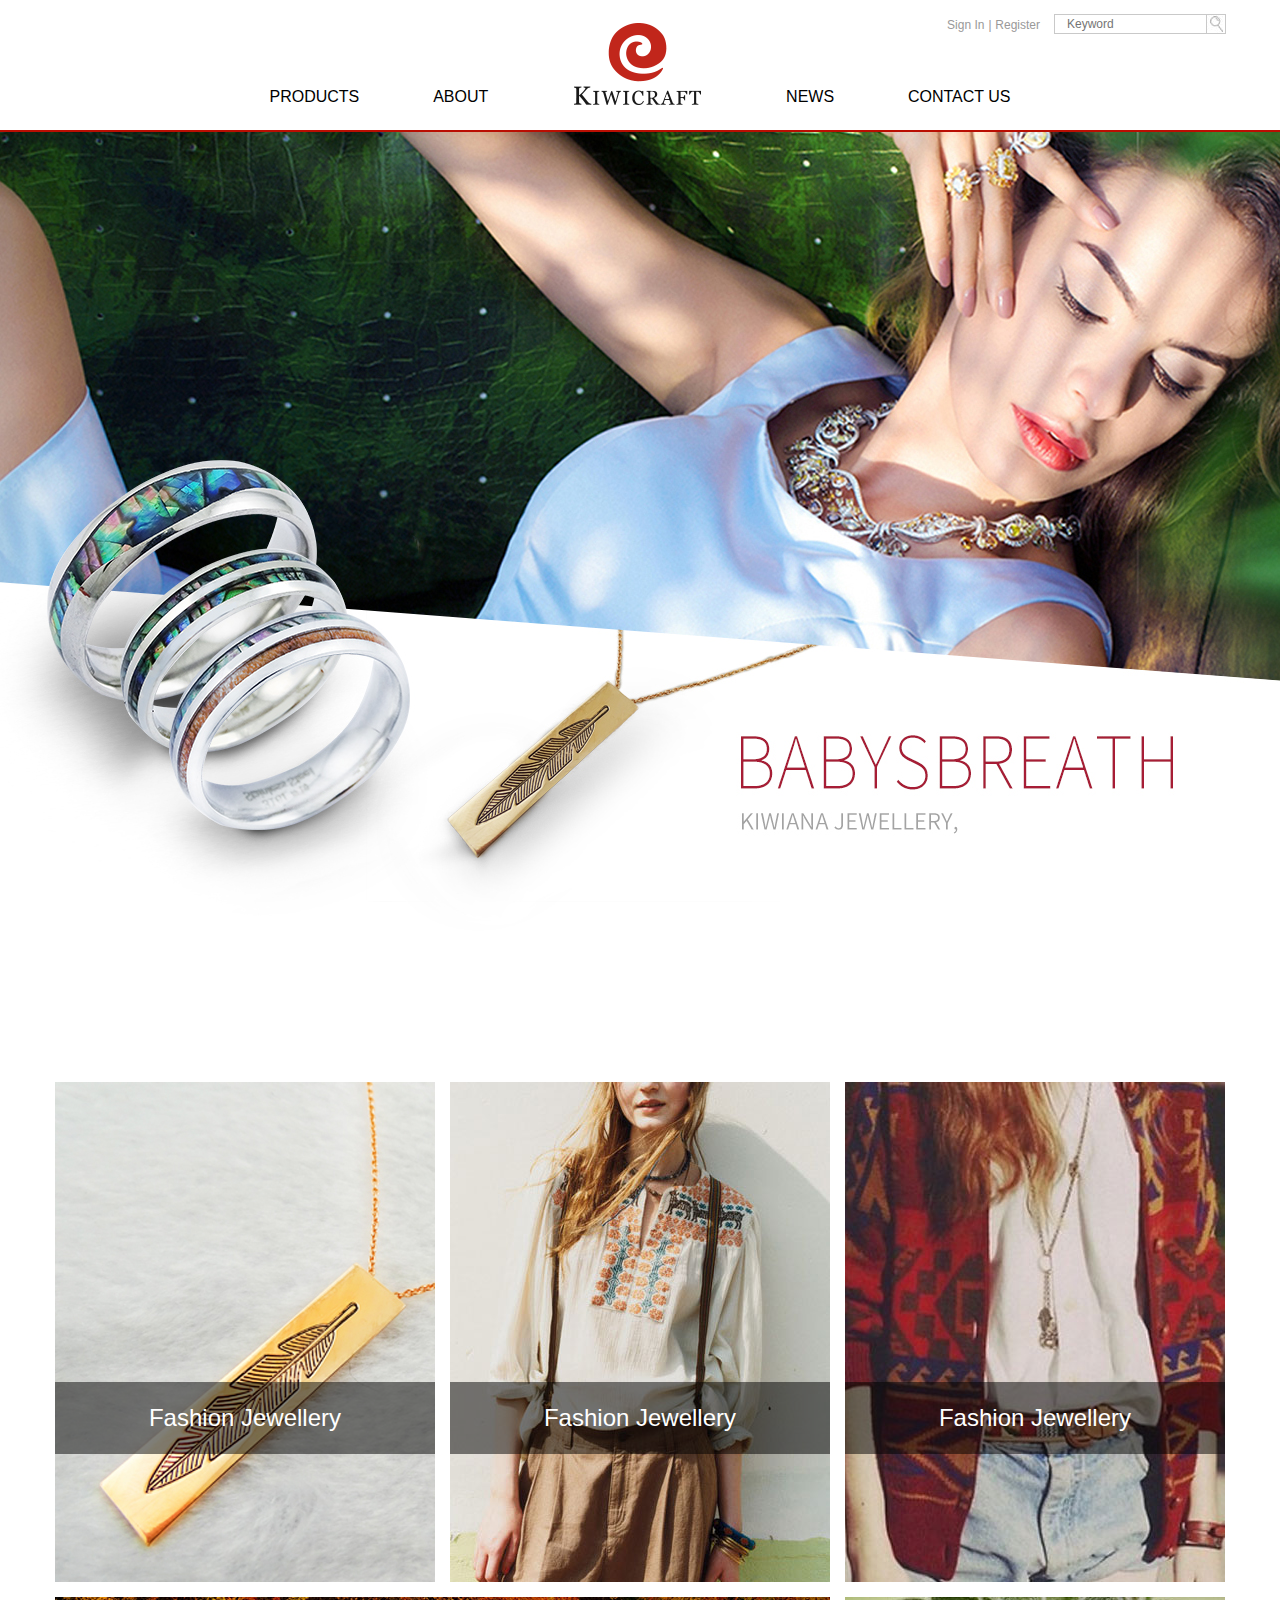
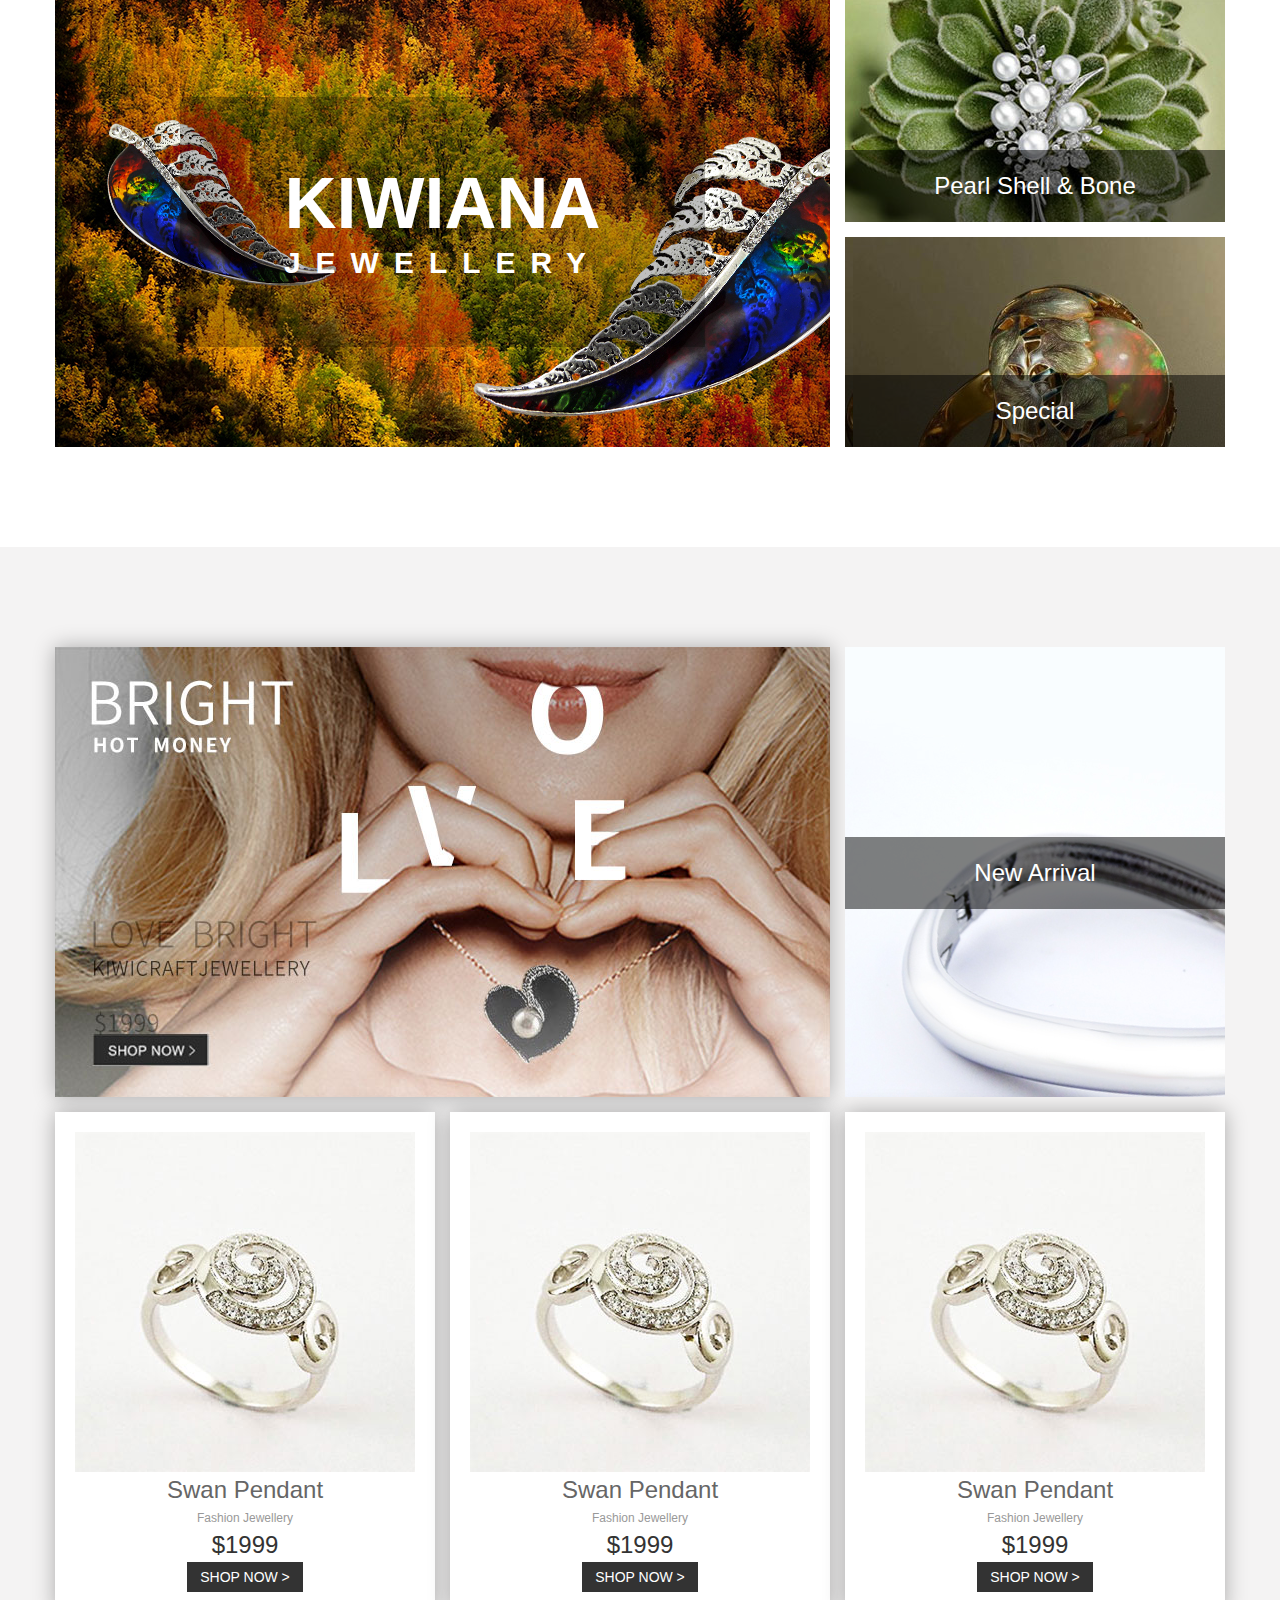
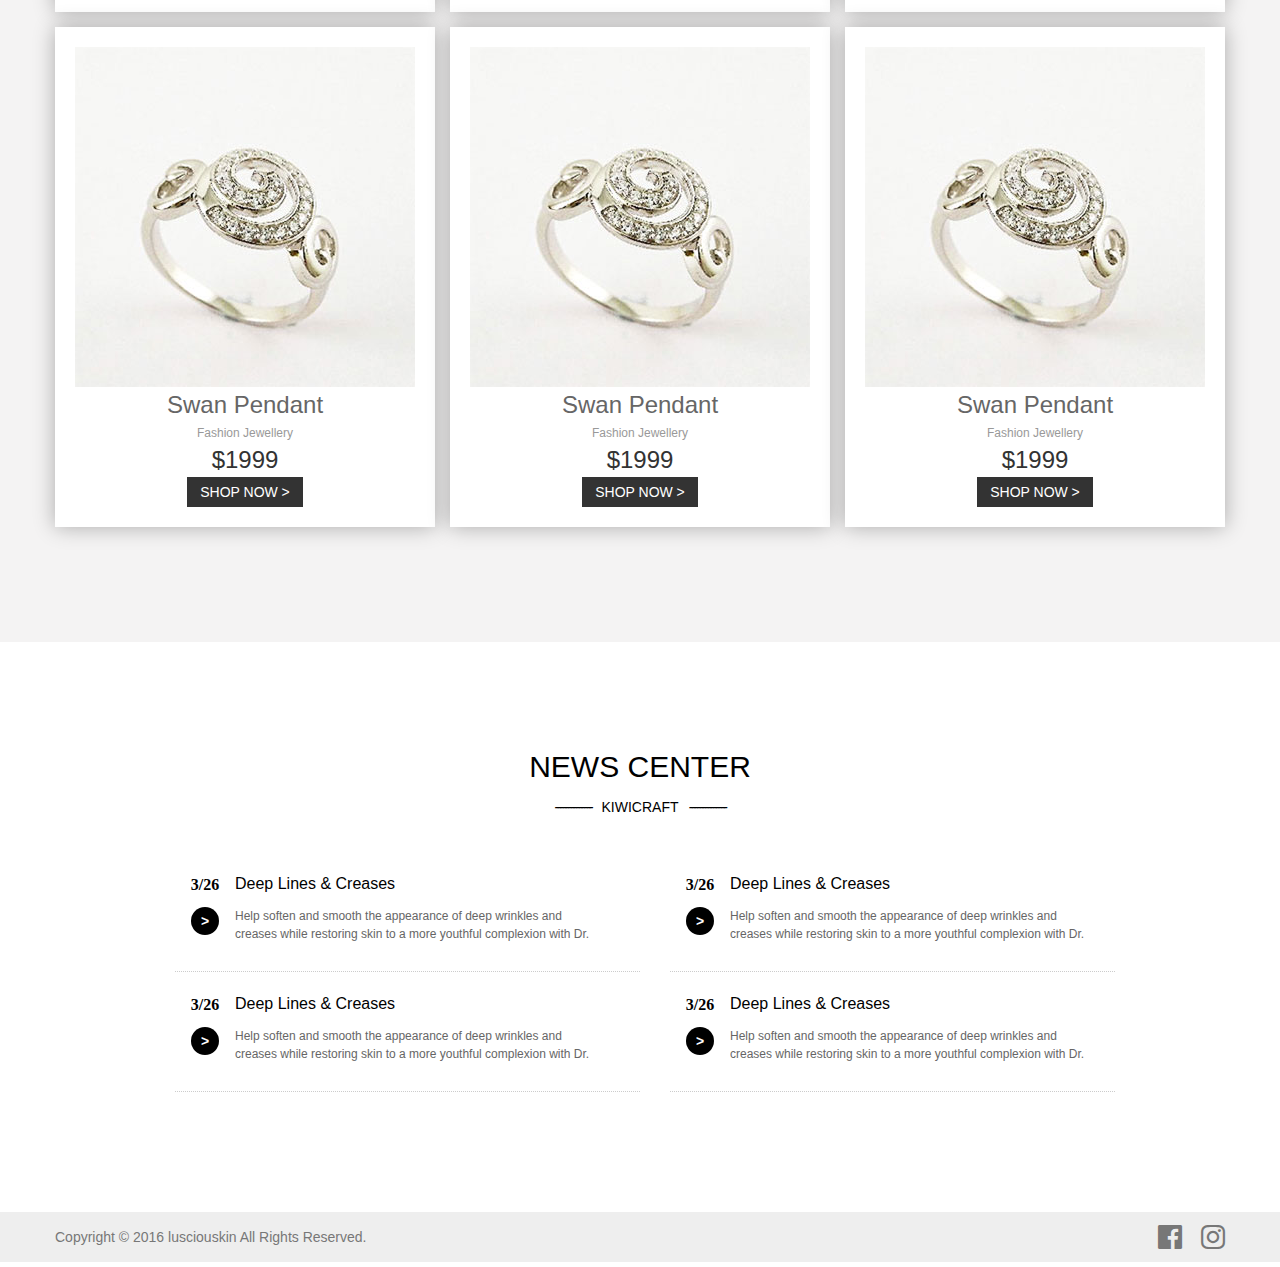
<file: index.html>
<!doctype html>
<html>
<head>
<meta charset="utf-8">
<meta name="viewport" content="width=1024" />
<title>Kiwicraft</title>

<link rel="stylesheet" type="text/css" href="css/animate.css">
<link rel="stylesheet" type="text/css" href="font-awesome/css/font-awesome.min.css">
<link rel="stylesheet" type="text/css" href="css/bootstrap.min.css">
<link rel="stylesheet" type="text/css" href="css/main.css">

<link rel="stylesheet/less" type="text/css" href="css/style.less">
<script type="text/javascript" src="js/less.min.js"></script>
<!--[if lt IE 9]>
  <script src="js/html5shiv.js"></script>
  <script src="js/respond.min.js"></script>
<![endif]-->
</head>

<body>

<div class="top">
	<div class="container">
        <div class="topLogin">
            <a href="login.html" class="topLogin__link">Sign In</a>
            <i class="topLogin__i">|</i>
            <a href="register.html" class="topLogin__link">Register</a>
            <div class="searchBox">
                <input class="searchBox__keyword" type="text" placeholder="Keyword">
                <input class="searchBox__submit" type="submit" value=" ">
            </div>
        </div>
        <div class="nav">
            <ul class="nav__body">
                <li class="nav__item">
                    <a class="nav__link" href="products.html">products</a>
                </li>
                <li class="nav__item">
                    <a class="nav__link" href="about.html">about</a>
                </li>
                <li class="nav__logo">
                    <a class="nav__link--logo" href="index.html"><img src="images/logo.png"></a></a>
                </li>
                <li class="nav__item">
                    <a class="nav__link" href="news.html">news</a>
                </li>
                <li class="nav__item">
                    <a class="nav__link" href="contact.html">contact us</a>
                </li>
            </ul>
        </div>
    </div>
</div>
<div class="clearfix"></div>

<div class="banner bannerIndex">
	
    <!-- Carousel
    ================================================== -->
    <div id="myCarousel" class="carousel slide carousel-fade" data-ride="carousel">
      <!-- Indicators -->
      <ol class="carousel-indicators">
        <li data-target="#myCarousel" data-slide-to="0" class="active"></li>
      </ol>
      <div class="carousel-inner" role="listbox">
      
        <div class="item active">
            <p class="banner__img" style=" background:url(images/banner.jpg) center center no-repeat"><img src="images/banner.jpg"></p>
        </div>
        
      </div>
      <a class="left carousel-control" href="#myCarousel" role="button" data-slide="prev">
        <span class="glyphicon glyphicon-chevron-left"></span>
        <span class="sr-only">Previous</span>
      </a>
      <a class="right carousel-control" href="#myCarousel" role="button" data-slide="next">
        <span class="glyphicon glyphicon-chevron-right"></span>
        <span class="sr-only">Next</span>
      </a>
    </div><!-- /.carousel -->
</div>
<div class="clearfix"></div>


<div class="proType proType--index">
    <div class="container">
        <ul class="proType__body">
            <li class="proType__li">
                <a href="products.html" class="proType__link">
                    <img class="proTypeImg" src="images/pro__Type.jpg">
                    <div class="proTypeInfo">
                        <h5 class="proTypeInfo__title">Fashion Jewellery</h5>
                        <p class="proTypeInfo__content">Kiwicraft was established in 2005 by Carol and Ivan, born from their love for fashion and New Zealand culture</p>
                    </div>
                </a>
            </li>
            <li class="proType__li">
                <a href="products.html" class="proType__link">
                    <img class="proTypeImg" src="images/pro__Type--2.jpg">
                    <div class="proTypeInfo">
                        <h5 class="proTypeInfo__title">Fashion Jewellery</h5>
                        <p class="proTypeInfo__content">Kiwicraft was established in 2005 by Carol and Ivan, born from their love for fashion and New Zealand culture</p>
                    </div>
                </a>
            </li>
            <li class="proType__li">
                <a href="products.html" class="proType__link">
                    <img class="proTypeImg" src="images/pro__Type--3.jpg">
                    <div class="proTypeInfo">
                        <h5 class="proTypeInfo__title">Fashion Jewellery</h5>
                        <p class="proTypeInfo__content">Kiwicraft was established in 2005 by Carol and Ivan, born from their love for fashion and New Zealand culture</p>
                    </div>
                </a>
            </li>
            <li class="proType__li">
                <a href="products.html" class="proType__link">
                    <img src="images/pro__type--big.jpg">
                    <div class="proTypeInfo">
                        <h5 class="proTypeInfo__title">Kiwiana</h5>
                        <p class="proTypeInfo__content">Jewellery</p>
                    </div>
                </a>
            </li>
            <li class="proType__li">
                <a href="products.html" class="proType__link">
                    <img src="images/pro__Type--5.jpg">
                    <div class="proTypeInfo">
                        <h5 class="proTypeInfo__title"> Pearl Shell & Bone</h5>
                        <p class="proTypeInfo__content">Kiwicraft was established in 2005 by Carol and Ivan, born from their love for fashion and New Zealand culture</p>
                    </div>
                </a>
            </li>
            <li class="proType__li">
                <a href="products.html" class="proType__link">
                    <img src="images/pro__Type--6.jpg">
                    <div class="proTypeInfo">
                        <h5 class="proTypeInfo__title">Special</h5>
                        <p class="proTypeInfo__content">Kiwicraft was established in 2005 by Carol and Ivan, born from their love for fashion and New Zealand culture</p>
                    </div>
                </a>
            </li>
        </ul>
    </div>
</div>

<div class="clearfix"></div>

<div class="proListIndex">
    <div class="container">

        <div class="proListIndex__poster">
            <a href="#"><img src="images/pro__sale.jpg"></a>
        </div>
        <div class="proListIndex__type">
            <a href="products.html" class="proType__link">
                <img src="images/pro__type--New_Arrival.jpg">
                <div class="proTypeInfo">
                    <h5 class="proTypeInfo__title">New Arrival</h5>
                    <p class="proTypeInfo__content">Kiwicraft was established in 2005 by Carol and Ivan, born from their love for fashion and New Zealand culture</p>
                </div>
            </a>
        </div>

        <ul class="proListBody">
            <li class="proListBody__li">
                <a href="products.html" class="proListBody__link">
                    <img src="images/proImg.jpg">
                    <h3 class="proListBody__h3">Swan Pendant</h3>
                    <span class="proListBody__span">Fashion Jewellery</span>
                    <p class="proListBody__p">$1999</p>
                    <b class="proListBody__b">shop now &gt;</b>
                </a>
            </li>
            <li class="proListBody__li">
                <a href="products.html" class="proListBody__link">
                    <img src="images/proImg.jpg">
                    <h3 class="proListBody__h3">Swan Pendant</h3>
                    <span class="proListBody__span">Fashion Jewellery</span>
                    <p class="proListBody__p">$1999</p>
                    <b class="proListBody__b">shop now &gt;</b>
                </a>
            </li>
            <li class="proListBody__li">
                <a href="products.html" class="proListBody__link">
                    <img src="images/proImg.jpg">
                    <h3 class="proListBody__h3">Swan Pendant</h3>
                    <span class="proListBody__span">Fashion Jewellery</span>
                    <p class="proListBody__p">$1999</p>
                    <b class="proListBody__b">shop now &gt;</b>
                </a>
            </li>
            <li class="proListBody__li">
                <a href="products.html" class="proListBody__link">
                    <img src="images/proImg.jpg">
                    <h3 class="proListBody__h3">Swan Pendant</h3>
                    <span class="proListBody__span">Fashion Jewellery</span>
                    <p class="proListBody__p">$1999</p>
                    <b class="proListBody__b">shop now &gt;</b>
                </a>
            </li>
            <li class="proListBody__li">
                <a href="products.html" class="proListBody__link">
                    <img src="images/proImg.jpg">
                    <h3 class="proListBody__h3">Swan Pendant</h3>
                    <span class="proListBody__span">Fashion Jewellery</span>
                    <p class="proListBody__p">$1999</p>
                    <b class="proListBody__b">shop now &gt;</b>
                </a>
            </li>
            <li class="proListBody__li">
                <a href="products.html" class="proListBody__link">
                    <img src="images/proImg.jpg">
                    <h3 class="proListBody__h3">Swan Pendant</h3>
                    <span class="proListBody__span">Fashion Jewellery</span>
                    <p class="proListBody__p">$1999</p>
                    <b class="proListBody__b">shop now &gt;</b>
                </a>
            </li>
        </ul>

    </div>
</div>


<div class="newsIndex">
	<div class="container">
    	<div class="newsHead">
        	<h2 class="newsHead_h2">news center</h2>
            <p class="newsHead_p"><i class="newsHead_i">--------------</i>Kiwicraft<i class="newsHead_i">--------------</i></p>
        </div>
        
        <div class="newsListBody">
            <ul class="newsListBody_ul">
                <li class="newsListBody_li"><a href="index.html" class="newsListBody_link"><dl class="newsInfoStyle">
                    <dt class="newsInfoStyle_dt"><b class="newsInfoStyle_b">3/26</b><span class="newsInfoStyle_span">&gt;</span></dt>
                    <dd class="newsInfoStyle_dd"><h3 class="newsInfoStyle_h3">Deep Lines & Creases</h3></dd>
                    <dd class="newsInfoStyle_dd"><p class="newsInfoStyle_p">Help soften and smooth the appearance of deep wrinkles and creases while restoring skin to a more youthful complexion with Dr. Perricone’s proprietary anti-aging technologies including Acyl-Glutathione.</p></dd>
                </dl></a></li>
                <li class="newsListBody_li"><a href="index.html" class="newsListBody_link"><dl class="newsInfoStyle">
                    <dt class="newsInfoStyle_dt"><b class="newsInfoStyle_b">3/26</b><span class="newsInfoStyle_span">&gt;</span></dt>
                    <dd class="newsInfoStyle_dd"><h3 class="newsInfoStyle_h3">Deep Lines & Creases</h3></dd>
                    <dd class="newsInfoStyle_dd"><p class="newsInfoStyle_p">Help soften and smooth the appearance of deep wrinkles and creases while restoring skin to a more youthful complexion with Dr. Perricone’s proprietary anti-aging technologies including Acyl-Glutathione.</p></dd>
                </dl></a></li>
                <li class="newsListBody_li"><a href="index.html" class="newsListBody_link"><dl class="newsInfoStyle">
                    <dt class="newsInfoStyle_dt"><b class="newsInfoStyle_b">3/26</b><span class="newsInfoStyle_span">&gt;</span></dt>
                    <dd class="newsInfoStyle_dd"><h3 class="newsInfoStyle_h3">Deep Lines & Creases</h3></dd>
                    <dd class="newsInfoStyle_dd"><p class="newsInfoStyle_p">Help soften and smooth the appearance of deep wrinkles and creases while restoring skin to a more youthful complexion with Dr. Perricone’s proprietary anti-aging technologies including Acyl-Glutathione.</p></dd>
                </dl></a></li>
                <li class="newsListBody_li"><a href="index.html" class="newsListBody_link"><dl class="newsInfoStyle">
                    <dt class="newsInfoStyle_dt"><b class="newsInfoStyle_b">3/26</b><span class="newsInfoStyle_span">&gt;</span></dt>
                    <dd class="newsInfoStyle_dd"><h3 class="newsInfoStyle_h3">Deep Lines & Creases</h3></dd>
                    <dd class="newsInfoStyle_dd"><p class="newsInfoStyle_p">Help soften and smooth the appearance of deep wrinkles and creases while restoring skin to a more youthful complexion with Dr. Perricone’s proprietary anti-aging technologies including Acyl-Glutathione.</p></dd>
                </dl></a></li>
            </ul>
        </div>
    </div>
</div>

<div class="clearfix"></div>

<div class="foot">
    <div class="container">
        <p class="foot__left">Copyright © 2016 lusciouskin  All Rights Reserved. </p>
        <ul class="foot__right">
            <li class="foot__li">
                <a href="#"><i class="foot__i fa fa-facebook-official"></i></a>
            </li>
            <li class="foot__li">
                <a href="#"><i class="foot__i fa fa-instagram"></i></a>
            </li>
        </ul>
        
    </div>
</div>




<script src="js/jquery.min.js"></script>
<script src="js/bootstrap.min.js"></script>


<script src="js/wow.min.js"></script>
<script>
	new WOW().init();
</script>



</body>
</html>
</file>
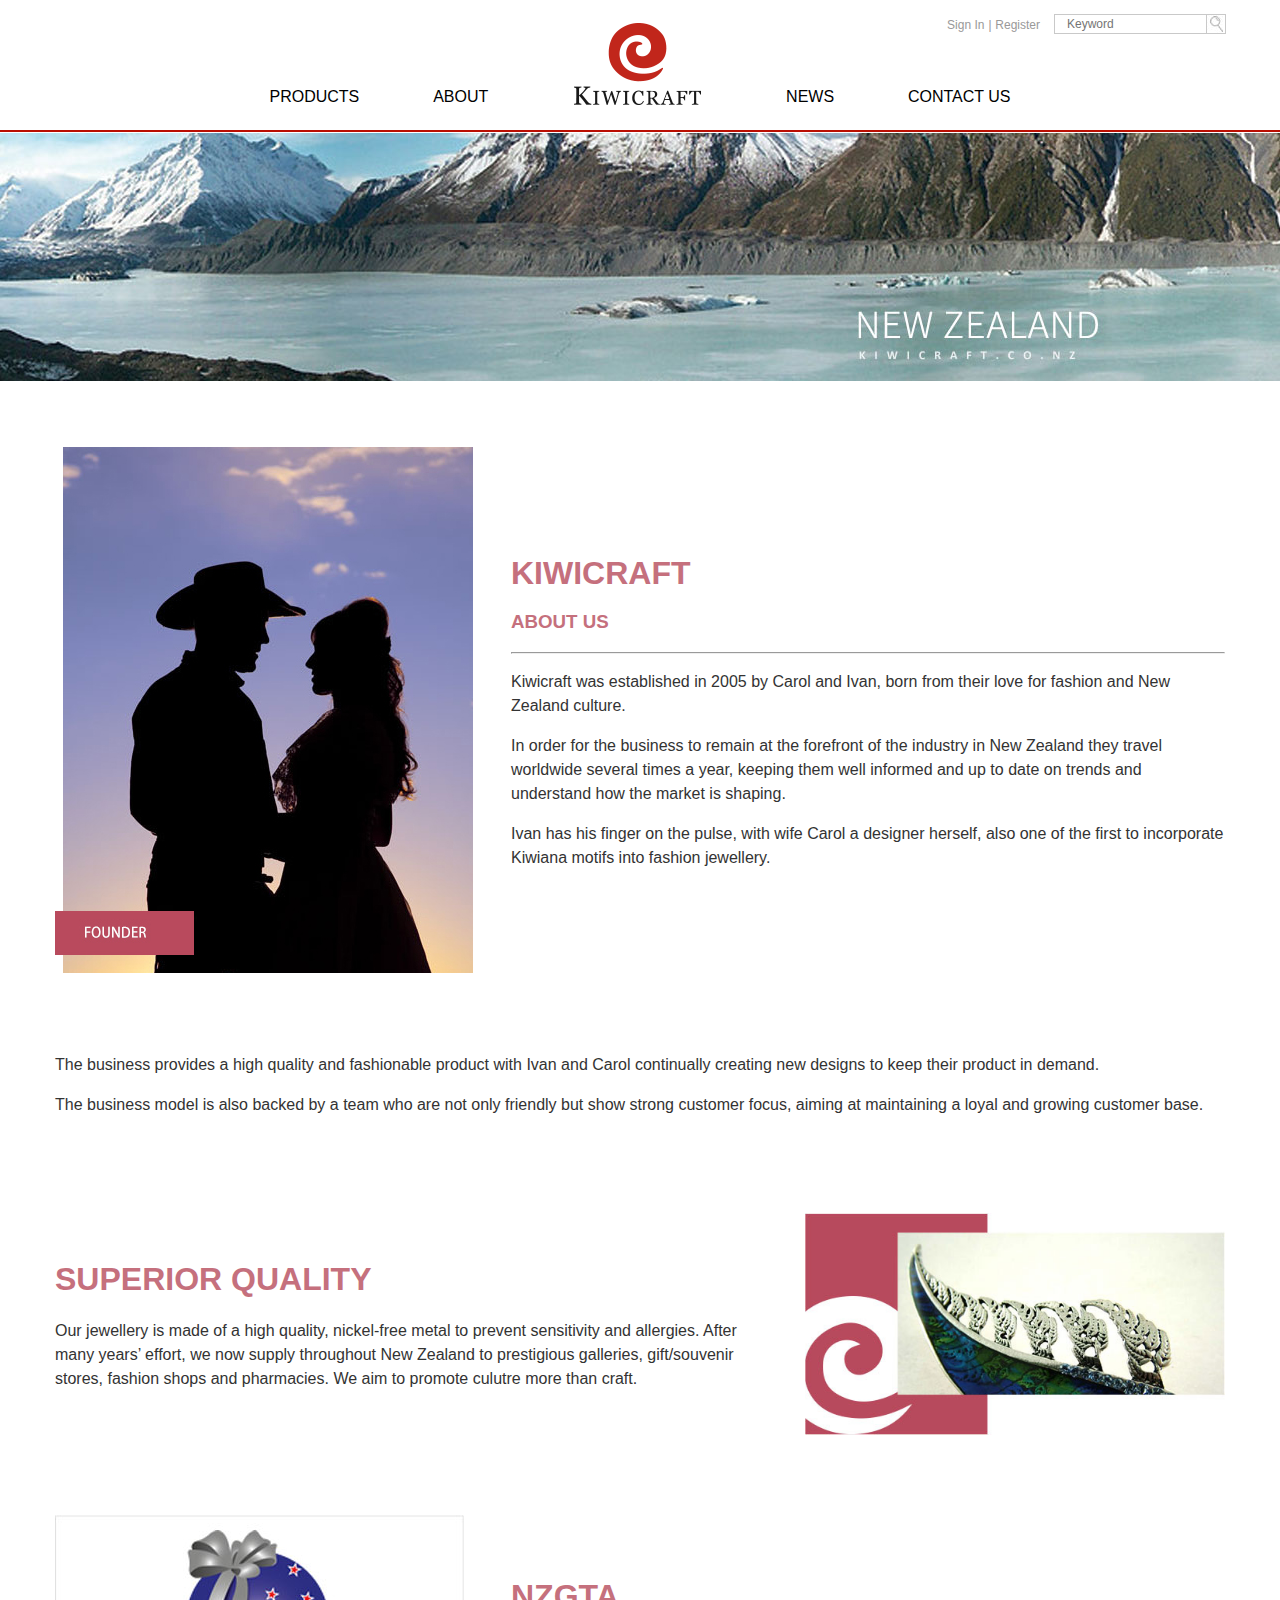
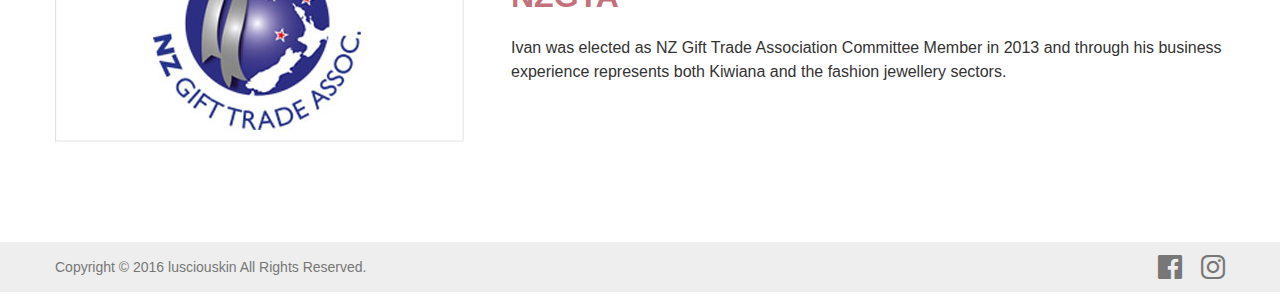
<file: about.html>
<!doctype html>
<html class="no-js">
<head>
<meta charset="utf-8">
<meta http-equiv="X-UA-Compatible" content="IE=edge,chrome=1" />
<title>Kiwicraft</title>

<link rel="stylesheet" type="text/css" href="css/animate.css">
<link rel="stylesheet" type="text/css" href="font-awesome/css/font-awesome.min.css">
<link rel="stylesheet" type="text/css" href="css/bootstrap.min.css">
<link rel="stylesheet" type="text/css" href="css/main.css">

<link rel="stylesheet/less" type="text/css" href="css/style.less">
<script type="text/javascript" src="js/less.min.js"></script>
<!--[if lt IE 9]>
  <script src="js/html5shiv.js"></script>
  <script src="js/respond.min.js"></script>
<![endif]-->
</head>

<body>

<div class="top">
	<div class="container">
        <div class="topLogin">
            <a href="login.html" class="topLogin__link">Sign In</a>
            <i class="topLogin__i">|</i>
            <a href="register.html" class="topLogin__link">Register</a>
            <div class="searchBox">
                <input class="searchBox__keyword" type="text" placeholder="Keyword">
                <input class="searchBox__submit" type="submit" value=" ">
            </div>
        </div>
        <div class="nav">
            <ul class="nav__body">
                <li class="nav__item">
                    <a class="nav__link" href="products.html">products</a>
                </li>
                <li class="nav__item">
                    <a class="nav__link" href="about.html">about</a>
                </li>
                <li class="nav__logo">
                    <a class="nav__link--logo" href="index.html"><img src="images/logo.png"></a></a>
                </li>
                <li class="nav__item">
                    <a class="nav__link" href="news.html">news</a>
                </li>
                <li class="nav__item">
                    <a class="nav__link" href="contact.html">contact us</a>
                </li>
            </ul>
        </div>
    </div>
</div>
<div class="clearfix"></div>

<div class="banner banner-inside banner--pro">
    <img src="images/bannerAbout.jpg" class="banner-inside__img">
</div>
<div class="clearfix"></div>

<div class="content contentMD">
    <div class="container">
        <table width="100%" class="Typesetting">
            <tr>
                <td width="420">
                    <img src="images/aboutImg1.jpg">
                </td>
                <td width="36">
                    &nbsp;
                </td>
                <td>
                    <h1>KIWICRAFT</h1>
                    <h3>ABOUT US</h3>
                    <hr>
                    <p>Kiwicraft was established in 2005 by Carol and Ivan, born from their love for fashion and New Zealand culture. </p>
                    <p>In order for the business to remain at the forefront of the industry in New Zealand they travel worldwide several times a year, keeping them well informed and up to date on trends and understand how the market is shaping.</p>
                    <p>Ivan has his finger on the pulse, with wife Carol a designer herself, also one of the first to incorporate Kiwiana motifs into fashion jewellery.</p>
                </td>
            </tr>
            <tr>
                <td colspan="3">
                    <p>&nbsp;</p>
                    <p>&nbsp;</p>
                    <p>The business provides a high quality and fashionable product with Ivan and Carol continually creating new designs to keep their product in demand. </p>
                    <p>The business model is also backed by a team who are not only friendly but show strong customer focus, aiming at maintaining a loyal and growing customer base.</p>
                    <p>&nbsp;</p>
                </td>
            </tr>
        </table>
        <p>&nbsp;</p>
        <table width="100%" class="Typesetting">
            <tr>
                <td>
                    <h1>SUPERIOR QUALITY</h1>
                    <p>Our jewellery is made of a high quality, nickel-free metal to prevent sensitivity and allergies. After many years’ effort, we now supply throughout New Zealand to prestigious galleries, gift/souvenir stores, fashion shops and pharmacies. We aim to promote culutre more than craft.</p>
                </td>
                <td width="36">
                    &nbsp;
                </td>
                <td width="420">
                    <img src="images/aboutImg2.jpg">
                </td>
            </tr>
        </table>
        <p>&nbsp;</p>
        <p>&nbsp;</p>
        <table width="100%" class="Typesetting">
            <tr>
                <td width="420">
                    <img src="images/aboutImg3.jpg">
                </td>
                <td width="36">
                    &nbsp;
                </td>
                <td>
                    <h1>NZGTA</h1>
                    <p>Ivan was elected as NZ Gift Trade Association Committee Member in 2013 and through his business experience represents both Kiwiana and the fashion jewellery sectors.</p>
                </td>
            </tr>
        </table>
    </div>
</div>

<div class="clearfix"></div>

<div class="foot">
    <div class="container">
        <p class="foot__left">Copyright © 2016 lusciouskin  All Rights Reserved. </p>
        <ul class="foot__right">
            <li class="foot__li">
                <a href="#"><i class="foot__i fa fa-facebook-official"></i></a>
            </li>
            <li class="foot__li">
                <a href="#"><i class="foot__i fa fa-instagram"></i></a>
            </li>
        </ul>
        
    </div>
</div>




<script src="js/jquery.min.js"></script>
<script src="js/bootstrap.min.js"></script>


<script src="js/wow.min.js"></script>
<script>
	new WOW().init();
</script>


<script type="text/javascript" src="js/jquery.imagezoom.min.js"></script>
<script type="text/javascript">
	$(function() {
		$(".jqzoom").imagezoom();
		$("#thumblist li a").click(function() {
			$(this).parents("li").addClass("tb-selected").siblings().removeClass("tb-selected");
			$(".jqzoom").attr('src', $(this).find("img").attr("mid"));
			$(".jqzoom").attr('rel', $(this).find("img").attr("big"));
		});
	});
</script>

<script type="text/javascript">
	$(function() {
        $("#proNum__btn--add").click(function(){
            if(parseFloat($("#proNum__input").val()) < parseFloat($("#proNum__input").attr("data-maxNum"))){
                $("#proNum__input").val(parseFloat($("#proNum__input").val())+1);
            }
        });
        $("#proNum__btn--reduce").click(function(){
            if(parseFloat($("#proNum__input").val()) > parseFloat($("#proNum__input").attr("data-minNum"))){
                $("#proNum__input").val(parseFloat($("#proNum__input").val())-1);
            }
        });
        $("#proNum__input").change(function(){
            if(parseFloat($("#proNum__input").val()) > parseFloat($("#proNum__input").attr("data-maxNum"))){
                $("#proNum__input").val(parseFloat($("#proNum__input").attr("data-maxNum")));
            }
            if(parseFloat($("#proNum__input").val()) < parseFloat($("#proNum__input").attr("data-minNum"))){
                $("#proNum__input").val(parseFloat($("#proNum__input").attr("data-minNum")));
            }
        });
	});
</script>


</body>
</html>
</file>
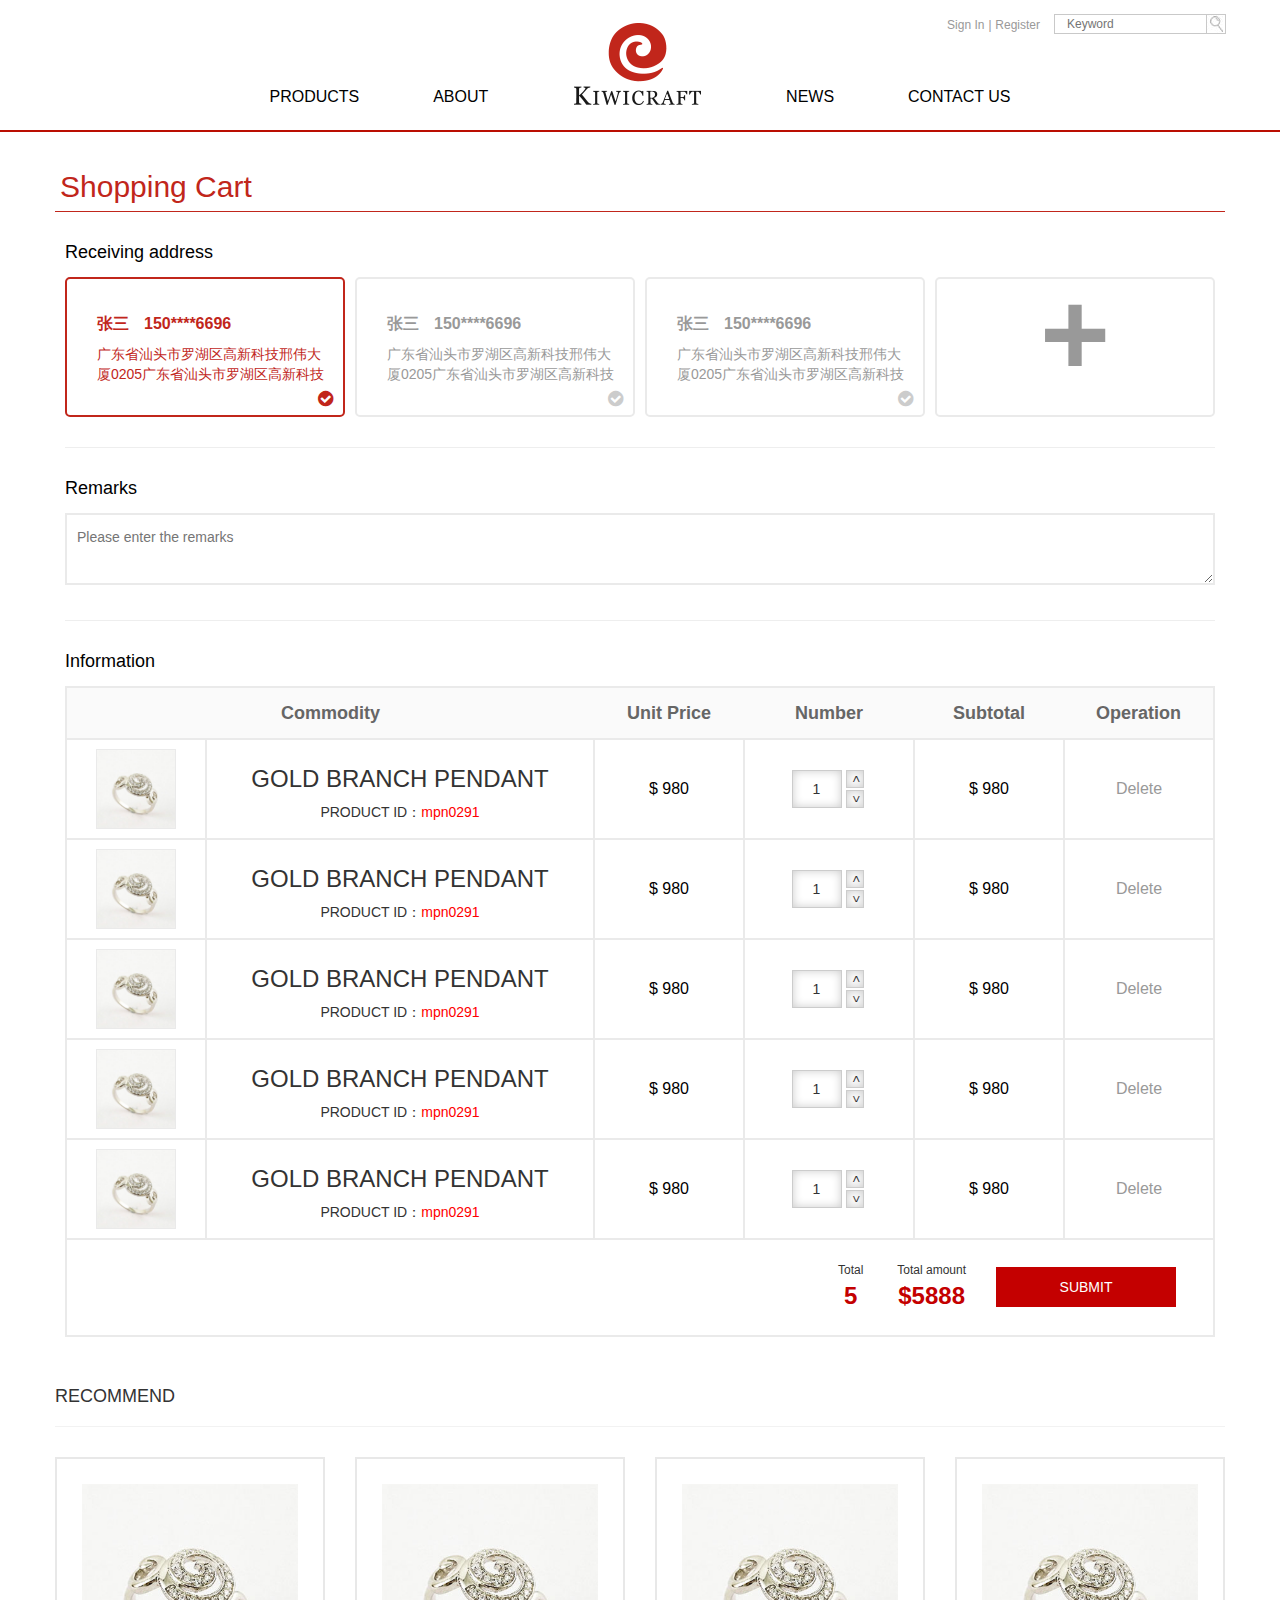
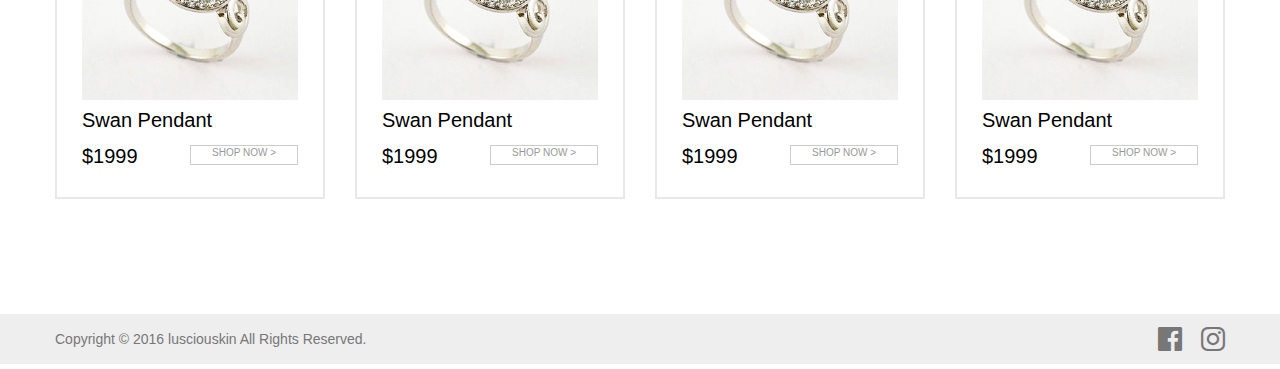
<file: cart.html>
<!doctype html>
<html>
<head>
<meta charset="utf-8">
<meta http-equiv="X-UA-Compatible" content="IE=edge,chrome=1" />
<title>Kiwicraft</title>

<link rel="stylesheet" type="text/css" href="css/animate.css">
<link rel="stylesheet" type="text/css" href="font-awesome/css/font-awesome.min.css">
<link rel="stylesheet" type="text/css" href="css/bootstrap.min.css">
<link rel="stylesheet" type="text/css" href="css/main.css">

<link rel="stylesheet/less" type="text/css" href="css/style.less">
<script type="text/javascript" src="js/less.min.js"></script>
<!--[if lt IE 9]>
  <script src="js/html5shiv.js"></script>
  <script src="js/respond.min.js"></script>
<![endif]-->
</head>

<body>

<div class="top">
	<div class="container">
        <div class="topLogin">
            <a href="login.html" class="topLogin__link">Sign In</a>
            <i class="topLogin__i">|</i>
            <a href="register.html" class="topLogin__link">Register</a>
            <div class="searchBox">
                <input class="searchBox__keyword" type="text" placeholder="Keyword">
                <input class="searchBox__submit" type="submit" value=" ">
            </div>
        </div>
        <div class="nav">
            <ul class="nav__body">
                <li class="nav__item">
                    <a class="nav__link" href="products.html">products</a>
                </li>
                <li class="nav__item">
                    <a class="nav__link" href="about.html">about</a>
                </li>
                <li class="nav__logo">
                    <a class="nav__link--logo" href="index.html"><img src="images/logo.png"></a></a>
                </li>
                <li class="nav__item">
                    <a class="nav__link" href="news.html">news</a>
                </li>
                <li class="nav__item">
                    <a class="nav__link" href="contact.html">contact us</a>
                </li>
            </ul>
        </div>
    </div>
</div>
<div class="clearfix"></div>


<div class="content">
    <div class="container">

        <div class="content__title">
            <h1 class="content__titleTxt">Shopping Cart</h1>
        </div>

        <div class="cartBox">
            <div class="cartBox__title">
                <h4 class="cartBox__titleTxt">Receiving address</h4>
            </div>
            
            <ul class="addList">
                <li class="addList__item active">
                    <a href="javascript:void(0);" class="addList__delete">Delete</a>
                    <h5 class="addList__name">张三</h5>
                    <span class="addList__phone">150****6696</span>
                    <p class="addList__address">广东省汕头市罗湖区高新科技邢伟大厦0205广东省汕头市罗湖区高新科技邢伟大厦0205广东省汕头市罗湖区高新科技邢伟大厦0205广东省汕头市罗湖区高新科技邢伟大厦0205</p>
                    <i class="fa fa-check-circle addList__fa"></i>
                    <a href="javascript:void(0);" class="addList__link">&nbsp;</a>
                </li>
                <li class="addList__item">
                    <a href="javascript:void(0);" class="addList__delete">Delete</a>
                    <h5 class="addList__name">张三</h5>
                    <span class="addList__phone">150****6696</span>
                    <p class="addList__address">广东省汕头市罗湖区高新科技邢伟大厦0205广东省汕头市罗湖区高新科技邢伟大厦0205广东省汕头市罗湖区高新科技邢伟大厦0205广东省汕头市罗湖区高新科技邢伟大厦0205</p>
                    <i class="fa fa-check-circle addList__fa"></i>
                    <a href="javascript:void(0);" class="addList__link">&nbsp;</a>
                </li>
                <li class="addList__item">
                    <a href="javascript:void(0);" class="addList__delete">Delete</a>
                    <h5 class="addList__name">张三</h5>
                    <span class="addList__phone">150****6696</span>
                    <p class="addList__address">广东省汕头市罗湖区高新科技邢伟大厦0205广东省汕头市罗湖区高新科技邢伟大厦0205广东省汕头市罗湖区高新科技邢伟大厦0205广东省汕头市罗湖区高新科技邢伟大厦0205</p>
                    <i class="fa fa-check-circle addList__fa"></i>
                    <a href="javascript:void(0);" class="addList__link">&nbsp;</a>
                </li>
                <li class="addList__item addList__item--add">
                    <i class="addList__add">+</i>
                    <a href="javascript:void(0);" class="addList__link" data-toggle="modal" data-target="#addAddressModal">&nbsp;</a>
                </li>
            </ul>
            <div class="clearfix"></div>
            <hr class="cartBox__hr">
        </div>
        <div class="cartBox">
            <div class="cartBox__title">
                <h4 class="cartBox__titleTxt">Remarks</h4>
            </div>
            <textarea class="cartBox__textarea" rows="2" placeholder="Please enter the remarks"></textarea> 
            <hr class="cartBox__hr">
        </div>
        <div class="cartBox">
            <div class="cartBox__title">
                <h4 class="cartBox__titleTxt">Information</h4>
            </div>
            <table width="100%" class="cartTable">
                <thead>
                    <tr>
                        <th class="cartTable__th" colspan="2" width="*">Commodity</th>
                        <th class="cartTable__th" width="150">Unit Price</th>
                        <th class="cartTable__th" width="170">Number</th>
                        <th class="cartTable__th" width="150">Subtotal</th>
                        <th class="cartTable__th" width="150">Operation</th>

                    </tr>
                </thead>
                <tbody>
                    <tr>
                        <td class="cartTable__td" width="140"><img class="cartBox__img80" src="images/proImg.jpg"></td>
                        <td class="cartTable__td" width="*">
                            <h3 class="cartBox__proName">GOLD BRANCH PENDANT</h3>
                            <p class="cartBox__proID">PRODUCT      ID：<span class="red">mpn0291</span></p>
                        </td>
                        <td class="cartTable__td">
                            <p class="cartBox__txt cartBox__Unit-Price" data-Unit-Price="980">$ 980</p>
                        </td>
                        <td class="cartTable__td">
                            <div class="proNum proNum--cart">
                                <input class="proNum__input" data-maxNum="99" data-minNum="1" value="1">
                                <div class="proNum__btnBox">
                                    <a class="proNum__btn proNum__btn--add" href="javascript:void(0);">&lt;</a>
                                    <a class="proNum__btn proNum__btn--reduce" href="javascript:void(0);">&gt;</a>
                                </div>
                            </div>
                        </td>
                        <td class="cartTable__td">
                            <p class="cartBox__txt cartBox__Subtotal" data-Subtotal="980">$ 980</p>
                        </td>
                        <td class="cartTable__td">
                            <a href="#" class="cartBox__Operation">Delete</a>
                        </td>
                    </tr>
                    <tr>
                        <td class="cartTable__td" width="140"><img class="cartBox__img80" src="images/proImg.jpg"></td>
                        <td class="cartTable__td" width="*">
                            <h3 class="cartBox__proName">GOLD BRANCH PENDANT</h3>
                            <p class="cartBox__proID">PRODUCT      ID：<span class="red">mpn0291</span></p>
                        </td>
                        <td class="cartTable__td">
                            <p class="cartBox__txt">$ 980</p>
                        </td>
                        <td class="cartTable__td">
                            <div class="proNum proNum--cart">
                                <input class="proNum__input" data-maxNum="99" data-minNum="1" value="1">
                                <div class="proNum__btnBox">
                                    <a class="proNum__btn proNum__btn--add" href="javascript:void(0);">&lt;</a>
                                    <a class="proNum__btn proNum__btn--reduce" href="javascript:void(0);">&gt;</a>
                                </div>
                            </div>
                        </td>
                        <td class="cartTable__td">
                            <p class="cartBox__txt cartBox__Subtotal">$ 980</p>
                        </td>
                        <td class="cartTable__td">
                            <a href="#" class="cartBox__Operation">Delete</a>
                        </td>
                    </tr>
                    <tr>
                        <td class="cartTable__td" width="140"><img class="cartBox__img80" src="images/proImg.jpg"></td>
                        <td class="cartTable__td" width="*">
                            <h3 class="cartBox__proName">GOLD BRANCH PENDANT</h3>
                            <p class="cartBox__proID">PRODUCT      ID：<span class="red">mpn0291</span></p>
                        </td>
                        <td class="cartTable__td">
                            <p class="cartBox__txt">$ 980</p>
                        </td>
                        <td class="cartTable__td">
                            <div class="proNum proNum--cart">
                                <input class="proNum__input" data-maxNum="99" data-minNum="1" value="1">
                                <div class="proNum__btnBox">
                                    <a class="proNum__btn proNum__btn--add" href="javascript:void(0);">&lt;</a>
                                    <a class="proNum__btn proNum__btn--reduce" href="javascript:void(0);">&gt;</a>
                                </div>
                            </div>
                        </td>
                        <td class="cartTable__td">
                            <p class="cartBox__txt cartBox__Subtotal">$ 980</p>
                        </td>
                        <td class="cartTable__td">
                            <a href="#" class="cartBox__Operation">Delete</a>
                        </td>
                    </tr>
                    <tr>
                        <td class="cartTable__td" width="140"><img class="cartBox__img80" src="images/proImg.jpg"></td>
                        <td class="cartTable__td" width="*">
                            <h3 class="cartBox__proName">GOLD BRANCH PENDANT</h3>
                            <p class="cartBox__proID">PRODUCT      ID：<span class="red">mpn0291</span></p>
                        </td>
                        <td class="cartTable__td">
                            <p class="cartBox__txt">$ 980</p>
                        </td>
                        <td class="cartTable__td">
                            <div class="proNum proNum--cart">
                                <input class="proNum__input" data-maxNum="99" data-minNum="1" value="1">
                                <div class="proNum__btnBox">
                                    <a class="proNum__btn proNum__btn--add" href="javascript:void(0);">&lt;</a>
                                    <a class="proNum__btn proNum__btn--reduce" href="javascript:void(0);">&gt;</a>
                                </div>
                            </div>
                        </td>
                        <td class="cartTable__td">
                            <p class="cartBox__txt cartBox__Subtotal">$ 980</p>
                        </td>
                        <td class="cartTable__td">
                            <a href="#" class="cartBox__Operation">Delete</a>
                        </td>
                    </tr>
                    <tr>
                        <td class="cartTable__td" width="140"><img class="cartBox__img80" src="images/proImg.jpg"></td>
                        <td class="cartTable__td" width="*">
                            <h3 class="cartBox__proName">GOLD BRANCH PENDANT</h3>
                            <p class="cartBox__proID">PRODUCT      ID：<span class="red">mpn0291</span></p>
                        </td>
                        <td class="cartTable__td">
                            <p class="cartBox__txt">$ 980</p>
                        </td>
                        <td class="cartTable__td">
                            <div class="proNum proNum--cart">
                                <input class="proNum__input" data-maxNum="99" data-minNum="1" value="1">
                                <div class="proNum__btnBox">
                                    <a class="proNum__btn proNum__btn--add" href="javascript:void(0);">&lt;</a>
                                    <a class="proNum__btn proNum__btn--reduce" href="javascript:void(0);">&gt;</a>
                                </div>
                            </div>
                        </td>
                        <td class="cartTable__td">
                            <p class="cartBox__txt cartBox__Subtotal">$ 980</p>
                        </td>
                        <td class="cartTable__td">
                            <a href="#" class="cartBox__Operation">Delete</a>
                        </td>
                    </tr>
                </tbody>
                <tfoot>
                    <tr>
                        <td colspan="6" class="text-right cartAllNumberBox">
                            <span class="cartAllNumberBox__span">Total<b class="cartAllNumberBox__num">5</b></span>
                            <span class="cartAllNumberBox__span">Total amount<b class="cartAllNumberBox__num">$5888</b></span>
                            <input class="cartAllNumberBox__input" type="submint" value="SUBMIT">
                        </td>
                    </tr>
                </tfoot>
            </table>
        </div>

        
        <div class="modal fade " id="addAddressModal" tabindex="-1" role="dialog">
            <div class="modal-dialog">
                <div class="modal-header">
                    <button class="close" type="button" data-dismiss="modal">×</button>
                    <h3 id="myModalLabel">Add address</h3>
                </div>
                <div class="modal-body">

                    <div class="loginBox">
                        <p class="registerBox__item"><span class="registerBox__tips">Name：</span><input type="text" class="registerBox__input" placeholder="Name"></p>
                        <p class="registerBox__item"><span class="registerBox__tips">Phone：</span><input type="text" class="registerBox__input" placeholder="Phone"></p>
                        <p class="registerBox__item"><span class="registerBox__tips">Address：</span><input type="text" class="registerBox__input" placeholder="Address"></p>
                        <p class="registerBtn"><input type="submit" class="registerBox__submit" value="SUBMIT"><input type="reset" class="registerBox__reset" value="RESET"></p>
                    </div>

                </div>
            </div>
        </div>

    </div>
</div>
<div class="clearfix"></div>

<div class="recommend">
    <div class="container">
        <div class="recommend__title">
            <h4>RECOMMEND</h4>
        </div>
        
        <ul class="recommend__bd">
            <li class="recommend__item">
                <a href="proView.html" class="recommend__link">
                    <img src="images/proImg.jpg">
                    <h3 class="recommend__h3">Swan Pendant</h3>
                    <p class="recommend__p">$1999</p>
                    <b class="recommend__b">shop now &gt;</b>
                </a>
            </li>
            <li class="recommend__item">
                <a href="proView.html" class="recommend__link">
                    <img src="images/proImg.jpg">
                    <h3 class="recommend__h3">Swan Pendant</h3>
                    <p class="recommend__p">$1999</p>
                    <b class="recommend__b">shop now &gt;</b>
                </a>
            </li>
            <li class="recommend__item">
                <a href="proView.html" class="recommend__link">
                    <img src="images/proImg.jpg">
                    <h3 class="recommend__h3">Swan Pendant</h3>
                    <p class="recommend__p">$1999</p>
                    <b class="recommend__b">shop now &gt;</b>
                </a>
            </li>
            <li class="recommend__item">
                <a href="proView.html" class="recommend__link">
                    <img src="images/proImg.jpg">
                    <h3 class="recommend__h3">Swan Pendant</h3>
                    <p class="recommend__p">$1999</p>
                    <b class="recommend__b">shop now &gt;</b>
                </a>
            </li>
        </ul>
    </div>
</div>



<div class="clearfix"></div>

<div class="foot">
    <div class="container">
        <p class="foot__left">Copyright © 2016 lusciouskin  All Rights Reserved. </p>
        <ul class="foot__right">
            <li class="foot__li">
                <a href="#"><i class="foot__i fa fa-facebook-official"></i></a>
            </li>
            <li class="foot__li">
                <a href="#"><i class="foot__i fa fa-instagram"></i></a>
            </li>
        </ul>
        
    </div>
</div>




<script src="js/jquery.min.js"></script>
<script src="js/bootstrap.min.js"></script>


<script src="js/wow.min.js"></script>
<script>
	new WOW().init();
</script>


<script type="text/javascript" src="js/jquery.imagezoom.min.js"></script>
<script type="text/javascript">
	$(function() {
		$(".jqzoom").imagezoom();
		$("#thumblist li a").click(function() {
			$(this).parents("li").addClass("tb-selected").siblings().removeClass("tb-selected");
			$(".jqzoom").attr('src', $(this).find("img").attr("mid"));
			$(".jqzoom").attr('rel', $(this).find("img").attr("big"));
		});
	});
</script>

<script type="text/javascript">
	$(function() {
        $(".proNum__btn--add").click(function(){
            $proNum__inputObject = $(this).parent().parent().find(".proNum__input");
            if(parseFloat($proNum__inputObject.val()) < parseFloat($proNum__inputObject.attr("data-maxNum"))){
                $proNum__inputObject.val(parseFloat($proNum__inputObject.val())+1);
            }
        });
        $(".proNum__btn--reduce").click(function(){
            $proNum__inputObject = $(this).parent().parent().find(".proNum__input");
            if(parseFloat($proNum__inputObject.val()) > parseFloat($proNum__inputObject.attr("data-minNum"))){
                $proNum__inputObject.val(parseFloat($proNum__inputObject.val())-1);
            }
        });
        $(".proNum__input").change(function(){
            if(parseFloat($(this).val()) > parseFloat($(this).attr("data-maxNum"))){
                $(this).val(parseFloat($(this).attr("data-maxNum")));
            }
            if(parseFloat($(this).val()) < parseFloat($(this).attr("data-minNum"))){
                $(this).val(parseFloat($(this).attr("data-minNum")));
            }
        });


        $(".addList__item:not(.addList__item--add)").click(function(){
            $(this).siblings(".addList__item").removeClass("active");
            $(this).addClass("active");
        });

	});
</script>


</body>
</html>
</file>
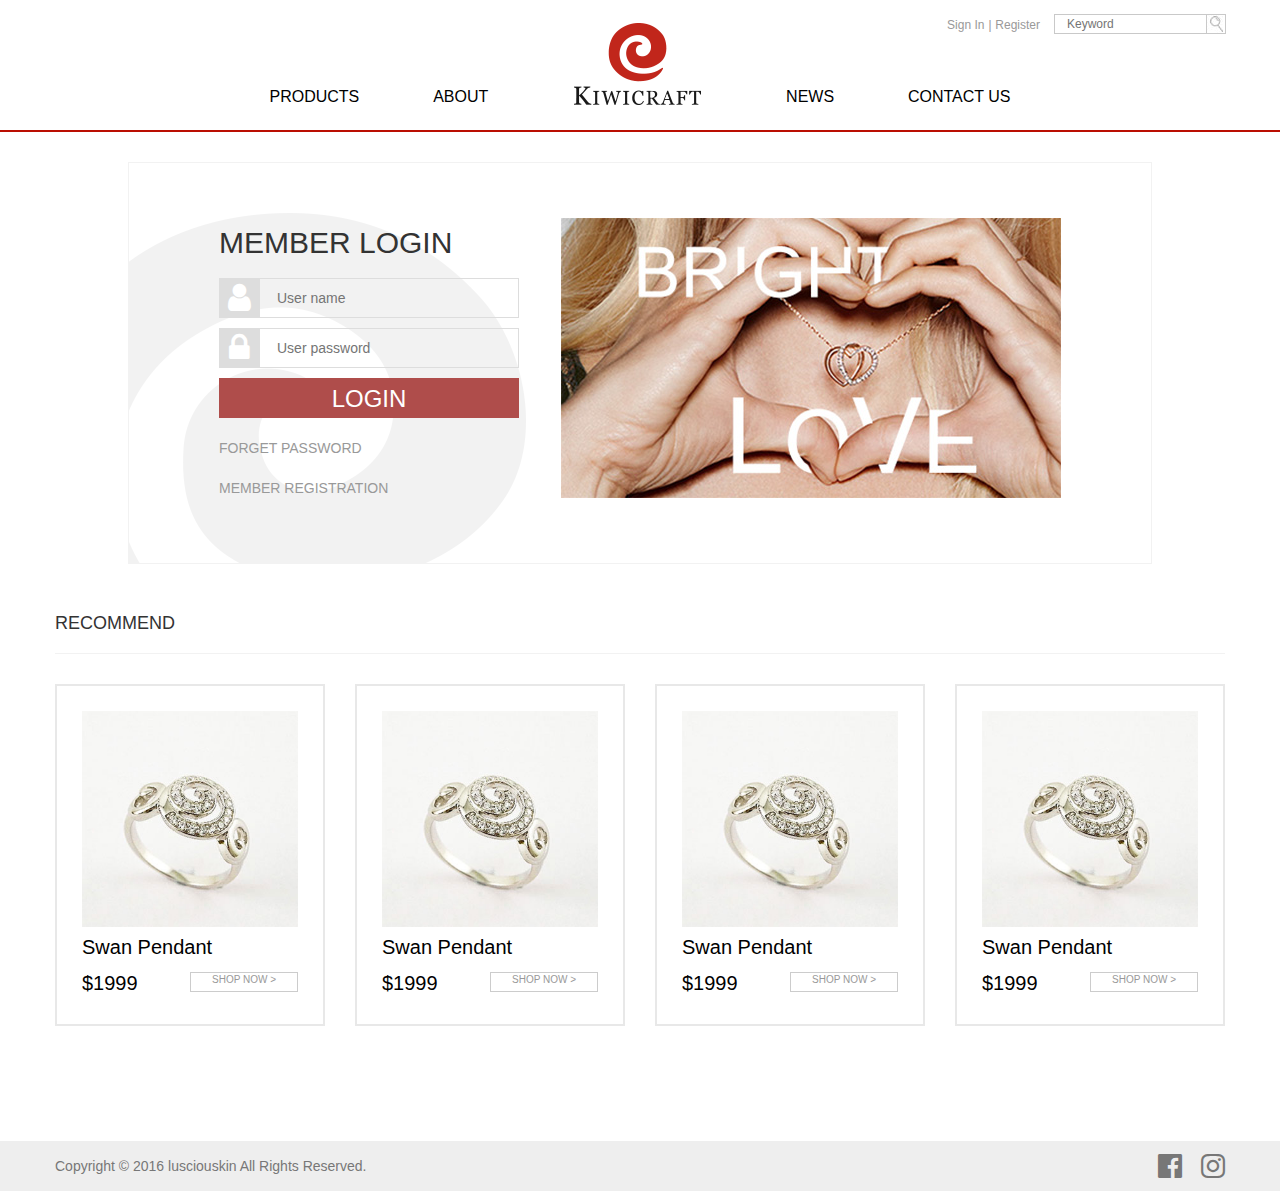
<file: login.html>
<!doctype html>
<html>
<head>
<meta charset="utf-8">
<meta http-equiv="X-UA-Compatible" content="IE=edge,chrome=1" />
<title>Kiwicraft</title>

<link rel="stylesheet" type="text/css" href="css/animate.css">
<link rel="stylesheet" type="text/css" href="font-awesome/css/font-awesome.min.css">
<link rel="stylesheet" type="text/css" href="css/bootstrap.min.css">
<link rel="stylesheet" type="text/css" href="css/main.css">

<link rel="stylesheet/less" type="text/css" href="css/style.less">
<script type="text/javascript" src="js/less.min.js"></script>
<!--[if lt IE 9]>
  <script src="js/html5shiv.js"></script>
  <script src="js/respond.min.js"></script>
<![endif]-->
</head>

<body>

<div class="top">
	<div class="container">
        <div class="topLogin">
            <a href="login.html" class="topLogin__link">Sign In</a>
            <i class="topLogin__i">|</i>
            <a href="register.html" class="topLogin__link">Register</a>
            <div class="searchBox">
                <input class="searchBox__keyword" type="text" placeholder="Keyword">
                <input class="searchBox__submit" type="submit" value=" ">
            </div>
        </div>
        <div class="nav">
            <ul class="nav__body">
                <li class="nav__item">
                    <a class="nav__link" href="products.html">products</a>
                </li>
                <li class="nav__item">
                    <a class="nav__link" href="about.html">about</a>
                </li>
                <li class="nav__logo">
                    <a class="nav__link--logo" href="index.html"><img src="images/logo.png"></a></a>
                </li>
                <li class="nav__item">
                    <a class="nav__link" href="news.html">news</a>
                </li>
                <li class="nav__item">
                    <a class="nav__link" href="contact.html">contact us</a>
                </li>
            </ul>
        </div>
    </div>
</div>
<div class="clearfix"></div>

<div class="clearfix"></div>

<div class="content content--login">
    <div class="container">

        <div class="poster pull-right">
            <img src="images/loginPoster.jpg">
        </div>
        <div class="loginBox"><form id="commentForm">
            <h2 class="loginBox__title">MEMBER LOGIN</h2>
            <p class="loginBox__item"><span class="loginBox__tips"><i class="fa fa-user"></i></span><input type="text" id="loginUserName" class="loginBox__input" placeholder="User name" minlength="2" required></p>
            <p class="loginBox__item"><span class="loginBox__tips"><i class="fa fa-lock"></i></span><input type="password" id="loginPassword" class="loginBox__input" placeholder="User password" minlength="4" required></p>
            <p class="loginBox__item"><input type="submit" class="loginBox__submit" value="LOGIN"></p>
            <a href="#" class="loginBox__link--more">FORGET PASSWORD</a>
            <a href="#" class="loginBox__link--more">MEMBER REGISTRATION</a>
        </form></div>

        <div class="clearfix"></div>
    </div>
</div>

<div class="clearfix"></div>

<div class="recommend">
    <div class="container">
        <div class="recommend__title">
            <h4>RECOMMEND</h4>
        </div>
        
        <ul class="recommend__bd">
            <li class="recommend__item">
                <a href="proView.html" class="recommend__link">
                    <img src="images/proImg.jpg">
                    <h3 class="recommend__h3">Swan Pendant</h3>
                    <p class="recommend__p">$1999</p>
                    <b class="recommend__b">shop now &gt;</b>
                </a>
            </li>
            <li class="recommend__item">
                <a href="proView.html" class="recommend__link">
                    <img src="images/proImg.jpg">
                    <h3 class="recommend__h3">Swan Pendant</h3>
                    <p class="recommend__p">$1999</p>
                    <b class="recommend__b">shop now &gt;</b>
                </a>
            </li>
            <li class="recommend__item">
                <a href="proView.html" class="recommend__link">
                    <img src="images/proImg.jpg">
                    <h3 class="recommend__h3">Swan Pendant</h3>
                    <p class="recommend__p">$1999</p>
                    <b class="recommend__b">shop now &gt;</b>
                </a>
            </li>
            <li class="recommend__item">
                <a href="proView.html" class="recommend__link">
                    <img src="images/proImg.jpg">
                    <h3 class="recommend__h3">Swan Pendant</h3>
                    <p class="recommend__p">$1999</p>
                    <b class="recommend__b">shop now &gt;</b>
                </a>
            </li>
        </ul>
    </div>
</div>

<div class="clearfix"></div>

<div class="foot">
    <div class="container">
        <p class="foot__left">Copyright © 2016 lusciouskin  All Rights Reserved. </p>
        <ul class="foot__right">
            <li class="foot__li">
                <a href="#"><i class="foot__i fa fa-facebook-official"></i></a>
            </li>
            <li class="foot__li">
                <a href="#"><i class="foot__i fa fa-instagram"></i></a>
            </li>
        </ul>
        
    </div>
</div>




<script src="js/jquery.min.js"></script>
<script src="js/bootstrap.min.js"></script>


<script src="js/wow.min.js"></script>
<script>
	new WOW().init();
</script>


<script type="text/javascript" src="js/jquery.imagezoom.min.js"></script>
<script type="text/javascript">
	$(function() {
		$(".jqzoom").imagezoom();
		$("#thumblist li a").click(function() {
			$(this).parents("li").addClass("tb-selected").siblings().removeClass("tb-selected");
			$(".jqzoom").attr('src', $(this).find("img").attr("mid"));
			$(".jqzoom").attr('rel', $(this).find("img").attr("big"));
		});
	});
</script>

<script type="text/javascript">
	$(function() {
        $("#proNum__btn--add").click(function(){
            if(parseFloat($("#proNum__input").val()) < parseFloat($("#proNum__input").attr("data-maxNum"))){
                $("#proNum__input").val(parseFloat($("#proNum__input").val())+1);
            }
        });
        $("#proNum__btn--reduce").click(function(){
            if(parseFloat($("#proNum__input").val()) > parseFloat($("#proNum__input").attr("data-minNum"))){
                $("#proNum__input").val(parseFloat($("#proNum__input").val())-1);
            }
        });
        $("#proNum__input").change(function(){
            if(parseFloat($("#proNum__input").val()) > parseFloat($("#proNum__input").attr("data-maxNum"))){
                $("#proNum__input").val(parseFloat($("#proNum__input").attr("data-maxNum")));
            }
            if(parseFloat($("#proNum__input").val()) < parseFloat($("#proNum__input").attr("data-minNum"))){
                $("#proNum__input").val(parseFloat($("#proNum__input").attr("data-minNum")));
            }
        });
	});
</script>

<script src="js/jquery-validation/jquery.validate.min.js"></script>
<script src="js/jquery-validation/localization/messages_zh.js"></script>
<script>
    $.validator.setDefaults({
        submitHandler: function() {
        alert("提交事件!");
        }
    });
    $().ready(function() {
        $("#commentForm").validate();
    });
</script>

</body>
</html>
</file>
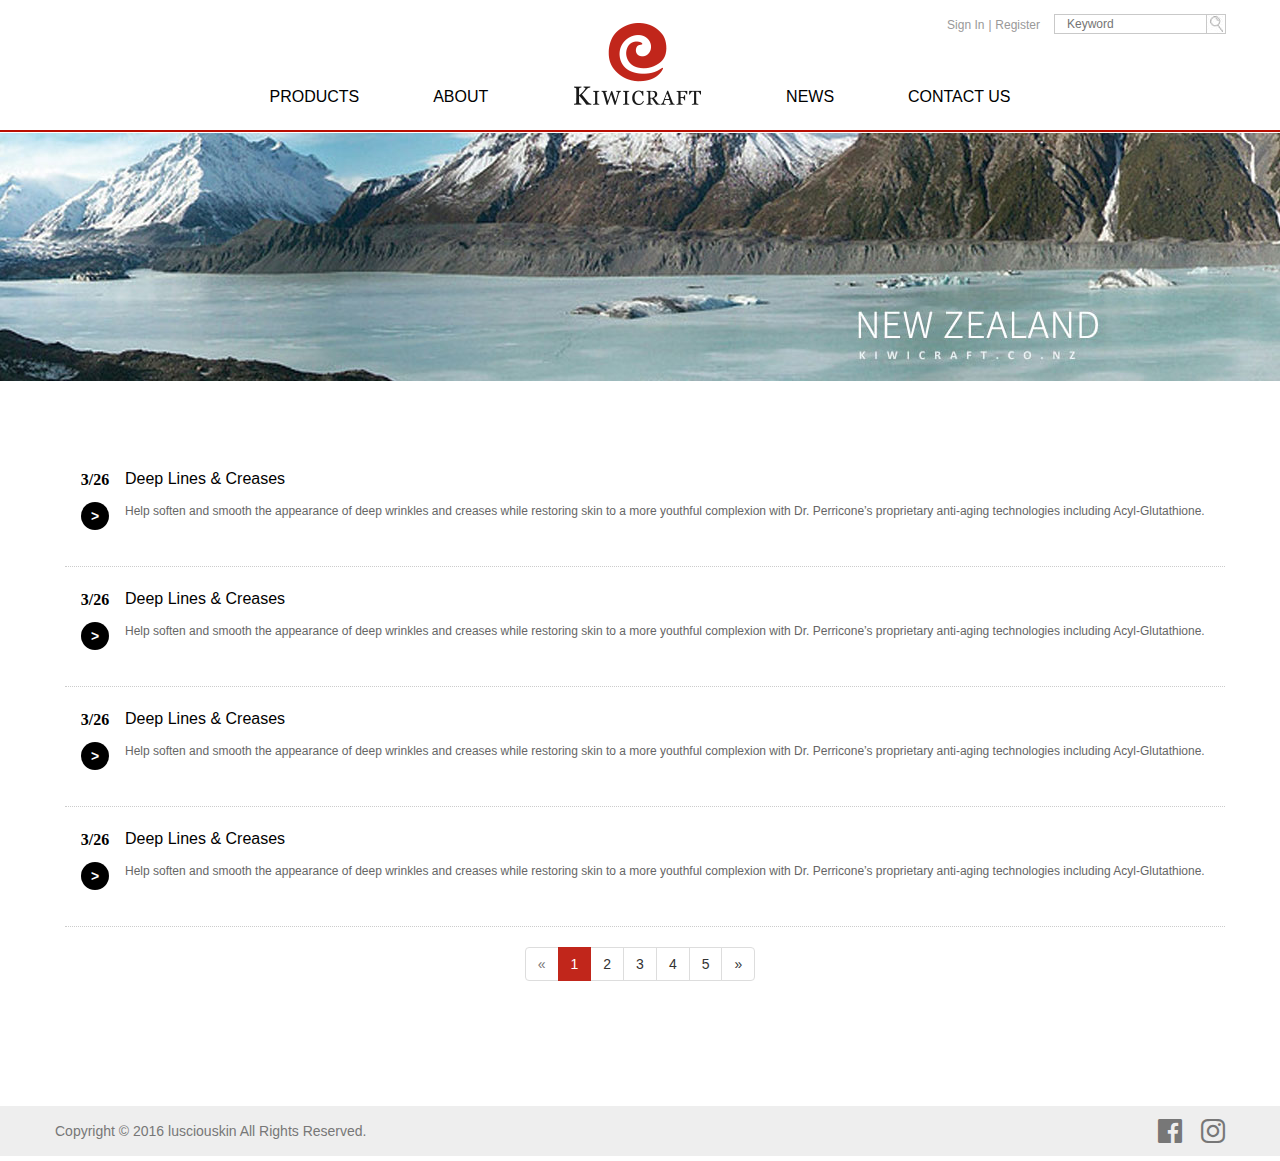
<file: news.html>
<!doctype html>
<html>
<head>
<meta charset="utf-8">
<meta http-equiv="X-UA-Compatible" content="IE=edge,chrome=1" />
<title>Kiwicraft</title>

<link rel="stylesheet" type="text/css" href="css/animate.css">
<link rel="stylesheet" type="text/css" href="font-awesome/css/font-awesome.min.css">
<link rel="stylesheet" type="text/css" href="css/bootstrap.min.css">
<link rel="stylesheet" type="text/css" href="css/main.css">

<link rel="stylesheet/less" type="text/css" href="css/style.less">
<script type="text/javascript" src="js/less.min.js"></script>
<!--[if lt IE 9]>
  <script src="js/html5shiv.js"></script>
  <script src="js/respond.min.js"></script>
<![endif]-->
</head>

<body>

<div class="top">
	<div class="container">
        <div class="topLogin">
            <a href="login.html" class="topLogin__link">Sign In</a>
            <i class="topLogin__i">|</i>
            <a href="register.html" class="topLogin__link">Register</a>
            <div class="searchBox">
                <input class="searchBox__keyword" type="text" placeholder="Keyword">
                <input class="searchBox__submit" type="submit" value=" ">
            </div>
        </div>
        <div class="nav">
            <ul class="nav__body">
                <li class="nav__item">
                    <a class="nav__link" href="products.html">products</a>
                </li>
                <li class="nav__item">
                    <a class="nav__link" href="about.html">about</a>
                </li>
                <li class="nav__logo">
                    <a class="nav__link--logo" href="index.html"><img src="images/logo.png"></a></a>
                </li>
                <li class="nav__item">
                    <a class="nav__link" href="news.html">news</a>
                </li>
                <li class="nav__item">
                    <a class="nav__link" href="contact.html">contact us</a>
                </li>
            </ul>
        </div>
    </div>
</div>
<div class="clearfix"></div>

<div class="banner banner-inside banner--pro">
    <img src="images/bannerAbout.jpg" class="banner-inside__img">
</div>
<div class="clearfix"></div>

<div class="content">
    <div class="container">
        <div class="newsListBody newsListBody--inside">
            <ul class="newsListBody_ul">
                <li class="newsListBody_li"><a href="newsView.html" class="newsListBody_link"><dl class="newsInfoStyle">
                    <dt class="newsInfoStyle_dt"><b class="newsInfoStyle_b">3/26</b><span class="newsInfoStyle_span">&gt;</span></dt>
                    <dd class="newsInfoStyle_dd"><h3 class="newsInfoStyle_h3">Deep Lines & Creases</h3></dd>
                    <dd class="newsInfoStyle_dd"><p class="newsInfoStyle_p">Help soften and smooth the appearance of deep wrinkles and creases while restoring skin to a more youthful complexion with Dr. Perricone’s proprietary anti-aging technologies including Acyl-Glutathione.</p></dd>
                </dl></a></li>
                <li class="newsListBody_li"><a href="newsView.html" class="newsListBody_link"><dl class="newsInfoStyle">
                    <dt class="newsInfoStyle_dt"><b class="newsInfoStyle_b">3/26</b><span class="newsInfoStyle_span">&gt;</span></dt>
                    <dd class="newsInfoStyle_dd"><h3 class="newsInfoStyle_h3">Deep Lines & Creases</h3></dd>
                    <dd class="newsInfoStyle_dd"><p class="newsInfoStyle_p">Help soften and smooth the appearance of deep wrinkles and creases while restoring skin to a more youthful complexion with Dr. Perricone’s proprietary anti-aging technologies including Acyl-Glutathione.</p></dd>
                </dl></a></li>
                <li class="newsListBody_li"><a href="newsView.html" class="newsListBody_link"><dl class="newsInfoStyle">
                    <dt class="newsInfoStyle_dt"><b class="newsInfoStyle_b">3/26</b><span class="newsInfoStyle_span">&gt;</span></dt>
                    <dd class="newsInfoStyle_dd"><h3 class="newsInfoStyle_h3">Deep Lines & Creases</h3></dd>
                    <dd class="newsInfoStyle_dd"><p class="newsInfoStyle_p">Help soften and smooth the appearance of deep wrinkles and creases while restoring skin to a more youthful complexion with Dr. Perricone’s proprietary anti-aging technologies including Acyl-Glutathione.</p></dd>
                </dl></a></li>
                <li class="newsListBody_li"><a href="newsView.html" class="newsListBody_link"><dl class="newsInfoStyle">
                    <dt class="newsInfoStyle_dt"><b class="newsInfoStyle_b">3/26</b><span class="newsInfoStyle_span">&gt;</span></dt>
                    <dd class="newsInfoStyle_dd"><h3 class="newsInfoStyle_h3">Deep Lines & Creases</h3></dd>
                    <dd class="newsInfoStyle_dd"><p class="newsInfoStyle_p">Help soften and smooth the appearance of deep wrinkles and creases while restoring skin to a more youthful complexion with Dr. Perricone’s proprietary anti-aging technologies including Acyl-Glutathione.</p></dd>
                </dl></a></li>
            </ul>
        </div>
         
        <div class="pageBox">
        <ul class="pagination">
            <li class="disabled"><a href="#">&laquo;</a></li>
            <li class="active"><a href="#">1</a></li>
            <li><a href="#">2</a></li>
            <li><a href="#">3</a></li>
            <li><a href="#">4</a></li>
            <li><a href="#">5</a></li>
            <li><a href="#">&raquo;</a></li>
        </ul>
        </div>
    </div>
</div>

<div class="clearfix"></div>

<div class="foot">
    <div class="container">
        <p class="foot__left">Copyright © 2016 lusciouskin  All Rights Reserved. </p>
        <ul class="foot__right">
            <li class="foot__li">
                <a href="#"><i class="foot__i fa fa-facebook-official"></i></a>
            </li>
            <li class="foot__li">
                <a href="#"><i class="foot__i fa fa-instagram"></i></a>
            </li>
        </ul>
        
    </div>
</div>




<script src="js/jquery.min.js"></script>
<script src="js/bootstrap.min.js"></script>


<script src="js/wow.min.js"></script>
<script>
	new WOW().init();
</script>


<script type="text/javascript" src="js/jquery.imagezoom.min.js"></script>
<script type="text/javascript">
	$(function() {
		$(".jqzoom").imagezoom();
		$("#thumblist li a").click(function() {
			$(this).parents("li").addClass("tb-selected").siblings().removeClass("tb-selected");
			$(".jqzoom").attr('src', $(this).find("img").attr("mid"));
			$(".jqzoom").attr('rel', $(this).find("img").attr("big"));
		});
	});
</script>

<script type="text/javascript">
	$(function() {
        $("#proNum__btn--add").click(function(){
            if(parseFloat($("#proNum__input").val()) < parseFloat($("#proNum__input").attr("data-maxNum"))){
                $("#proNum__input").val(parseFloat($("#proNum__input").val())+1);
            }
        });
        $("#proNum__btn--reduce").click(function(){
            if(parseFloat($("#proNum__input").val()) > parseFloat($("#proNum__input").attr("data-minNum"))){
                $("#proNum__input").val(parseFloat($("#proNum__input").val())-1);
            }
        });
        $("#proNum__input").change(function(){
            if(parseFloat($("#proNum__input").val()) > parseFloat($("#proNum__input").attr("data-maxNum"))){
                $("#proNum__input").val(parseFloat($("#proNum__input").attr("data-maxNum")));
            }
            if(parseFloat($("#proNum__input").val()) < parseFloat($("#proNum__input").attr("data-minNum"))){
                $("#proNum__input").val(parseFloat($("#proNum__input").attr("data-minNum")));
            }
        });
	});
</script>


</body>
</html>
</file>
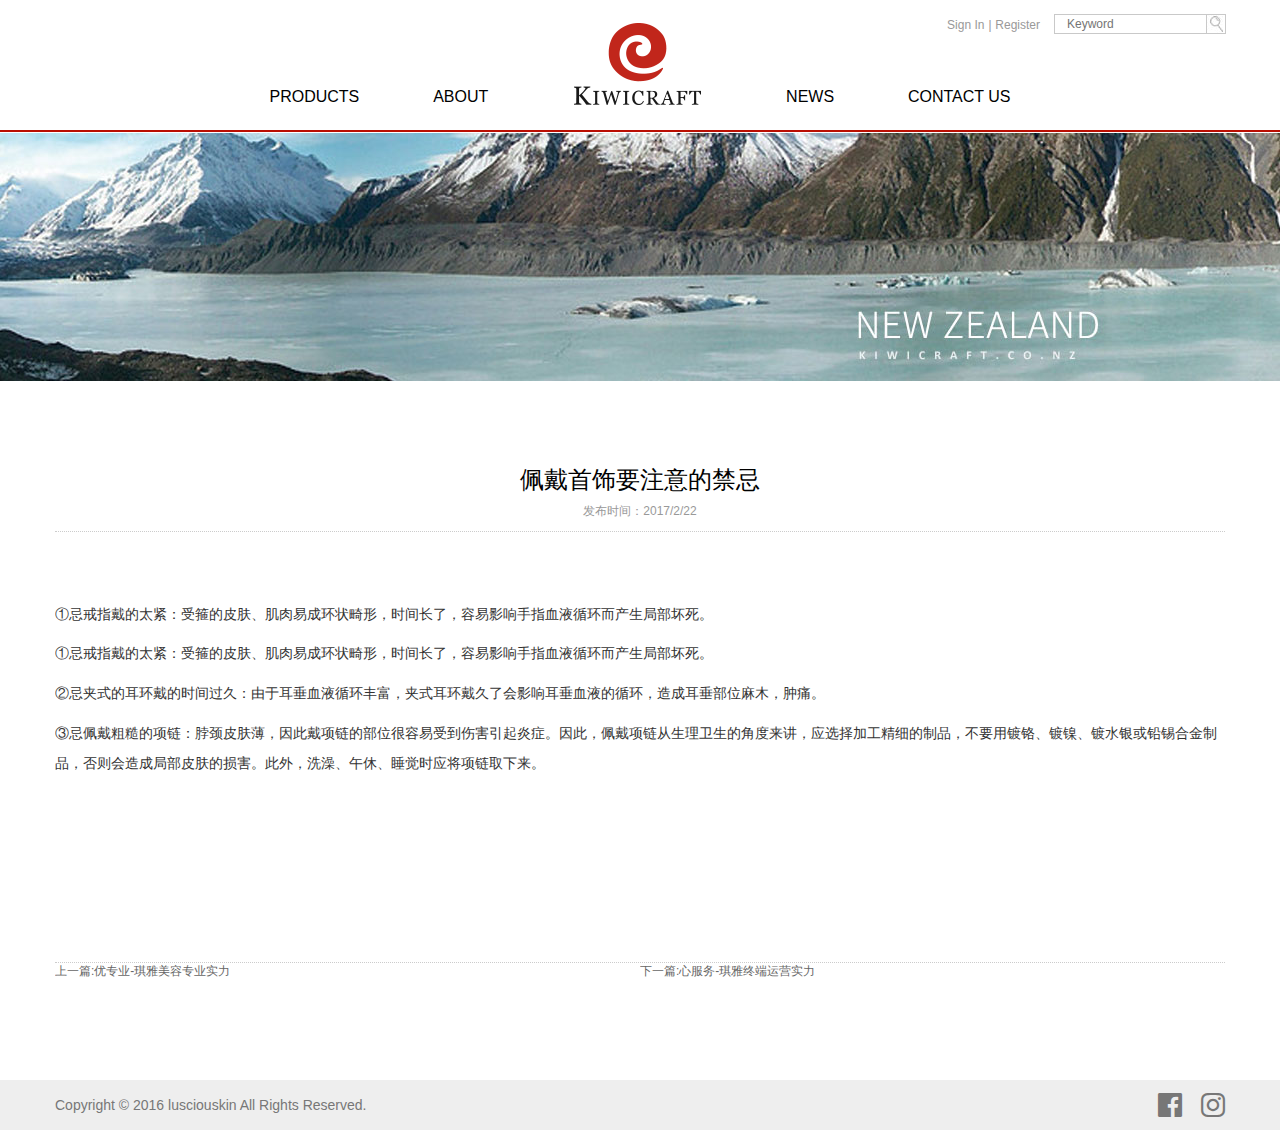
<file: newsView.html>
<!doctype html>
<html>
<head>
<meta charset="utf-8">
<meta http-equiv="X-UA-Compatible" content="IE=edge,chrome=1" />
<title>Kiwicraft</title>

<link rel="stylesheet" type="text/css" href="css/animate.css">
<link rel="stylesheet" type="text/css" href="font-awesome/css/font-awesome.min.css">
<link rel="stylesheet" type="text/css" href="css/bootstrap.min.css">
<link rel="stylesheet" type="text/css" href="css/main.css">

<link rel="stylesheet/less" type="text/css" href="css/style.less">
<script type="text/javascript" src="js/less.min.js"></script>
<!--[if lt IE 9]>
  <script src="js/html5shiv.js"></script>
  <script src="js/respond.min.js"></script>
<![endif]-->
</head>

<body>

<div class="top">
	<div class="container">
        <div class="topLogin">
            <a href="login.html" class="topLogin__link">Sign In</a>
            <i class="topLogin__i">|</i>
            <a href="register.html" class="topLogin__link">Register</a>
            <div class="searchBox">
                <input class="searchBox__keyword" type="text" placeholder="Keyword">
                <input class="searchBox__submit" type="submit" value=" ">
            </div>
        </div>
        <div class="nav">
            <ul class="nav__body">
                <li class="nav__item">
                    <a class="nav__link" href="products.html">products</a>
                </li>
                <li class="nav__item">
                    <a class="nav__link" href="about.html">about</a>
                </li>
                <li class="nav__logo">
                    <a class="nav__link--logo" href="index.html"><img src="images/logo.png"></a></a>
                </li>
                <li class="nav__item">
                    <a class="nav__link" href="news.html">news</a>
                </li>
                <li class="nav__item">
                    <a class="nav__link" href="contact.html">contact us</a>
                </li>
            </ul>
        </div>
    </div>
</div>
<div class="clearfix"></div>

<div class="banner banner-inside banner--pro">
    <img src="images/bannerAbout.jpg" class="banner-inside__img">
</div>
<div class="clearfix"></div>

<div class="content">
    <div class="container">


        
            <div class="newView">
            	<div class="newView__title">
                	<h3>佩戴首饰要注意的禁忌</h3>
                    <p>发布时间：2017/2/22</p>
                </div>
                <div class="newView__info">
                    <p>&nbsp;</p>
                    <p>①忌戒指戴的太紧：受箍的皮肤、肌肉易成环状畸形，时间长了，容易影响手指血液循环而产生局部坏死。</p>
                    <p style="font-size:14px;line-height:30px;color:#333;">①忌戒指戴的太紧：受箍的皮肤、肌肉易成环状畸形，时间长了，容易影响手指血液循环而产生局部坏死。</p>
                    <p style="font-size:14px;line-height:30px;color:#333;">②忌夹式的耳环戴的时间过久：由于耳垂血液循环丰富，夹式耳环戴久了会影响耳垂血液的循环，造成耳垂部位麻木，肿痛。</p>
                    <p style="font-size:14px;line-height:30px;color:#333;">③忌佩戴粗糙的项链：脖颈皮肤薄，因此戴项链的部位很容易受到伤害引起炎症。因此，佩戴项链从生理卫生的角度来讲，应选择加工精细的制品，不要用镀铬、镀镍、镀水银或铅锡合金制品，否则会造成局部皮肤的损害。此外，洗澡、午休、睡觉时应将项链取下来。</p>
                </div>
                
                <div class="clearfix"></div>
                <div class="backBox">
                    
                    <p class="backBox_textLeft">上一篇:<a href="?flowNo=8" title="优专业-琪雅美容专业实力">优专业-琪雅美容专业实力</a></p>
                    <p class="backBox_textLeft">下一篇:<a href="?flowNo=8" title="心服务-琪雅终端运营实力">心服务-琪雅终端运营实力</a></p>
                    
                </div>
            </div>

    </div>
</div>

<div class="clearfix"></div>

<div class="foot">
    <div class="container">
        <p class="foot__left">Copyright © 2016 lusciouskin  All Rights Reserved. </p>
        <ul class="foot__right">
            <li class="foot__li">
                <a href="#"><i class="foot__i fa fa-facebook-official"></i></a>
            </li>
            <li class="foot__li">
                <a href="#"><i class="foot__i fa fa-instagram"></i></a>
            </li>
        </ul>
        
    </div>
</div>




<script src="js/jquery.min.js"></script>
<script src="js/bootstrap.min.js"></script>


<script src="js/wow.min.js"></script>
<script>
	new WOW().init();
</script>


<script type="text/javascript" src="js/jquery.imagezoom.min.js"></script>
<script type="text/javascript">
	$(function() {
		$(".jqzoom").imagezoom();
		$("#thumblist li a").click(function() {
			$(this).parents("li").addClass("tb-selected").siblings().removeClass("tb-selected");
			$(".jqzoom").attr('src', $(this).find("img").attr("mid"));
			$(".jqzoom").attr('rel', $(this).find("img").attr("big"));
		});
	});
</script>

<script type="text/javascript">
	$(function() {
        $("#proNum__btn--add").click(function(){
            if(parseFloat($("#proNum__input").val()) < parseFloat($("#proNum__input").attr("data-maxNum"))){
                $("#proNum__input").val(parseFloat($("#proNum__input").val())+1);
            }
        });
        $("#proNum__btn--reduce").click(function(){
            if(parseFloat($("#proNum__input").val()) > parseFloat($("#proNum__input").attr("data-minNum"))){
                $("#proNum__input").val(parseFloat($("#proNum__input").val())-1);
            }
        });
        $("#proNum__input").change(function(){
            if(parseFloat($("#proNum__input").val()) > parseFloat($("#proNum__input").attr("data-maxNum"))){
                $("#proNum__input").val(parseFloat($("#proNum__input").attr("data-maxNum")));
            }
            if(parseFloat($("#proNum__input").val()) < parseFloat($("#proNum__input").attr("data-minNum"))){
                $("#proNum__input").val(parseFloat($("#proNum__input").attr("data-minNum")));
            }
        });
	});
</script>


</body>
</html>
</file>
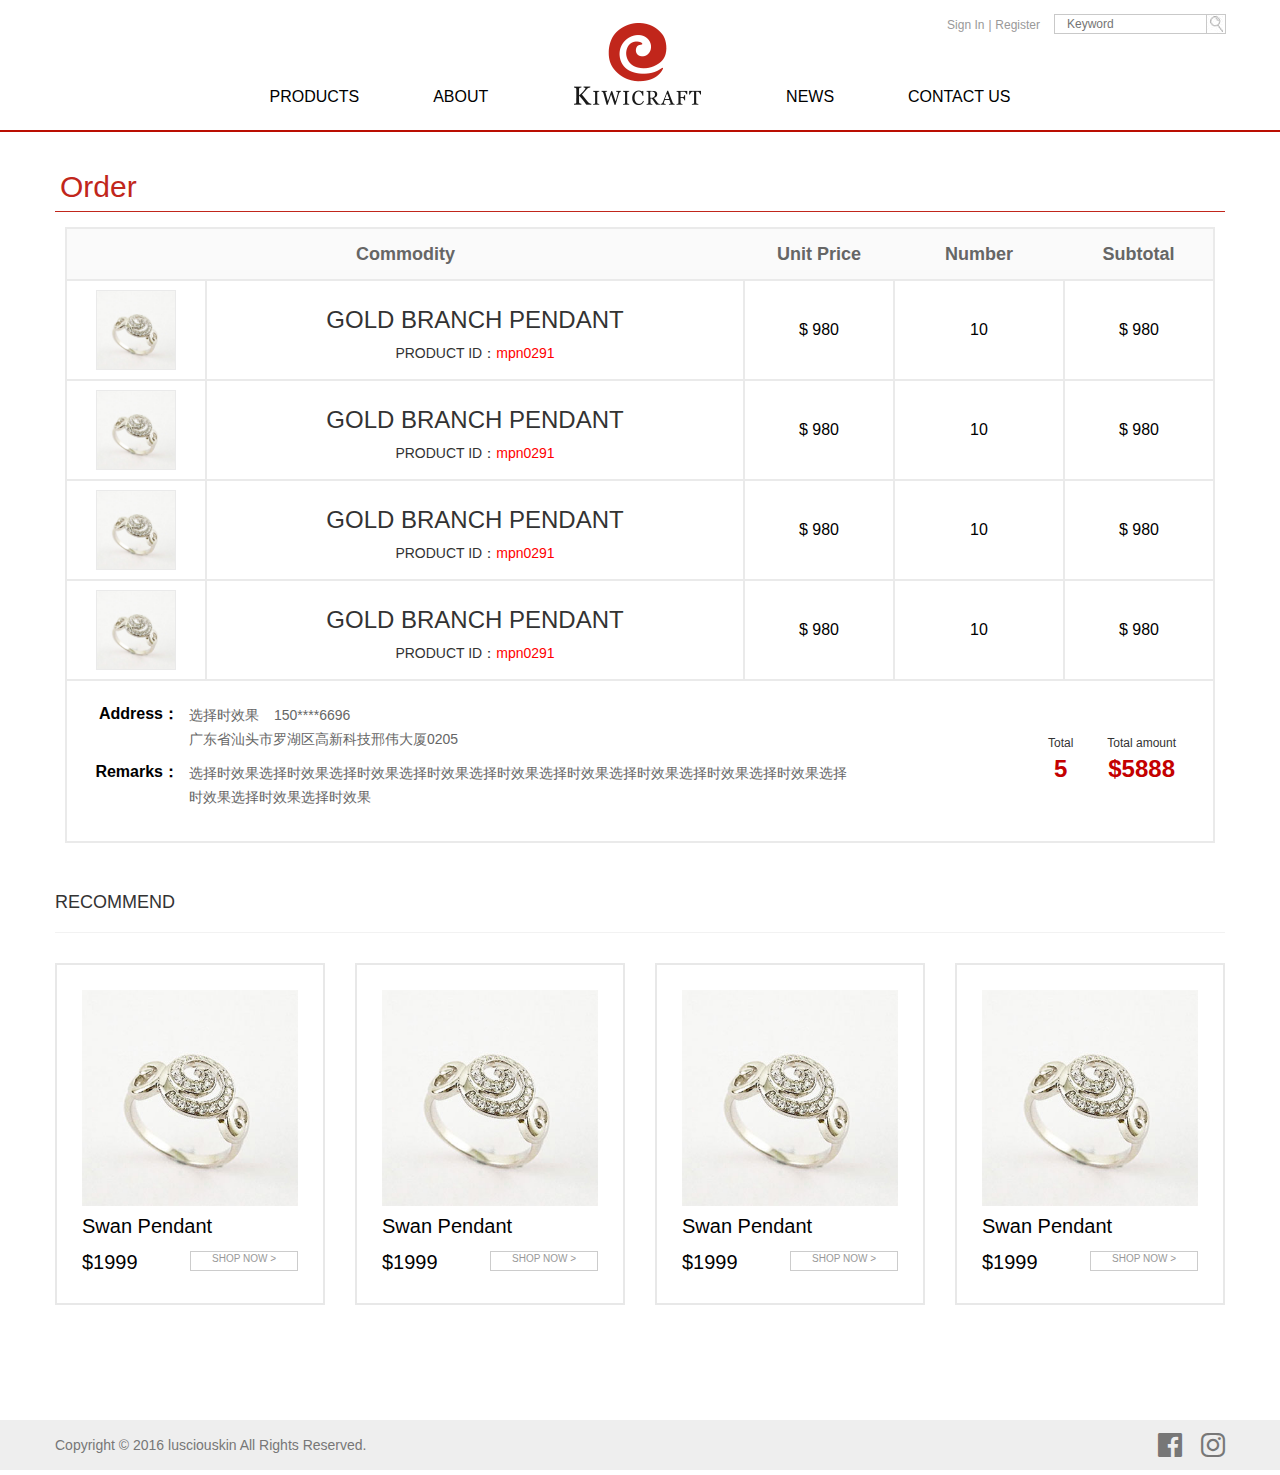
<file: order.html>
<!doctype html>
<html>
<head>
<meta charset="utf-8">
<meta http-equiv="X-UA-Compatible" content="IE=edge,chrome=1" />
<title>Kiwicraft</title>

<link rel="stylesheet" type="text/css" href="css/animate.css">
<link rel="stylesheet" type="text/css" href="font-awesome/css/font-awesome.min.css">
<link rel="stylesheet" type="text/css" href="css/bootstrap.min.css">
<link rel="stylesheet" type="text/css" href="css/main.css">

<link rel="stylesheet/less" type="text/css" href="css/style.less">
<script type="text/javascript" src="js/less.min.js"></script>
<!--[if lt IE 9]>
  <script src="js/html5shiv.js"></script>
  <script src="js/respond.min.js"></script>
<![endif]-->
</head>

<body>

<div class="top">
	<div class="container">
        <div class="topLogin">
            <a href="#" class="topLogin__link">Sign In</a>
            <i class="topLogin__i">|</i>
            <a href="#" class="topLogin__link">Register</a>
            <div class="searchBox">
                <input class="searchBox__keyword" type="text" placeholder="Keyword">
                <input class="searchBox__submit" type="submit" value=" ">
            </div>
        </div>
        <div class="nav">
            <ul class="nav__body">
                <li class="nav__item">
                    <a class="nav__link" href="products.html">products</a>
                </li>
                <li class="nav__item">
                    <a class="nav__link" href="about.html">about</a>
                </li>
                <li class="nav__logo">
                    <a class="nav__link--logo" href="index.html"><img src="images/logo.png"></a></a>
                </li>
                <li class="nav__item">
                    <a class="nav__link" href="news.html">news</a>
                </li>
                <li class="nav__item">
                    <a class="nav__link" href="contact.html">contact us</a>
                </li>
            </ul>
        </div>
    </div>
</div>
<div class="clearfix"></div>


<div class="content">
    <div class="container">

        <div class="content__title">
            <h1 class="content__titleTxt">Order</h1>
        </div>

        <div class="cartBox">
            <table width="100%" class="cartTable">
                <thead>
                    <tr>
                        <th class="cartTable__th" colspan="2" width="*">Commodity</th>
                        <th class="cartTable__th" width="150">Unit Price</th>
                        <th class="cartTable__th" width="170">Number</th>
                        <th class="cartTable__th" width="150">Subtotal</th>
                    </tr>
                </thead>
                <tbody>
                    <tr>
                        <td class="cartTable__td" width="140"><img class="cartBox__img80" src="images/proImg.jpg"></td>
                        <td class="cartTable__td" width="*">
                            <h3 class="cartBox__proName">GOLD BRANCH PENDANT</h3>
                            <p class="cartBox__proID">PRODUCT      ID：<span class="red">mpn0291</span></p>
                        </td>
                        <td class="cartTable__td">
                            <p class="cartBox__txt cartBox__Unit-Price" data-Unit-Price="980">$ 980</p>
                        </td>
                        <td class="cartTable__td">
                            <p class="cartBox__txt">10</p>
                        </td>
                        <td class="cartTable__td">
                            <p class="cartBox__txt cartBox__Subtotal" data-Subtotal="980">$ 980</p>
                        </td>
                    </tr>
                    <tr>
                        <td class="cartTable__td" width="140"><img class="cartBox__img80" src="images/proImg.jpg"></td>
                        <td class="cartTable__td" width="*">
                            <h3 class="cartBox__proName">GOLD BRANCH PENDANT</h3>
                            <p class="cartBox__proID">PRODUCT      ID：<span class="red">mpn0291</span></p>
                        </td>
                        <td class="cartTable__td">
                            <p class="cartBox__txt cartBox__Unit-Price" data-Unit-Price="980">$ 980</p>
                        </td>
                        <td class="cartTable__td">
                            <p class="cartBox__txt">10</p>
                        </td>
                        <td class="cartTable__td">
                            <p class="cartBox__txt cartBox__Subtotal" data-Subtotal="980">$ 980</p>
                        </td>
                    </tr>
                    <tr>
                        <td class="cartTable__td" width="140"><img class="cartBox__img80" src="images/proImg.jpg"></td>
                        <td class="cartTable__td" width="*">
                            <h3 class="cartBox__proName">GOLD BRANCH PENDANT</h3>
                            <p class="cartBox__proID">PRODUCT      ID：<span class="red">mpn0291</span></p>
                        </td>
                        <td class="cartTable__td">
                            <p class="cartBox__txt cartBox__Unit-Price" data-Unit-Price="980">$ 980</p>
                        </td>
                        <td class="cartTable__td">
                            <p class="cartBox__txt">10</p>
                        </td>
                        <td class="cartTable__td">
                            <p class="cartBox__txt cartBox__Subtotal" data-Subtotal="980">$ 980</p>
                        </td>
                    </tr>
                    <tr>
                        <td class="cartTable__td" width="140"><img class="cartBox__img80" src="images/proImg.jpg"></td>
                        <td class="cartTable__td" width="*">
                            <h3 class="cartBox__proName">GOLD BRANCH PENDANT</h3>
                            <p class="cartBox__proID">PRODUCT      ID：<span class="red">mpn0291</span></p>
                        </td>
                        <td class="cartTable__td">
                            <p class="cartBox__txt cartBox__Unit-Price" data-Unit-Price="980">$ 980</p>
                        </td>
                        <td class="cartTable__td">
                            <p class="cartBox__txt">10</p>
                        </td>
                        <td class="cartTable__td">
                            <p class="cartBox__txt cartBox__Subtotal" data-Subtotal="980">$ 980</p>
                        </td>
                    </tr>
                </tbody>
                <tfoot>
                    <tr>
                        <td colspan="3" class="text-left cartAllNumberBox">
                            <table class="cartUserInfo">
                                <tbody>
                                    <tr>
                                        <td width="100" class="cartUserInfo__title">Address：</td>
                                        <td class="cartUserInfo__info">
                                            <span class="cartUserInfo__name">选择时效果</span><span class="cartUserInfo__phone">150****6696</span>
                                            <p class="cartUserInfo__add">广东省汕头市罗湖区高新科技邢伟大厦0205</p>
                                        </td>
                                    </tr>
                                    <tr>
                                        <td class="cartUserInfo__title">Remarks：</td>
                                        <td class="cartUserInfo__info">
                                            <p class="cartUserInfo__Remarks">选择时效果选择时效果选择时效果选择时效果选择时效果选择时效果选择时效果选择时效果选择时效果选择时效果选择时效果选择时效果</p>
                                        </td>
                                    </tr>
                                </tbody>
                            </table>
                        </td>
                        <td colspan="2" class="text-right cartAllNumberBox">
                            <span class="cartAllNumberBox__span">Total<b class="cartAllNumberBox__num">5</b></span>
                            <span class="cartAllNumberBox__span">Total amount<b class="cartAllNumberBox__num">$5888</b></span>
                        </td>
                    </tr>
                </tfoot>
            </table>
        </div>

    </div>
</div>
<div class="clearfix"></div>

<div class="recommend">
    <div class="container">
        <div class="recommend__title">
            <h4>RECOMMEND</h4>
        </div>
        
        <ul class="recommend__bd">
            <li class="recommend__item">
                <a href="proView.html" class="recommend__link">
                    <img src="images/proImg.jpg">
                    <h3 class="recommend__h3">Swan Pendant</h3>
                    <p class="recommend__p">$1999</p>
                    <b class="recommend__b">shop now &gt;</b>
                </a>
            </li>
            <li class="recommend__item">
                <a href="proView.html" class="recommend__link">
                    <img src="images/proImg.jpg">
                    <h3 class="recommend__h3">Swan Pendant</h3>
                    <p class="recommend__p">$1999</p>
                    <b class="recommend__b">shop now &gt;</b>
                </a>
            </li>
            <li class="recommend__item">
                <a href="proView.html" class="recommend__link">
                    <img src="images/proImg.jpg">
                    <h3 class="recommend__h3">Swan Pendant</h3>
                    <p class="recommend__p">$1999</p>
                    <b class="recommend__b">shop now &gt;</b>
                </a>
            </li>
            <li class="recommend__item">
                <a href="proView.html" class="recommend__link">
                    <img src="images/proImg.jpg">
                    <h3 class="recommend__h3">Swan Pendant</h3>
                    <p class="recommend__p">$1999</p>
                    <b class="recommend__b">shop now &gt;</b>
                </a>
            </li>
        </ul>
    </div>
</div>

<div class="clearfix"></div>

<div class="foot">
    <div class="container">
        <p class="foot__left">Copyright © 2016 lusciouskin  All Rights Reserved. </p>
        <ul class="foot__right">
            <li class="foot__li">
                <a href="#"><i class="foot__i fa fa-facebook-official"></i></a>
            </li>
            <li class="foot__li">
                <a href="#"><i class="foot__i fa fa-instagram"></i></a>
            </li>
        </ul>
        
    </div>
</div>




<script src="js/jquery.min.js"></script>
<script src="js/bootstrap.min.js"></script>


<script src="js/wow.min.js"></script>
<script>
	new WOW().init();
</script>


<script type="text/javascript" src="js/jquery.imagezoom.min.js"></script>
<script type="text/javascript">
	$(function() {
		$(".jqzoom").imagezoom();
		$("#thumblist li a").click(function() {
			$(this).parents("li").addClass("tb-selected").siblings().removeClass("tb-selected");
			$(".jqzoom").attr('src', $(this).find("img").attr("mid"));
			$(".jqzoom").attr('rel', $(this).find("img").attr("big"));
		});
	});
</script>

<script type="text/javascript">
	$(function() {
        $(".proNum__btn--add").click(function(){
            $proNum__inputObject = $(this).closest("li").parent().parent().find(".proNum__input");
            if(parseFloat($proNum__inputObject.val()) < parseFloat($proNum__inputObject.attr("data-maxNum"))){
                $proNum__inputObject.val(parseFloat($proNum__inputObject.val())+1);
            }
        });
        $(".proNum__btn--reduce").click(function(){
            $proNum__inputObject = $(this).parent().parent().find(".proNum__input");
            if(parseFloat($proNum__inputObject.val()) > parseFloat($proNum__inputObject.attr("data-minNum"))){
                $proNum__inputObject.val(parseFloat($proNum__inputObject.val())-1);
            }
        });
        $(".proNum__input").change(function(){
            if(parseFloat($(this).val()) > parseFloat($(this).attr("data-maxNum"))){
                $(this).val(parseFloat($(this).attr("data-maxNum")));
            }
            if(parseFloat($(this).val()) < parseFloat($(this).attr("data-minNum"))){
                $(this).val(parseFloat($(this).attr("data-minNum")));
            }
        });

	});
</script>


</body>
</html>
</file>
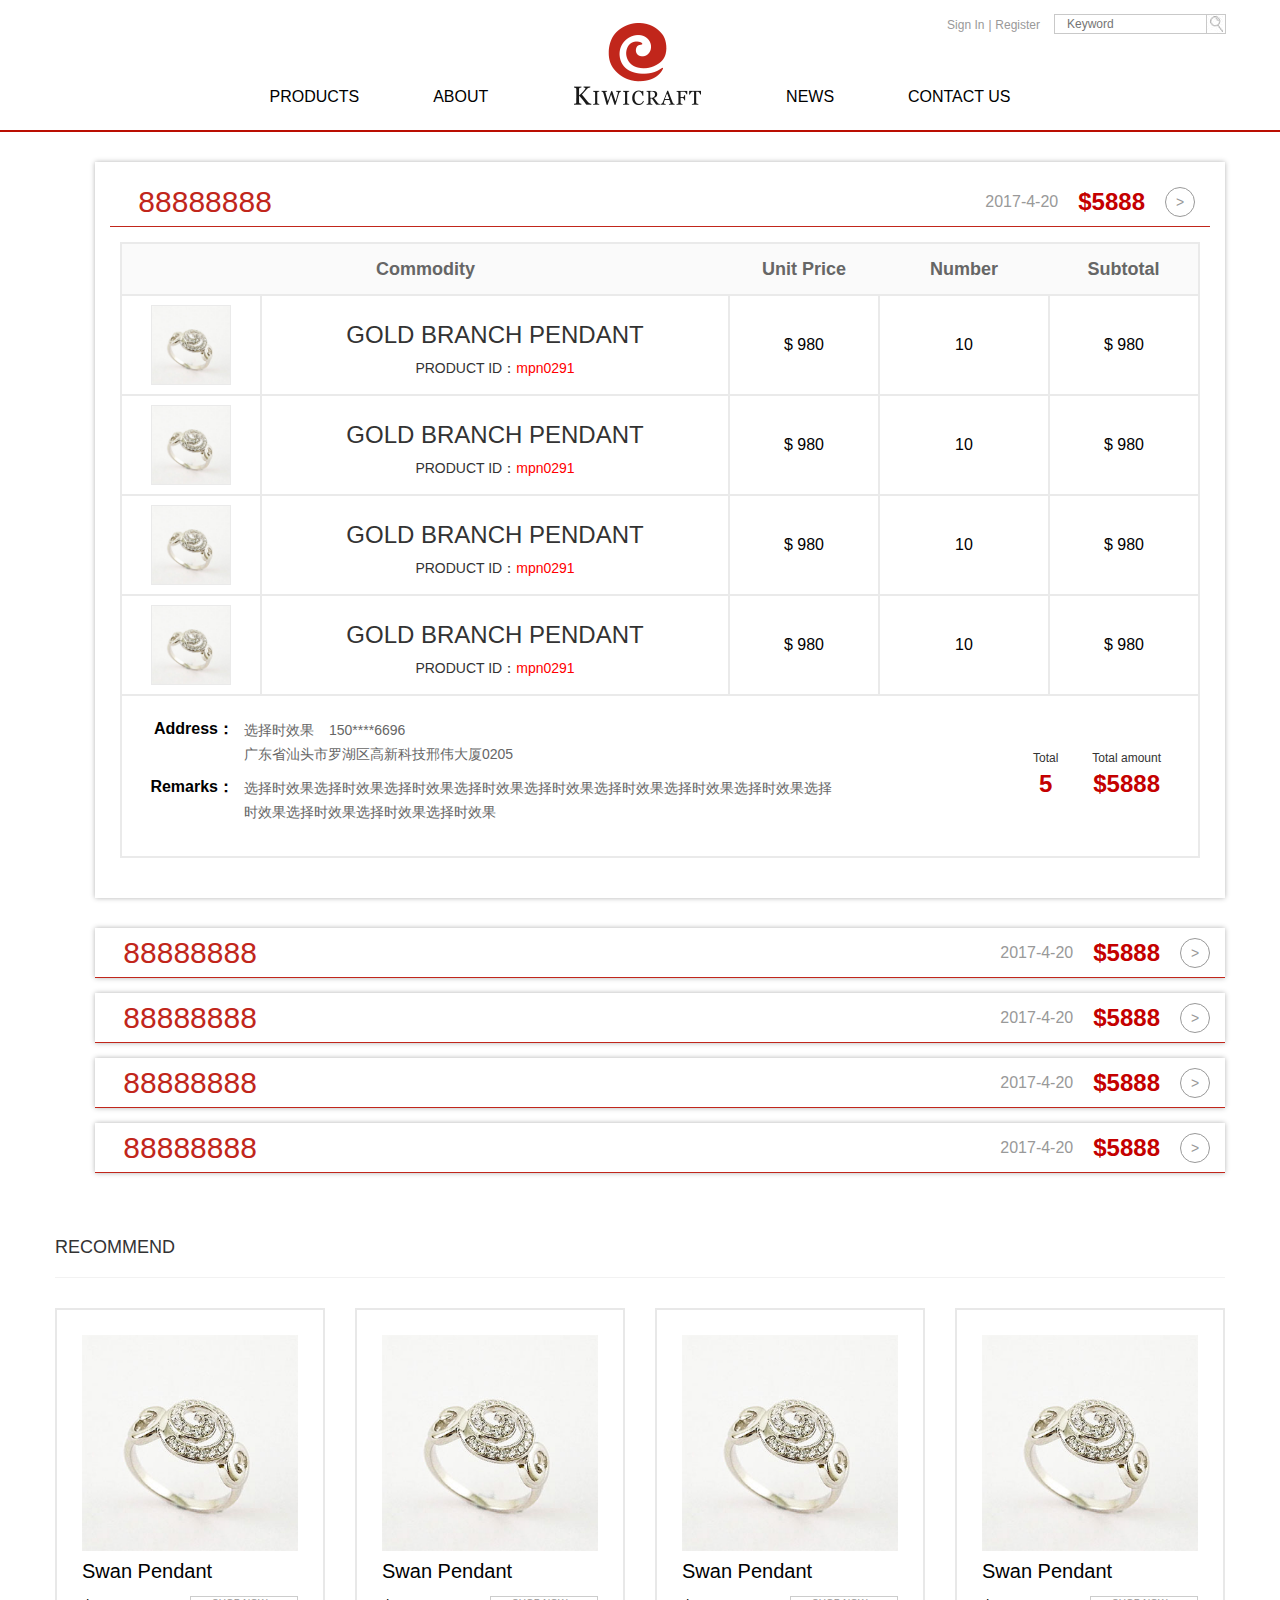
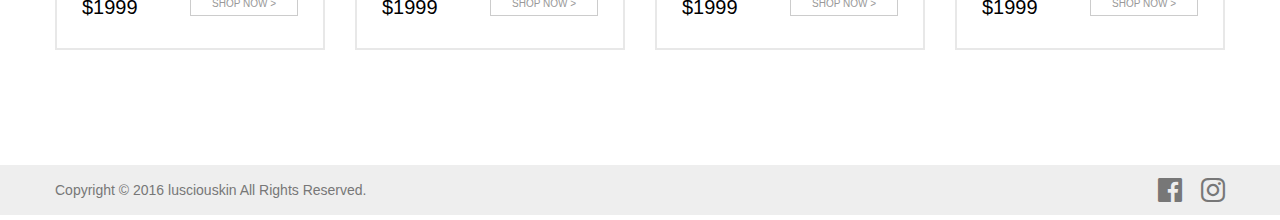
<file: orderList.html>
<!doctype html>
<html>
<head>
<meta charset="utf-8">
<meta http-equiv="X-UA-Compatible" content="IE=edge,chrome=1" />
<title>Kiwicraft</title>

<link rel="stylesheet" type="text/css" href="css/animate.css">
<link rel="stylesheet" type="text/css" href="font-awesome/css/font-awesome.min.css">
<link rel="stylesheet" type="text/css" href="css/bootstrap.min.css">
<link rel="stylesheet" type="text/css" href="css/main.css">

<link rel="stylesheet/less" type="text/css" href="css/style.less">
<script type="text/javascript" src="js/less.min.js"></script>
<!--[if lt IE 9]>
  <script src="js/html5shiv.js"></script>
  <script src="js/respond.min.js"></script>
<![endif]-->
</head>

<body>

<div class="top">
	<div class="container">
        <div class="topLogin">
            <a href="#" class="topLogin__link">Sign In</a>
            <i class="topLogin__i">|</i>
            <a href="#" class="topLogin__link">Register</a>
            <div class="searchBox">
                <input class="searchBox__keyword" type="text" placeholder="Keyword">
                <input class="searchBox__submit" type="submit" value=" ">
            </div>
        </div>
        <div class="nav">
            <ul class="nav__body">
                <li class="nav__item">
                    <a class="nav__link" href="products.html">products</a>
                </li>
                <li class="nav__item">
                    <a class="nav__link" href="about.html">about</a>
                </li>
                <li class="nav__logo">
                    <a class="nav__link--logo" href="index.html"><img src="images/logo.png"></a></a>
                </li>
                <li class="nav__item">
                    <a class="nav__link" href="news.html">news</a>
                </li>
                <li class="nav__item">
                    <a class="nav__link" href="contact.html">contact us</a>
                </li>
            </ul>
        </div>
    </div>
</div>
<div class="clearfix"></div>


<div class="content">
    <div class="container">

        <ul class="orderList" id="orderList">
            <li class="orderList__item--active">
                <div class="content__title">
                    <em>&gt;</em>
                    <b>$5888</b>
                    <span>2017-4-20</span>
                    <h1 class="content__titleTxt"><i class="fa"></i> 88888888</h1>
                </div>

                <div class="cartBox">
                    <table width="100%" class="cartTable">
                        <thead>
                            <tr>
                                <th class="cartTable__th" colspan="2" width="*">Commodity</th>
                                <th class="cartTable__th" width="150">Unit Price</th>
                                <th class="cartTable__th" width="170">Number</th>
                                <th class="cartTable__th" width="150">Subtotal</th>
                            </tr>
                        </thead>
                        <tbody>
                            <tr>
                                <td class="cartTable__td" width="140"><img class="cartBox__img80" src="images/proImg.jpg"></td>
                                <td class="cartTable__td" width="*">
                                    <h3 class="cartBox__proName">GOLD BRANCH PENDANT</h3>
                                    <p class="cartBox__proID">PRODUCT      ID：<span class="red">mpn0291</span></p>
                                </td>
                                <td class="cartTable__td">
                                    <p class="cartBox__txt cartBox__Unit-Price" data-Unit-Price="980">$ 980</p>
                                </td>
                                <td class="cartTable__td">
                                    <p class="cartBox__txt">10</p>
                                </td>
                                <td class="cartTable__td">
                                    <p class="cartBox__txt cartBox__Subtotal" data-Subtotal="980">$ 980</p>
                                </td>
                            </tr>
                            <tr>
                                <td class="cartTable__td" width="140"><img class="cartBox__img80" src="images/proImg.jpg"></td>
                                <td class="cartTable__td" width="*">
                                    <h3 class="cartBox__proName">GOLD BRANCH PENDANT</h3>
                                    <p class="cartBox__proID">PRODUCT      ID：<span class="red">mpn0291</span></p>
                                </td>
                                <td class="cartTable__td">
                                    <p class="cartBox__txt cartBox__Unit-Price" data-Unit-Price="980">$ 980</p>
                                </td>
                                <td class="cartTable__td">
                                    <p class="cartBox__txt">10</p>
                                </td>
                                <td class="cartTable__td">
                                    <p class="cartBox__txt cartBox__Subtotal" data-Subtotal="980">$ 980</p>
                                </td>
                            </tr>
                            <tr>
                                <td class="cartTable__td" width="140"><img class="cartBox__img80" src="images/proImg.jpg"></td>
                                <td class="cartTable__td" width="*">
                                    <h3 class="cartBox__proName">GOLD BRANCH PENDANT</h3>
                                    <p class="cartBox__proID">PRODUCT      ID：<span class="red">mpn0291</span></p>
                                </td>
                                <td class="cartTable__td">
                                    <p class="cartBox__txt cartBox__Unit-Price" data-Unit-Price="980">$ 980</p>
                                </td>
                                <td class="cartTable__td">
                                    <p class="cartBox__txt">10</p>
                                </td>
                                <td class="cartTable__td">
                                    <p class="cartBox__txt cartBox__Subtotal" data-Subtotal="980">$ 980</p>
                                </td>
                            </tr>
                            <tr>
                                <td class="cartTable__td" width="140"><img class="cartBox__img80" src="images/proImg.jpg"></td>
                                <td class="cartTable__td" width="*">
                                    <h3 class="cartBox__proName">GOLD BRANCH PENDANT</h3>
                                    <p class="cartBox__proID">PRODUCT      ID：<span class="red">mpn0291</span></p>
                                </td>
                                <td class="cartTable__td">
                                    <p class="cartBox__txt cartBox__Unit-Price" data-Unit-Price="980">$ 980</p>
                                </td>
                                <td class="cartTable__td">
                                    <p class="cartBox__txt">10</p>
                                </td>
                                <td class="cartTable__td">
                                    <p class="cartBox__txt cartBox__Subtotal" data-Subtotal="980">$ 980</p>
                                </td>
                            </tr>
                        </tbody>
                        <tfoot>
                            <tr>
                                <td colspan="3" class="text-left cartAllNumberBox">
                                    <table class="cartUserInfo">
                                        <tbody>
                                            <tr>
                                                <td width="100" class="cartUserInfo__title">Address：</td>
                                                <td class="cartUserInfo__info">
                                                    <span class="cartUserInfo__name">选择时效果</span><span class="cartUserInfo__phone">150****6696</span>
                                                    <p class="cartUserInfo__add">广东省汕头市罗湖区高新科技邢伟大厦0205</p>
                                                </td>
                                            </tr>
                                            <tr>
                                                <td class="cartUserInfo__title">Remarks：</td>
                                                <td class="cartUserInfo__info">
                                                    <p class="cartUserInfo__Remarks">选择时效果选择时效果选择时效果选择时效果选择时效果选择时效果选择时效果选择时效果选择时效果选择时效果选择时效果选择时效果</p>
                                                </td>
                                            </tr>
                                        </tbody>
                                    </table>
                                </td>
                                <td colspan="2" class="text-right cartAllNumberBox">
                                    <span class="cartAllNumberBox__span">Total<b class="cartAllNumberBox__num">5</b></span>
                                    <span class="cartAllNumberBox__span">Total amount<b class="cartAllNumberBox__num">$5888</b></span>
                                </td>
                            </tr>
                        </tfoot>
                    </table>
                </div>
            </li>
            <li>
                <div class="content__title">
                    <em>&gt;</em>
                    <b>$5888</b>
                    <span>2017-4-20</span>
                    <h1 class="content__titleTxt"><i class="fa"></i> 88888888</h1>
                </div>

                <div class="cartBox">
                    <table width="100%" class="cartTable">
                        <thead>
                            <tr>
                                <th class="cartTable__th" colspan="2" width="*">Commodity</th>
                                <th class="cartTable__th" width="150">Unit Price</th>
                                <th class="cartTable__th" width="170">Number</th>
                                <th class="cartTable__th" width="150">Subtotal</th>
                            </tr>
                        </thead>
                        <tbody>
                            <tr>
                                <td class="cartTable__td" width="140"><img class="cartBox__img80" src="images/proImg.jpg"></td>
                                <td class="cartTable__td" width="*">
                                    <h3 class="cartBox__proName">GOLD BRANCH PENDANT</h3>
                                    <p class="cartBox__proID">PRODUCT      ID：<span class="red">mpn0291</span></p>
                                </td>
                                <td class="cartTable__td">
                                    <p class="cartBox__txt cartBox__Unit-Price" data-Unit-Price="980">$ 980</p>
                                </td>
                                <td class="cartTable__td">
                                    <p class="cartBox__txt">10</p>
                                </td>
                                <td class="cartTable__td">
                                    <p class="cartBox__txt cartBox__Subtotal" data-Subtotal="980">$ 980</p>
                                </td>
                            </tr>
                            <tr>
                                <td class="cartTable__td" width="140"><img class="cartBox__img80" src="images/proImg.jpg"></td>
                                <td class="cartTable__td" width="*">
                                    <h3 class="cartBox__proName">GOLD BRANCH PENDANT</h3>
                                    <p class="cartBox__proID">PRODUCT      ID：<span class="red">mpn0291</span></p>
                                </td>
                                <td class="cartTable__td">
                                    <p class="cartBox__txt cartBox__Unit-Price" data-Unit-Price="980">$ 980</p>
                                </td>
                                <td class="cartTable__td">
                                    <p class="cartBox__txt">10</p>
                                </td>
                                <td class="cartTable__td">
                                    <p class="cartBox__txt cartBox__Subtotal" data-Subtotal="980">$ 980</p>
                                </td>
                            </tr>
                            <tr>
                                <td class="cartTable__td" width="140"><img class="cartBox__img80" src="images/proImg.jpg"></td>
                                <td class="cartTable__td" width="*">
                                    <h3 class="cartBox__proName">GOLD BRANCH PENDANT</h3>
                                    <p class="cartBox__proID">PRODUCT      ID：<span class="red">mpn0291</span></p>
                                </td>
                                <td class="cartTable__td">
                                    <p class="cartBox__txt cartBox__Unit-Price" data-Unit-Price="980">$ 980</p>
                                </td>
                                <td class="cartTable__td">
                                    <p class="cartBox__txt">10</p>
                                </td>
                                <td class="cartTable__td">
                                    <p class="cartBox__txt cartBox__Subtotal" data-Subtotal="980">$ 980</p>
                                </td>
                            </tr>
                            <tr>
                                <td class="cartTable__td" width="140"><img class="cartBox__img80" src="images/proImg.jpg"></td>
                                <td class="cartTable__td" width="*">
                                    <h3 class="cartBox__proName">GOLD BRANCH PENDANT</h3>
                                    <p class="cartBox__proID">PRODUCT      ID：<span class="red">mpn0291</span></p>
                                </td>
                                <td class="cartTable__td">
                                    <p class="cartBox__txt cartBox__Unit-Price" data-Unit-Price="980">$ 980</p>
                                </td>
                                <td class="cartTable__td">
                                    <p class="cartBox__txt">10</p>
                                </td>
                                <td class="cartTable__td">
                                    <p class="cartBox__txt cartBox__Subtotal" data-Subtotal="980">$ 980</p>
                                </td>
                            </tr>
                        </tbody>
                        <tfoot>
                            <tr>
                                <td colspan="3" class="text-left cartAllNumberBox">
                                    <table class="cartUserInfo">
                                        <tbody>
                                            <tr>
                                                <td width="100" class="cartUserInfo__title">Address：</td>
                                                <td class="cartUserInfo__info">
                                                    <span class="cartUserInfo__name">选择时效果</span><span class="cartUserInfo__phone">150****6696</span>
                                                    <p class="cartUserInfo__add">广东省汕头市罗湖区高新科技邢伟大厦0205</p>
                                                </td>
                                            </tr>
                                            <tr>
                                                <td class="cartUserInfo__title">Remarks：</td>
                                                <td class="cartUserInfo__info">
                                                    <p class="cartUserInfo__Remarks">选择时效果选择时效果选择时效果选择时效果选择时效果选择时效果选择时效果选择时效果选择时效果选择时效果选择时效果选择时效果</p>
                                                </td>
                                            </tr>
                                        </tbody>
                                    </table>
                                </td>
                                <td colspan="2" class="text-right cartAllNumberBox">
                                    <span class="cartAllNumberBox__span">Total<b class="cartAllNumberBox__num">5</b></span>
                                    <span class="cartAllNumberBox__span">Total amount<b class="cartAllNumberBox__num">$5888</b></span>
                                </td>
                            </tr>
                        </tfoot>
                    </table>
                </div>
            </li>
            <li>
                <div class="content__title">
                    <em>&gt;</em>
                    <b>$5888</b>
                    <span>2017-4-20</span>
                    <h1 class="content__titleTxt"><i class="fa"></i> 88888888</h1>
                </div>

                <div class="cartBox">
                    <table width="100%" class="cartTable">
                        <thead>
                            <tr>
                                <th class="cartTable__th" colspan="2" width="*">Commodity</th>
                                <th class="cartTable__th" width="150">Unit Price</th>
                                <th class="cartTable__th" width="170">Number</th>
                                <th class="cartTable__th" width="150">Subtotal</th>
                            </tr>
                        </thead>
                        <tbody>
                            <tr>
                                <td class="cartTable__td" width="140"><img class="cartBox__img80" src="images/proImg.jpg"></td>
                                <td class="cartTable__td" width="*">
                                    <h3 class="cartBox__proName">GOLD BRANCH PENDANT</h3>
                                    <p class="cartBox__proID">PRODUCT      ID：<span class="red">mpn0291</span></p>
                                </td>
                                <td class="cartTable__td">
                                    <p class="cartBox__txt cartBox__Unit-Price" data-Unit-Price="980">$ 980</p>
                                </td>
                                <td class="cartTable__td">
                                    <p class="cartBox__txt">10</p>
                                </td>
                                <td class="cartTable__td">
                                    <p class="cartBox__txt cartBox__Subtotal" data-Subtotal="980">$ 980</p>
                                </td>
                            </tr>
                            <tr>
                                <td class="cartTable__td" width="140"><img class="cartBox__img80" src="images/proImg.jpg"></td>
                                <td class="cartTable__td" width="*">
                                    <h3 class="cartBox__proName">GOLD BRANCH PENDANT</h3>
                                    <p class="cartBox__proID">PRODUCT      ID：<span class="red">mpn0291</span></p>
                                </td>
                                <td class="cartTable__td">
                                    <p class="cartBox__txt cartBox__Unit-Price" data-Unit-Price="980">$ 980</p>
                                </td>
                                <td class="cartTable__td">
                                    <p class="cartBox__txt">10</p>
                                </td>
                                <td class="cartTable__td">
                                    <p class="cartBox__txt cartBox__Subtotal" data-Subtotal="980">$ 980</p>
                                </td>
                            </tr>
                            <tr>
                                <td class="cartTable__td" width="140"><img class="cartBox__img80" src="images/proImg.jpg"></td>
                                <td class="cartTable__td" width="*">
                                    <h3 class="cartBox__proName">GOLD BRANCH PENDANT</h3>
                                    <p class="cartBox__proID">PRODUCT      ID：<span class="red">mpn0291</span></p>
                                </td>
                                <td class="cartTable__td">
                                    <p class="cartBox__txt cartBox__Unit-Price" data-Unit-Price="980">$ 980</p>
                                </td>
                                <td class="cartTable__td">
                                    <p class="cartBox__txt">10</p>
                                </td>
                                <td class="cartTable__td">
                                    <p class="cartBox__txt cartBox__Subtotal" data-Subtotal="980">$ 980</p>
                                </td>
                            </tr>
                            <tr>
                                <td class="cartTable__td" width="140"><img class="cartBox__img80" src="images/proImg.jpg"></td>
                                <td class="cartTable__td" width="*">
                                    <h3 class="cartBox__proName">GOLD BRANCH PENDANT</h3>
                                    <p class="cartBox__proID">PRODUCT      ID：<span class="red">mpn0291</span></p>
                                </td>
                                <td class="cartTable__td">
                                    <p class="cartBox__txt cartBox__Unit-Price" data-Unit-Price="980">$ 980</p>
                                </td>
                                <td class="cartTable__td">
                                    <p class="cartBox__txt">10</p>
                                </td>
                                <td class="cartTable__td">
                                    <p class="cartBox__txt cartBox__Subtotal" data-Subtotal="980">$ 980</p>
                                </td>
                            </tr>
                        </tbody>
                        <tfoot>
                            <tr>
                                <td colspan="3" class="text-left cartAllNumberBox">
                                    <table class="cartUserInfo">
                                        <tbody>
                                            <tr>
                                                <td width="100" class="cartUserInfo__title">Address：</td>
                                                <td class="cartUserInfo__info">
                                                    <span class="cartUserInfo__name">选择时效果</span><span class="cartUserInfo__phone">150****6696</span>
                                                    <p class="cartUserInfo__add">广东省汕头市罗湖区高新科技邢伟大厦0205</p>
                                                </td>
                                            </tr>
                                            <tr>
                                                <td class="cartUserInfo__title">Remarks：</td>
                                                <td class="cartUserInfo__info">
                                                    <p class="cartUserInfo__Remarks">选择时效果选择时效果选择时效果选择时效果选择时效果选择时效果选择时效果选择时效果选择时效果选择时效果选择时效果选择时效果</p>
                                                </td>
                                            </tr>
                                        </tbody>
                                    </table>
                                </td>
                                <td colspan="2" class="text-right cartAllNumberBox">
                                    <span class="cartAllNumberBox__span">Total<b class="cartAllNumberBox__num">5</b></span>
                                    <span class="cartAllNumberBox__span">Total amount<b class="cartAllNumberBox__num">$5888</b></span>
                                </td>
                            </tr>
                        </tfoot>
                    </table>
                </div>
            </li>
            <li>
                <div class="content__title">
                    <em>&gt;</em>
                    <b>$5888</b>
                    <span>2017-4-20</span>
                    <h1 class="content__titleTxt"><i class="fa"></i> 88888888</h1>
                </div>

                <div class="cartBox">
                    <table width="100%" class="cartTable">
                        <thead>
                            <tr>
                                <th class="cartTable__th" colspan="2" width="*">Commodity</th>
                                <th class="cartTable__th" width="150">Unit Price</th>
                                <th class="cartTable__th" width="170">Number</th>
                                <th class="cartTable__th" width="150">Subtotal</th>
                            </tr>
                        </thead>
                        <tbody>
                            <tr>
                                <td class="cartTable__td" width="140"><img class="cartBox__img80" src="images/proImg.jpg"></td>
                                <td class="cartTable__td" width="*">
                                    <h3 class="cartBox__proName">GOLD BRANCH PENDANT</h3>
                                    <p class="cartBox__proID">PRODUCT      ID：<span class="red">mpn0291</span></p>
                                </td>
                                <td class="cartTable__td">
                                    <p class="cartBox__txt cartBox__Unit-Price" data-Unit-Price="980">$ 980</p>
                                </td>
                                <td class="cartTable__td">
                                    <p class="cartBox__txt">10</p>
                                </td>
                                <td class="cartTable__td">
                                    <p class="cartBox__txt cartBox__Subtotal" data-Subtotal="980">$ 980</p>
                                </td>
                            </tr>
                            <tr>
                                <td class="cartTable__td" width="140"><img class="cartBox__img80" src="images/proImg.jpg"></td>
                                <td class="cartTable__td" width="*">
                                    <h3 class="cartBox__proName">GOLD BRANCH PENDANT</h3>
                                    <p class="cartBox__proID">PRODUCT      ID：<span class="red">mpn0291</span></p>
                                </td>
                                <td class="cartTable__td">
                                    <p class="cartBox__txt cartBox__Unit-Price" data-Unit-Price="980">$ 980</p>
                                </td>
                                <td class="cartTable__td">
                                    <p class="cartBox__txt">10</p>
                                </td>
                                <td class="cartTable__td">
                                    <p class="cartBox__txt cartBox__Subtotal" data-Subtotal="980">$ 980</p>
                                </td>
                            </tr>
                            <tr>
                                <td class="cartTable__td" width="140"><img class="cartBox__img80" src="images/proImg.jpg"></td>
                                <td class="cartTable__td" width="*">
                                    <h3 class="cartBox__proName">GOLD BRANCH PENDANT</h3>
                                    <p class="cartBox__proID">PRODUCT      ID：<span class="red">mpn0291</span></p>
                                </td>
                                <td class="cartTable__td">
                                    <p class="cartBox__txt cartBox__Unit-Price" data-Unit-Price="980">$ 980</p>
                                </td>
                                <td class="cartTable__td">
                                    <p class="cartBox__txt">10</p>
                                </td>
                                <td class="cartTable__td">
                                    <p class="cartBox__txt cartBox__Subtotal" data-Subtotal="980">$ 980</p>
                                </td>
                            </tr>
                            <tr>
                                <td class="cartTable__td" width="140"><img class="cartBox__img80" src="images/proImg.jpg"></td>
                                <td class="cartTable__td" width="*">
                                    <h3 class="cartBox__proName">GOLD BRANCH PENDANT</h3>
                                    <p class="cartBox__proID">PRODUCT      ID：<span class="red">mpn0291</span></p>
                                </td>
                                <td class="cartTable__td">
                                    <p class="cartBox__txt cartBox__Unit-Price" data-Unit-Price="980">$ 980</p>
                                </td>
                                <td class="cartTable__td">
                                    <p class="cartBox__txt">10</p>
                                </td>
                                <td class="cartTable__td">
                                    <p class="cartBox__txt cartBox__Subtotal" data-Subtotal="980">$ 980</p>
                                </td>
                            </tr>
                        </tbody>
                        <tfoot>
                            <tr>
                                <td colspan="3" class="text-left cartAllNumberBox">
                                    <table class="cartUserInfo">
                                        <tbody>
                                            <tr>
                                                <td width="100" class="cartUserInfo__title">Address：</td>
                                                <td class="cartUserInfo__info">
                                                    <span class="cartUserInfo__name">选择时效果</span><span class="cartUserInfo__phone">150****6696</span>
                                                    <p class="cartUserInfo__add">广东省汕头市罗湖区高新科技邢伟大厦0205</p>
                                                </td>
                                            </tr>
                                            <tr>
                                                <td class="cartUserInfo__title">Remarks：</td>
                                                <td class="cartUserInfo__info">
                                                    <p class="cartUserInfo__Remarks">选择时效果选择时效果选择时效果选择时效果选择时效果选择时效果选择时效果选择时效果选择时效果选择时效果选择时效果选择时效果</p>
                                                </td>
                                            </tr>
                                        </tbody>
                                    </table>
                                </td>
                                <td colspan="2" class="text-right cartAllNumberBox">
                                    <span class="cartAllNumberBox__span">Total<b class="cartAllNumberBox__num">5</b></span>
                                    <span class="cartAllNumberBox__span">Total amount<b class="cartAllNumberBox__num">$5888</b></span>
                                </td>
                            </tr>
                        </tfoot>
                    </table>
                </div>
            </li>
            <li>
                <div class="content__title">
                    <em>&gt;</em>
                    <b>$5888</b>
                    <span>2017-4-20</span>
                    <h1 class="content__titleTxt"><i class="fa"></i> 88888888</h1>
                </div>

                <div class="cartBox">
                    <table width="100%" class="cartTable">
                        <thead>
                            <tr>
                                <th class="cartTable__th" colspan="2" width="*">Commodity</th>
                                <th class="cartTable__th" width="150">Unit Price</th>
                                <th class="cartTable__th" width="170">Number</th>
                                <th class="cartTable__th" width="150">Subtotal</th>
                            </tr>
                        </thead>
                        <tbody>
                            <tr>
                                <td class="cartTable__td" width="140"><img class="cartBox__img80" src="images/proImg.jpg"></td>
                                <td class="cartTable__td" width="*">
                                    <h3 class="cartBox__proName">GOLD BRANCH PENDANT</h3>
                                    <p class="cartBox__proID">PRODUCT      ID：<span class="red">mpn0291</span></p>
                                </td>
                                <td class="cartTable__td">
                                    <p class="cartBox__txt cartBox__Unit-Price" data-Unit-Price="980">$ 980</p>
                                </td>
                                <td class="cartTable__td">
                                    <p class="cartBox__txt">10</p>
                                </td>
                                <td class="cartTable__td">
                                    <p class="cartBox__txt cartBox__Subtotal" data-Subtotal="980">$ 980</p>
                                </td>
                            </tr>
                            <tr>
                                <td class="cartTable__td" width="140"><img class="cartBox__img80" src="images/proImg.jpg"></td>
                                <td class="cartTable__td" width="*">
                                    <h3 class="cartBox__proName">GOLD BRANCH PENDANT</h3>
                                    <p class="cartBox__proID">PRODUCT      ID：<span class="red">mpn0291</span></p>
                                </td>
                                <td class="cartTable__td">
                                    <p class="cartBox__txt cartBox__Unit-Price" data-Unit-Price="980">$ 980</p>
                                </td>
                                <td class="cartTable__td">
                                    <p class="cartBox__txt">10</p>
                                </td>
                                <td class="cartTable__td">
                                    <p class="cartBox__txt cartBox__Subtotal" data-Subtotal="980">$ 980</p>
                                </td>
                            </tr>
                            <tr>
                                <td class="cartTable__td" width="140"><img class="cartBox__img80" src="images/proImg.jpg"></td>
                                <td class="cartTable__td" width="*">
                                    <h3 class="cartBox__proName">GOLD BRANCH PENDANT</h3>
                                    <p class="cartBox__proID">PRODUCT      ID：<span class="red">mpn0291</span></p>
                                </td>
                                <td class="cartTable__td">
                                    <p class="cartBox__txt cartBox__Unit-Price" data-Unit-Price="980">$ 980</p>
                                </td>
                                <td class="cartTable__td">
                                    <p class="cartBox__txt">10</p>
                                </td>
                                <td class="cartTable__td">
                                    <p class="cartBox__txt cartBox__Subtotal" data-Subtotal="980">$ 980</p>
                                </td>
                            </tr>
                            <tr>
                                <td class="cartTable__td" width="140"><img class="cartBox__img80" src="images/proImg.jpg"></td>
                                <td class="cartTable__td" width="*">
                                    <h3 class="cartBox__proName">GOLD BRANCH PENDANT</h3>
                                    <p class="cartBox__proID">PRODUCT      ID：<span class="red">mpn0291</span></p>
                                </td>
                                <td class="cartTable__td">
                                    <p class="cartBox__txt cartBox__Unit-Price" data-Unit-Price="980">$ 980</p>
                                </td>
                                <td class="cartTable__td">
                                    <p class="cartBox__txt">10</p>
                                </td>
                                <td class="cartTable__td">
                                    <p class="cartBox__txt cartBox__Subtotal" data-Subtotal="980">$ 980</p>
                                </td>
                            </tr>
                        </tbody>
                        <tfoot>
                            <tr>
                                <td colspan="3" class="text-left cartAllNumberBox">
                                    <table class="cartUserInfo">
                                        <tbody>
                                            <tr>
                                                <td width="100" class="cartUserInfo__title">Address：</td>
                                                <td class="cartUserInfo__info">
                                                    <span class="cartUserInfo__name">选择时效果</span><span class="cartUserInfo__phone">150****6696</span>
                                                    <p class="cartUserInfo__add">广东省汕头市罗湖区高新科技邢伟大厦0205</p>
                                                </td>
                                            </tr>
                                            <tr>
                                                <td class="cartUserInfo__title">Remarks：</td>
                                                <td class="cartUserInfo__info">
                                                    <p class="cartUserInfo__Remarks">选择时效果选择时效果选择时效果选择时效果选择时效果选择时效果选择时效果选择时效果选择时效果选择时效果选择时效果选择时效果</p>
                                                </td>
                                            </tr>
                                        </tbody>
                                    </table>
                                </td>
                                <td colspan="2" class="text-right cartAllNumberBox">
                                    <span class="cartAllNumberBox__span">Total<b class="cartAllNumberBox__num">5</b></span>
                                    <span class="cartAllNumberBox__span">Total amount<b class="cartAllNumberBox__num">$5888</b></span>
                                </td>
                            </tr>
                        </tfoot>
                    </table>
                </div>
            </li>
        </ul>

    </div>
</div>
<div class="clearfix"></div>

<div class="recommend">
    <div class="container">
        <div class="recommend__title">
            <h4>RECOMMEND</h4>
        </div>
        
        <ul class="recommend__bd">
            <li class="recommend__item">
                <a href="proView.html" class="recommend__link">
                    <img src="images/proImg.jpg">
                    <h3 class="recommend__h3">Swan Pendant</h3>
                    <p class="recommend__p">$1999</p>
                    <b class="recommend__b">shop now &gt;</b>
                </a>
            </li>
            <li class="recommend__item">
                <a href="proView.html" class="recommend__link">
                    <img src="images/proImg.jpg">
                    <h3 class="recommend__h3">Swan Pendant</h3>
                    <p class="recommend__p">$1999</p>
                    <b class="recommend__b">shop now &gt;</b>
                </a>
            </li>
            <li class="recommend__item">
                <a href="proView.html" class="recommend__link">
                    <img src="images/proImg.jpg">
                    <h3 class="recommend__h3">Swan Pendant</h3>
                    <p class="recommend__p">$1999</p>
                    <b class="recommend__b">shop now &gt;</b>
                </a>
            </li>
            <li class="recommend__item">
                <a href="proView.html" class="recommend__link">
                    <img src="images/proImg.jpg">
                    <h3 class="recommend__h3">Swan Pendant</h3>
                    <p class="recommend__p">$1999</p>
                    <b class="recommend__b">shop now &gt;</b>
                </a>
            </li>
        </ul>
    </div>
</div>

<div class="clearfix"></div>

<div class="foot">
    <div class="container">
        <p class="foot__left">Copyright © 2016 lusciouskin  All Rights Reserved. </p>
        <ul class="foot__right">
            <li class="foot__li">
                <a href="#"><i class="foot__i fa fa-facebook-official"></i></a>
            </li>
            <li class="foot__li">
                <a href="#"><i class="foot__i fa fa-instagram"></i></a>
            </li>
        </ul>
        
    </div>
</div>




<script src="js/jquery.min.js"></script>
<script src="js/bootstrap.min.js"></script>


<script src="js/wow.min.js"></script>
<script>
	new WOW().init();
</script>


<script type="text/javascript" src="js/jquery.imagezoom.min.js"></script>
<script type="text/javascript">
	$(function() {
		$(".jqzoom").imagezoom();
		$("#thumblist li a").click(function() {
			$(this).parents("li").addClass("tb-selected").siblings().removeClass("tb-selected");
			$(".jqzoom").attr('src', $(this).find("img").attr("mid"));
			$(".jqzoom").attr('rel', $(this).find("img").attr("big"));
		});
	});
</script>

<script type="text/javascript">
	$(function() {
        $(".proNum__btn--add").click(function(){
            $proNum__inputObject = $(this).closest("li").parent().parent().find(".proNum__input");
            if(parseFloat($proNum__inputObject.val()) < parseFloat($proNum__inputObject.attr("data-maxNum"))){
                $proNum__inputObject.val(parseFloat($proNum__inputObject.val())+1);
            }
        });
        $(".proNum__btn--reduce").click(function(){
            $proNum__inputObject = $(this).parent().parent().find(".proNum__input");
            if(parseFloat($proNum__inputObject.val()) > parseFloat($proNum__inputObject.attr("data-minNum"))){
                $proNum__inputObject.val(parseFloat($proNum__inputObject.val())-1);
            }
        });
        $(".proNum__input").change(function(){
            if(parseFloat($(this).val()) > parseFloat($(this).attr("data-maxNum"))){
                $(this).val(parseFloat($(this).attr("data-maxNum")));
            }
            if(parseFloat($(this).val()) < parseFloat($(this).attr("data-minNum"))){
                $(this).val(parseFloat($(this).attr("data-minNum")));
            }
        });


        $("#orderList > li").each(function(){
            $(this).click(function(){
                $(this).siblings("li").removeClass("orderList__item--active");
                $(this).addClass("orderList__item--active");
            });
        });




	});
</script>


</body>
</html>
</file>
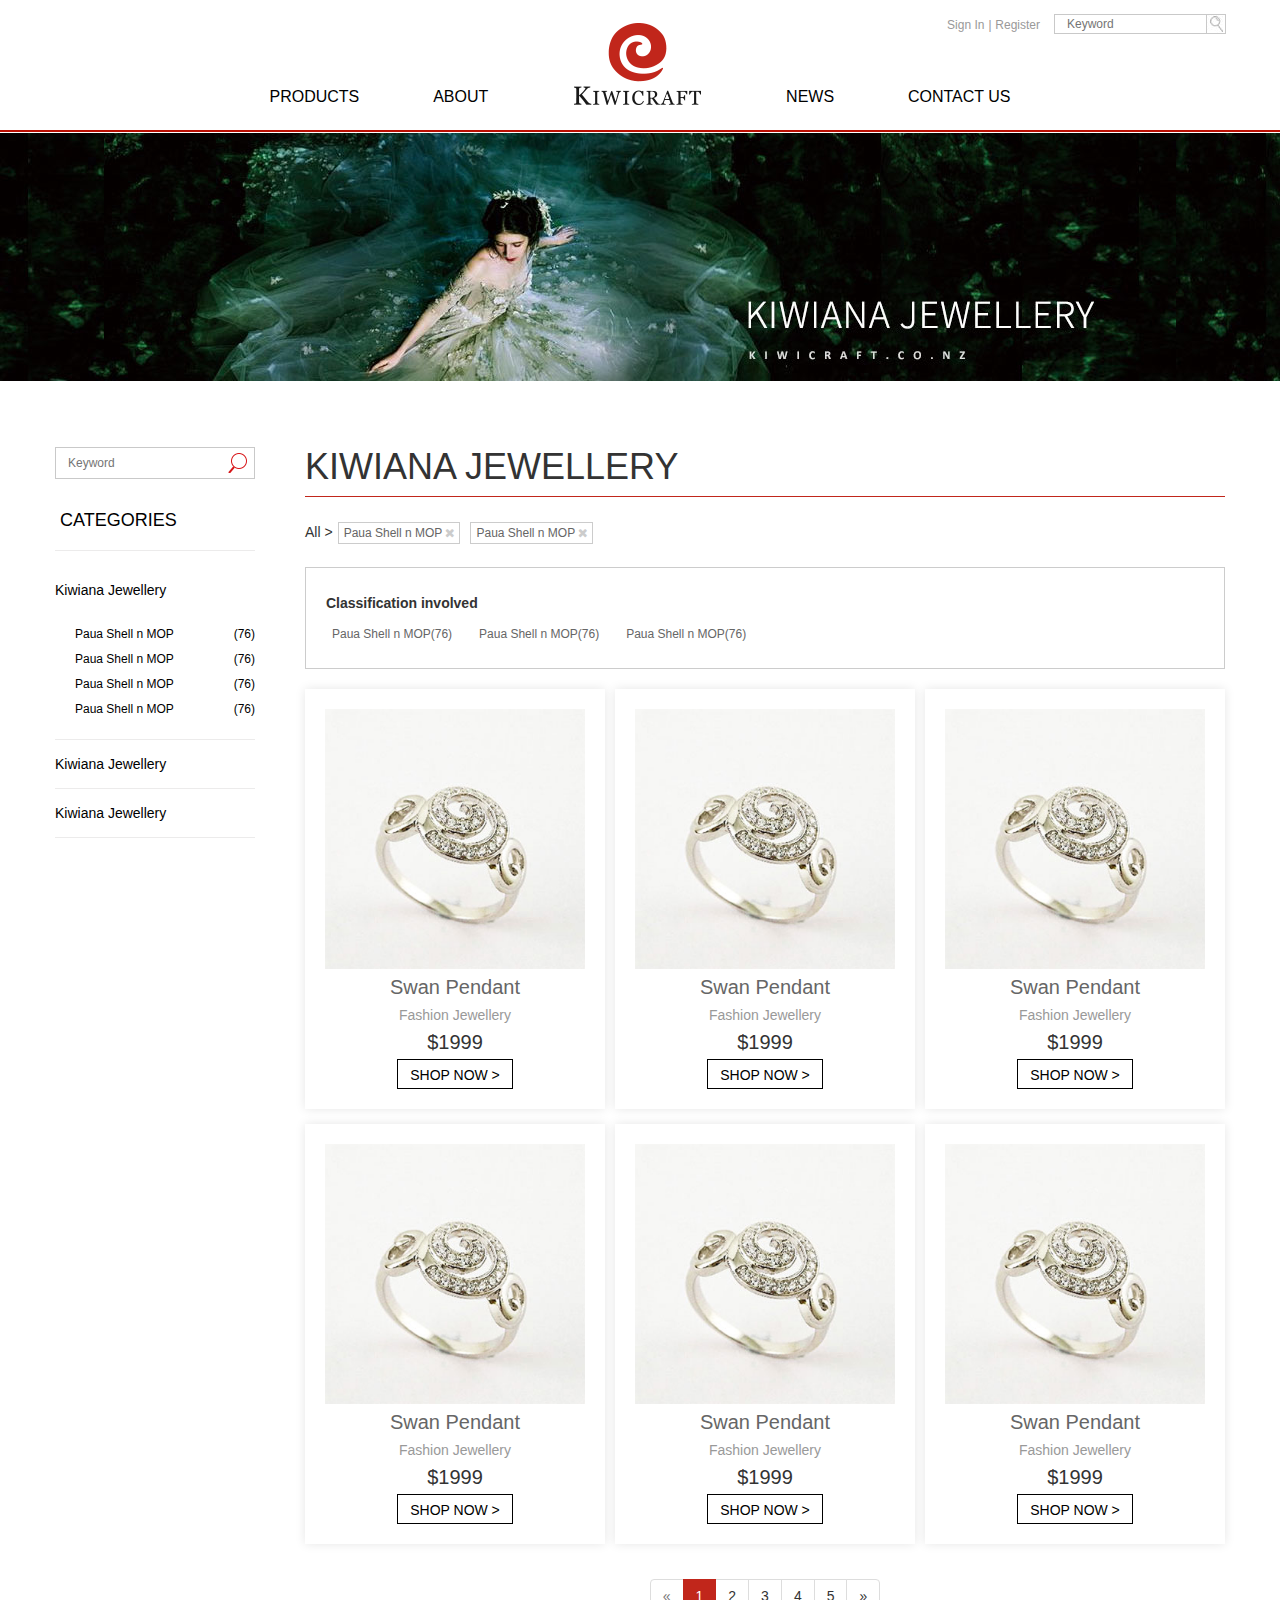
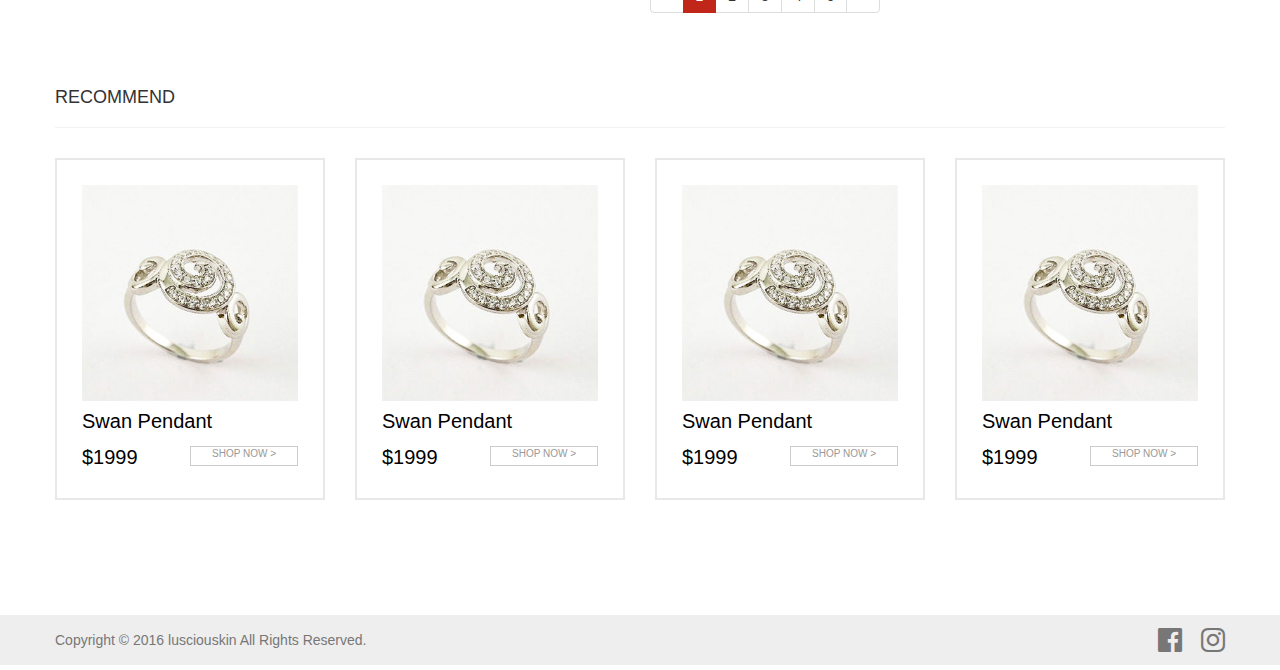
<file: products.html>
<!doctype html>
<html>
<head>
<meta charset="utf-8">
<meta http-equiv="X-UA-Compatible" content="IE=edge,chrome=1" />
<title>Kiwicraft</title>

<link rel="stylesheet" type="text/css" href="css/animate.css">
<link rel="stylesheet" type="text/css" href="font-awesome/css/font-awesome.min.css">
<link rel="stylesheet" type="text/css" href="css/bootstrap.min.css">
<link rel="stylesheet" type="text/css" href="css/main.css">

<link rel="stylesheet/less" type="text/css" href="css/style.less">
<script type="text/javascript" src="js/less.min.js"></script>
<!--[if lt IE 9]>
  <script src="js/html5shiv.js"></script>
  <script src="js/respond.min.js"></script>
<![endif]-->
</head>

<body>

<div class="top">
	<div class="container">
        <div class="topLogin">
            <a href="#" class="topLogin__link">Sign In</a>
            <i class="topLogin__i">|</i>
            <a href="#" class="topLogin__link">Register</a>
            <div class="searchBox">
                <input class="searchBox__keyword" type="text" placeholder="Keyword">
                <input class="searchBox__submit" type="submit" value=" ">
            </div>
        </div>
        <div class="nav">
            <ul class="nav__body">
                <li class="nav__item">
                    <a class="nav__link" href="products.html">products</a>
                </li>
                <li class="nav__item">
                    <a class="nav__link" href="about.html">about</a>
                </li>
                <li class="nav__logo">
                    <a class="nav__link--logo" href="index.html"><img src="images/logo.png"></a></a>
                </li>
                <li class="nav__item">
                    <a class="nav__link" href="news.html">news</a>
                </li>
                <li class="nav__item">
                    <a class="nav__link" href="contact.html">contact us</a>
                </li>
            </ul>
        </div>
    </div>
</div>
<div class="clearfix"></div>

<div class="banner banner-inside banner--pro">
    <img src="images/bannerPro.jpg" class="banner-inside__img">
</div>
<div class="clearfix"></div>

<div class="content">
    <div class="container">
        <div class="contentNav pull-left">
            
            <div class="searchBox searchBox--contentNav">
                <input class="searchBox__keyword" type="text" placeholder="Keyword">
                <input class="searchBox__submit fa fa-search" type="submit" value=" ">
            </div>

            <div class="contentNav__hd">
                <h4 class="contentNav__title">Categories</h4>
            </div>
            <div class="contentNav__bd">
                <ul class="contentNav__List">
                    <li class="contentNav__Item active">
                        <a href="#" class="contentNav__link">Kiwiana Jewellery</a>
                        <dl class="flowNav">
                            <dd class="flowNav__Item">
                                <a href="#" class="flowNav__link">
                                    <span class="flowNav__num">(76)</span>
                                    Paua Shell n MOP
                                </a>
                            </dd>
                            <dd class="flowNav__Item">
                                <a href="#" class="flowNav__link">
                                    <span class="flowNav__num">(76)</span>
                                    Paua Shell n MOP
                                </a>
                            </dd>
                            <dd class="flowNav__Item">
                                <a href="#" class="flowNav__link">
                                    <span class="flowNav__num">(76)</span>
                                    Paua Shell n MOP
                                </a>
                            </dd>
                            <dd class="flowNav__Item">
                                <a href="#" class="flowNav__link">
                                    <span class="flowNav__num">(76)</span>
                                    Paua Shell n MOP
                                </a>
                            </dd>
                        </dl>
                    </li>
                    <li class="contentNav__Item">
                        <a href="#" class="contentNav__link">Kiwiana Jewellery</a>
                        <dl class="flowNav">
                            <dd class="flowNav__Item">
                                <a href="#" class="flowNav__link">
                                    <span class="flowNav__num">(76)</span>
                                    Paua Shell n MOP
                                </a>
                            </dd>
                            <dd class="flowNav__Item">
                                <a href="#" class="flowNav__link">
                                    <span class="flowNav__num">(76)</span>
                                    Paua Shell n MOP
                                </a>
                            </dd>
                            <dd class="flowNav__Item">
                                <a href="#" class="flowNav__link">
                                    <span class="flowNav__num">(76)</span>
                                    Paua Shell n MOP
                                </a>
                            </dd>
                            <dd class="flowNav__Item">
                                <a href="#" class="flowNav__link">
                                    <span class="flowNav__num">(76)</span>
                                    Paua Shell n MOP
                                </a>
                            </dd>
                        </dl>
                    </li>
                    <li class="contentNav__Item">
                        <a href="#" class="contentNav__link">Kiwiana Jewellery</a>
                        <dl class="flowNav">
                            <dd class="flowNav__Item">
                                <a href="#" class="flowNav__link">
                                    <span class="flowNav__num">(76)</span>
                                    Paua Shell n MOP
                                </a>
                            </dd>
                            <dd class="flowNav__Item">
                                <a href="#" class="flowNav__link">
                                    <span class="flowNav__num">(76)</span>
                                    Paua Shell n MOP
                                </a>
                            </dd>
                            <dd class="flowNav__Item">
                                <a href="#" class="flowNav__link">
                                    <span class="flowNav__num">(76)</span>
                                    Paua Shell n MOP
                                </a>
                            </dd>
                            <dd class="flowNav__Item">
                                <a href="#" class="flowNav__link">
                                    <span class="flowNav__num">(76)</span>
                                    Paua Shell n MOP
                                </a>
                            </dd>
                        </dl>
                    </li>
                </ul>
            </div>
        </div>
        <div class="content__bd pull-right">
            <div class="content__title">
                <h1 class="content__h1">KIWIANA JEWELLERY</h1>
            </div>
            <div class="searchSelect">
                <h5 class="searchSelect__title">All &gt;<a href="#" class="searchSelect__link">Paua Shell n MOP <i class="fa fa-close searchSelect__fa"></i></a><a href="#" class="searchSelect__link">Paua Shell n MOP <i class="fa fa-close searchSelect__fa"></i></a></h5>
            </div>
            <div class="searchType">
                <h5 class="searchType__title">Classification involved</h5>
                <ul class="searchType__ul">
                    <li class="searchType__item">
                        <a href="#" class="searchType__link">Paua Shell n MOP(76)</a>
                    </li>
                    <li class="searchType__item">
                        <a href="#" class="searchType__link">Paua Shell n MOP(76)</a>
                    </li>
                    <li class="searchType__item">
                        <a href="#" class="searchType__link">Paua Shell n MOP(76)</a>
                    </li>
                </ul>
                <div class="clearfix"></div>
            </div>
            <ul class="proListBody proListBody--content">
                <li class="proListBody__li">
                    <a href="proView.html" class="proListBody__link">
                        <img src="images/proImg.jpg">
                        <h3 class="proListBody__h3">Swan Pendant</h3>
                        <span class="proListBody__span">Fashion Jewellery</span>
                        <p class="proListBody__p">$1999</p>
                        <b class="proListBody__b">shop now &gt;</b>
                    </a>
                </li>
                <li class="proListBody__li">
                    <a href="proView.html" class="proListBody__link">
                        <img src="images/proImg.jpg">
                        <h3 class="proListBody__h3">Swan Pendant</h3>
                        <span class="proListBody__span">Fashion Jewellery</span>
                        <p class="proListBody__p">$1999</p>
                        <b class="proListBody__b">shop now &gt;</b>
                    </a>
                </li>
                <li class="proListBody__li">
                    <a href="proView.html" class="proListBody__link">
                        <img src="images/proImg.jpg">
                        <h3 class="proListBody__h3">Swan Pendant</h3>
                        <span class="proListBody__span">Fashion Jewellery</span>
                        <p class="proListBody__p">$1999</p>
                        <b class="proListBody__b">shop now &gt;</b>
                    </a>
                </li>
                <li class="proListBody__li">
                    <a href="proView.html" class="proListBody__link">
                        <img src="images/proImg.jpg">
                        <h3 class="proListBody__h3">Swan Pendant</h3>
                        <span class="proListBody__span">Fashion Jewellery</span>
                        <p class="proListBody__p">$1999</p>
                        <b class="proListBody__b">shop now &gt;</b>
                    </a>
                </li>
                <li class="proListBody__li">
                    <a href="proView.html" class="proListBody__link">
                        <img src="images/proImg.jpg">
                        <h3 class="proListBody__h3">Swan Pendant</h3>
                        <span class="proListBody__span">Fashion Jewellery</span>
                        <p class="proListBody__p">$1999</p>
                        <b class="proListBody__b">shop now &gt;</b>
                    </a>
                </li>
                <li class="proListBody__li">
                    <a href="proView.html" class="proListBody__link">
                        <img src="images/proImg.jpg">
                        <h3 class="proListBody__h3">Swan Pendant</h3>
                        <span class="proListBody__span">Fashion Jewellery</span>
                        <p class="proListBody__p">$1999</p>
                        <b class="proListBody__b">shop now &gt;</b>
                    </a>
                </li>
            </ul>

            <div class="clearfix"></div>
            
            <div class="pageBox">
              <ul class="pagination">
                <li class="disabled pagination__item"><a href="#">&laquo;</a></li>
                <li class="active pagination__item"><a href="#">1</a></li>
                <li class="pagination__item"><a href="#">2</a></li>
                <li class="pagination__item"><a href="#">3</a></li>
                <li class="pagination__item"><a href="#">4</a></li>
                <li class="pagination__item"><a href="#">5</a></li>
                <li class="pagination__item"><a href="#">&raquo;</a></li>
              </ul>
            </div>

        </div>

        <div class="clearfix"></div>
    </div>
</div>

<div class="clearfix"></div>

<div class="recommend">
    <div class="container">
        <div class="recommend__title">
            <h4>RECOMMEND</h4>
        </div>
        
        <ul class="recommend__bd">
            <li class="recommend__item">
                <a href="proView.html" class="recommend__link">
                    <img src="images/proImg.jpg">
                    <h3 class="recommend__h3">Swan Pendant</h3>
                    <p class="recommend__p">$1999</p>
                    <b class="recommend__b">shop now &gt;</b>
                </a>
            </li>
            <li class="recommend__item">
                <a href="proView.html" class="recommend__link">
                    <img src="images/proImg.jpg">
                    <h3 class="recommend__h3">Swan Pendant</h3>
                    <p class="recommend__p">$1999</p>
                    <b class="recommend__b">shop now &gt;</b>
                </a>
            </li>
            <li class="recommend__item">
                <a href="proView.html" class="recommend__link">
                    <img src="images/proImg.jpg">
                    <h3 class="recommend__h3">Swan Pendant</h3>
                    <p class="recommend__p">$1999</p>
                    <b class="recommend__b">shop now &gt;</b>
                </a>
            </li>
            <li class="recommend__item">
                <a href="proView.html" class="recommend__link">
                    <img src="images/proImg.jpg">
                    <h3 class="recommend__h3">Swan Pendant</h3>
                    <p class="recommend__p">$1999</p>
                    <b class="recommend__b">shop now &gt;</b>
                </a>
            </li>
        </ul>
    </div>
</div>

<div class="clearfix"></div>

<div class="foot">
    <div class="container">
        <p class="foot__left">Copyright © 2016 lusciouskin  All Rights Reserved. </p>
        <ul class="foot__right">
            <li class="foot__li">
                <a href="#"><i class="foot__i fa fa-facebook-official"></i></a>
            </li>
            <li class="foot__li">
                <a href="#"><i class="foot__i fa fa-instagram"></i></a>
            </li>
        </ul>
        
    </div>
</div>




<script src="js/jquery.min.js"></script>
<script src="js/bootstrap.min.js"></script>


<script src="js/wow.min.js"></script>
<script>
	new WOW().init();
</script>


</body>
</html>
</file>
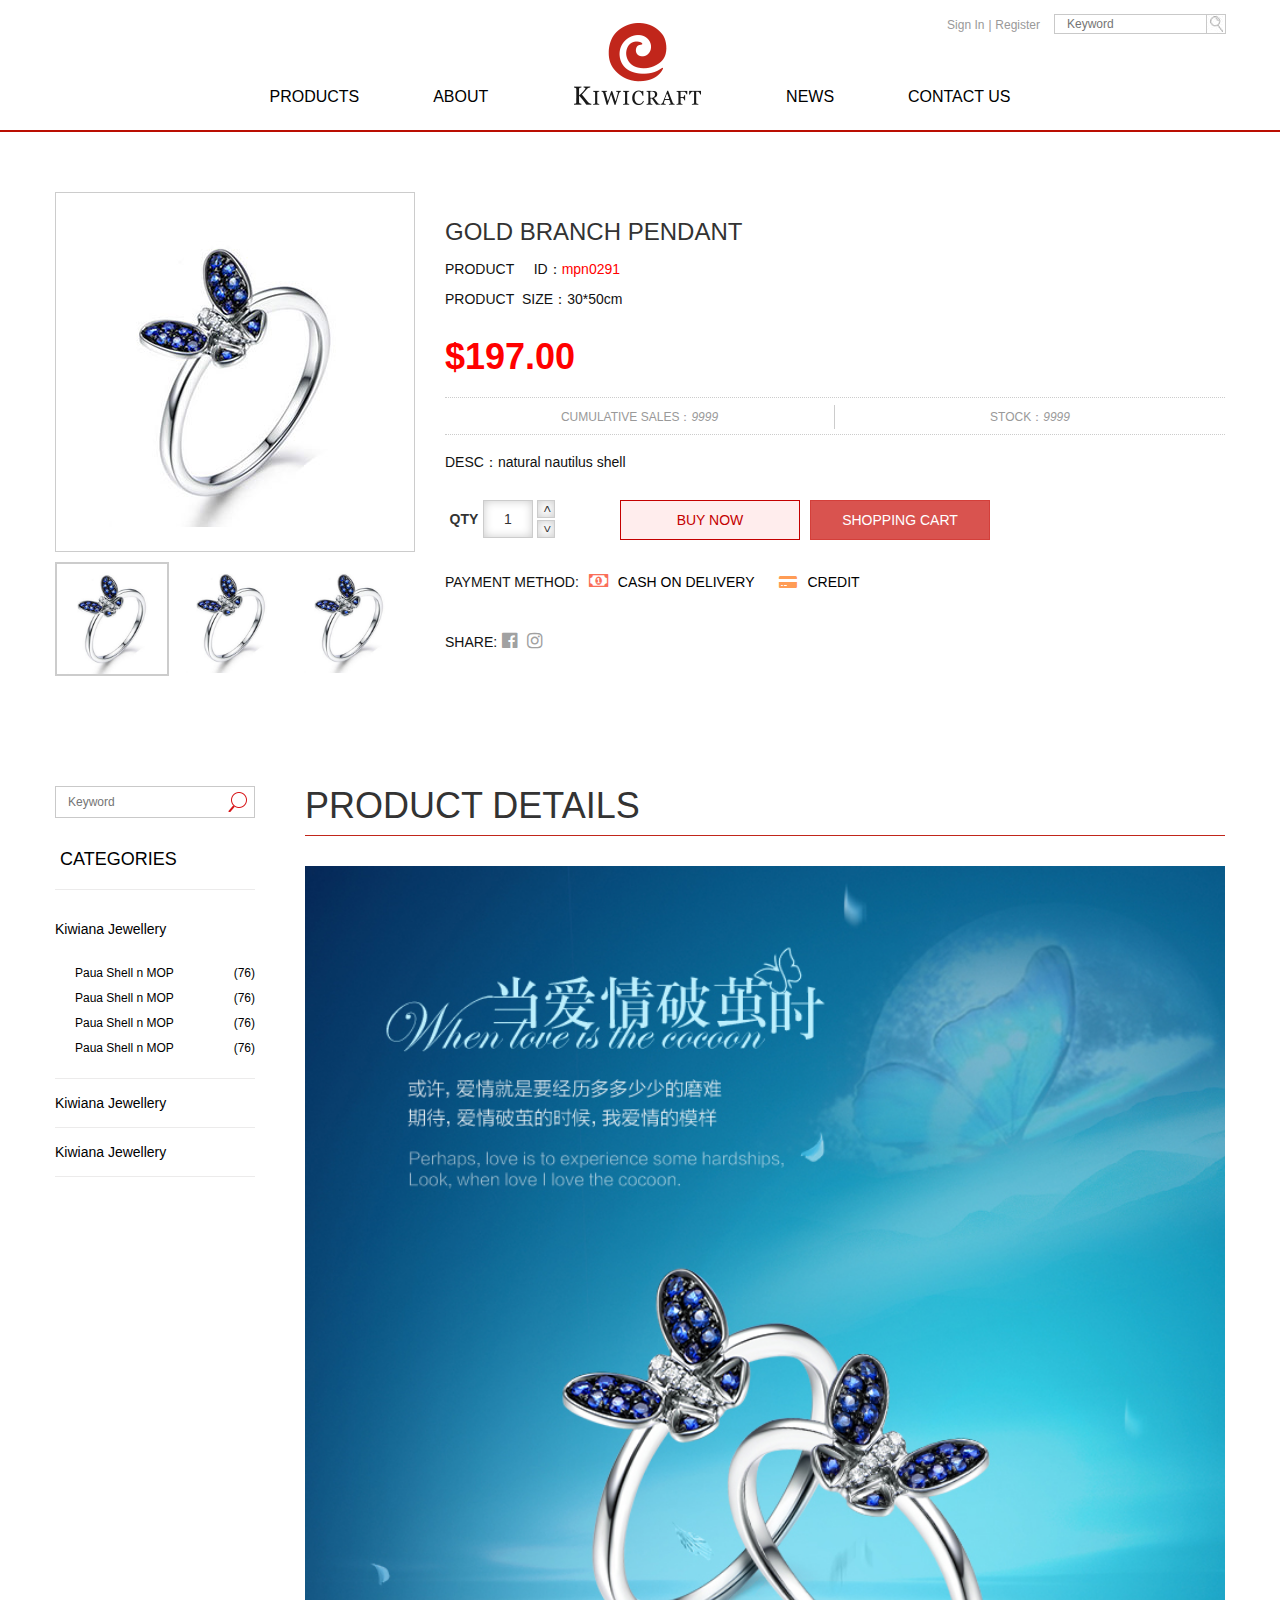
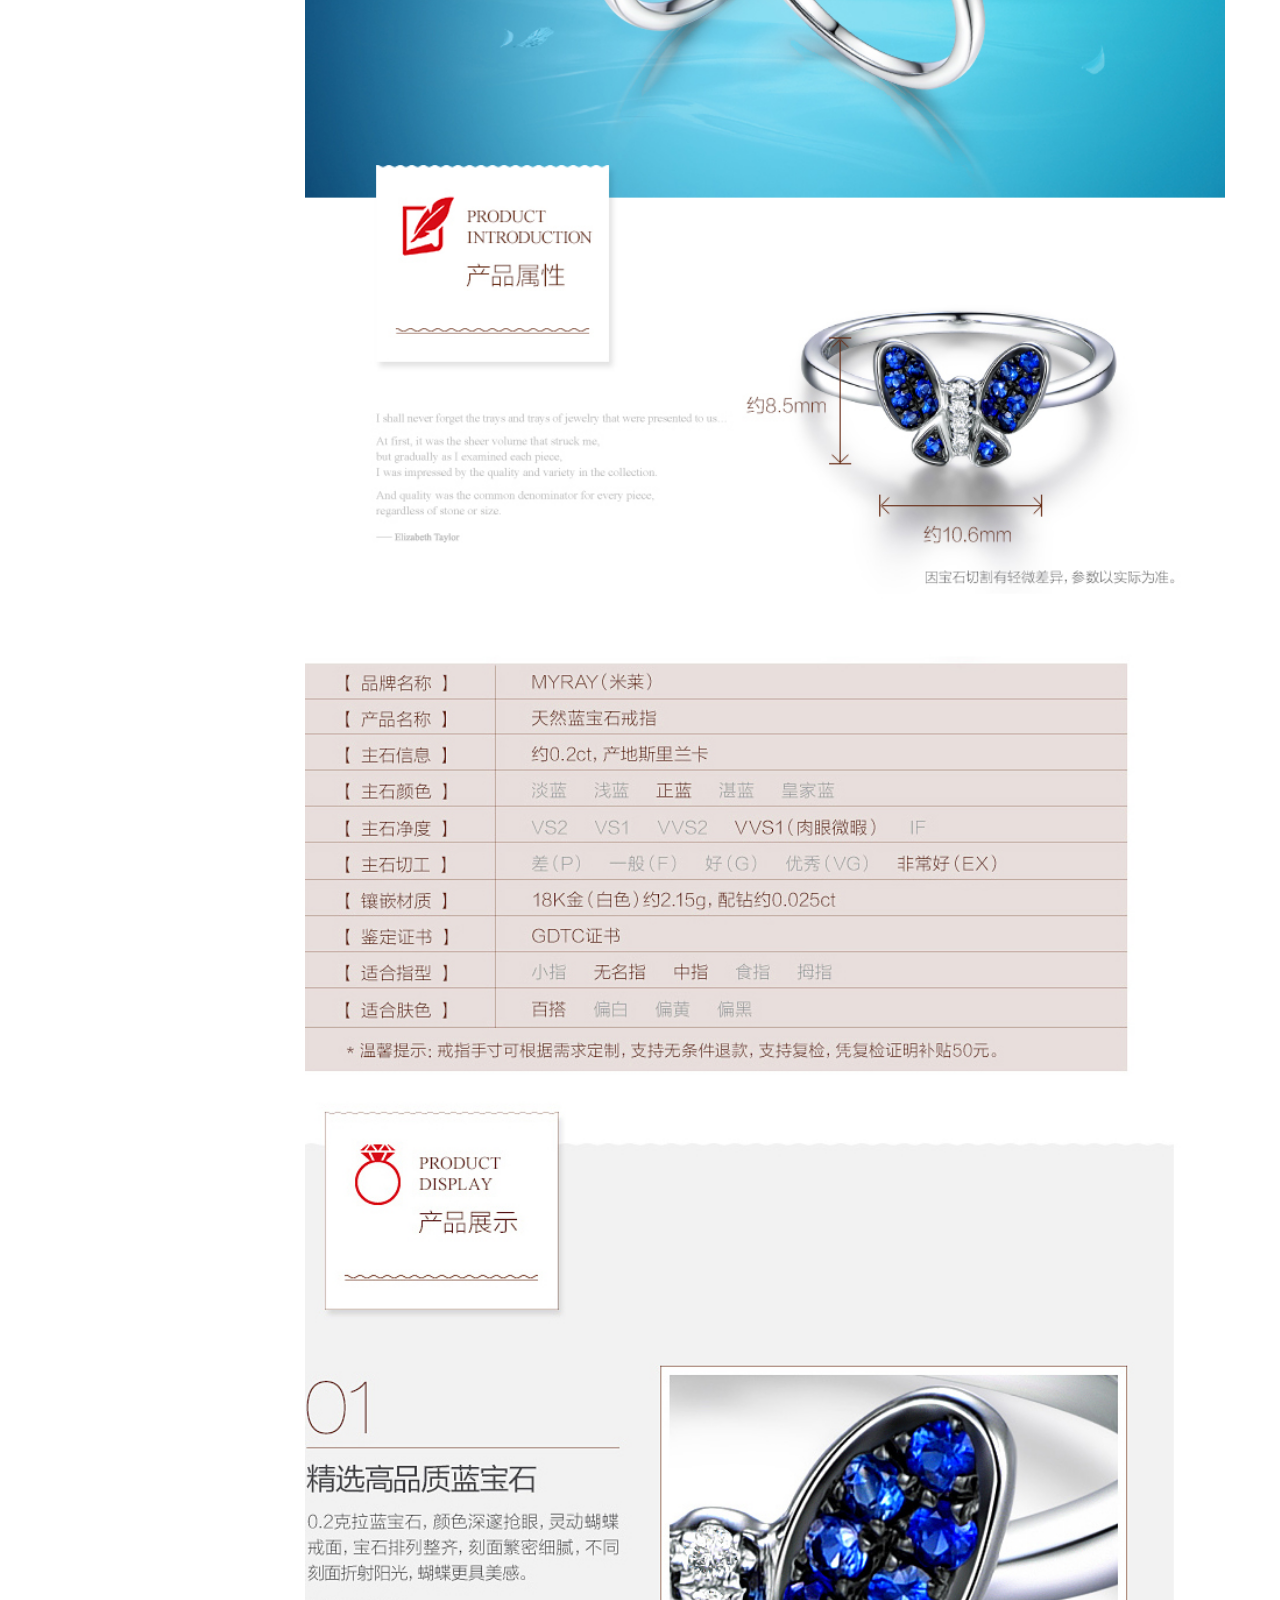
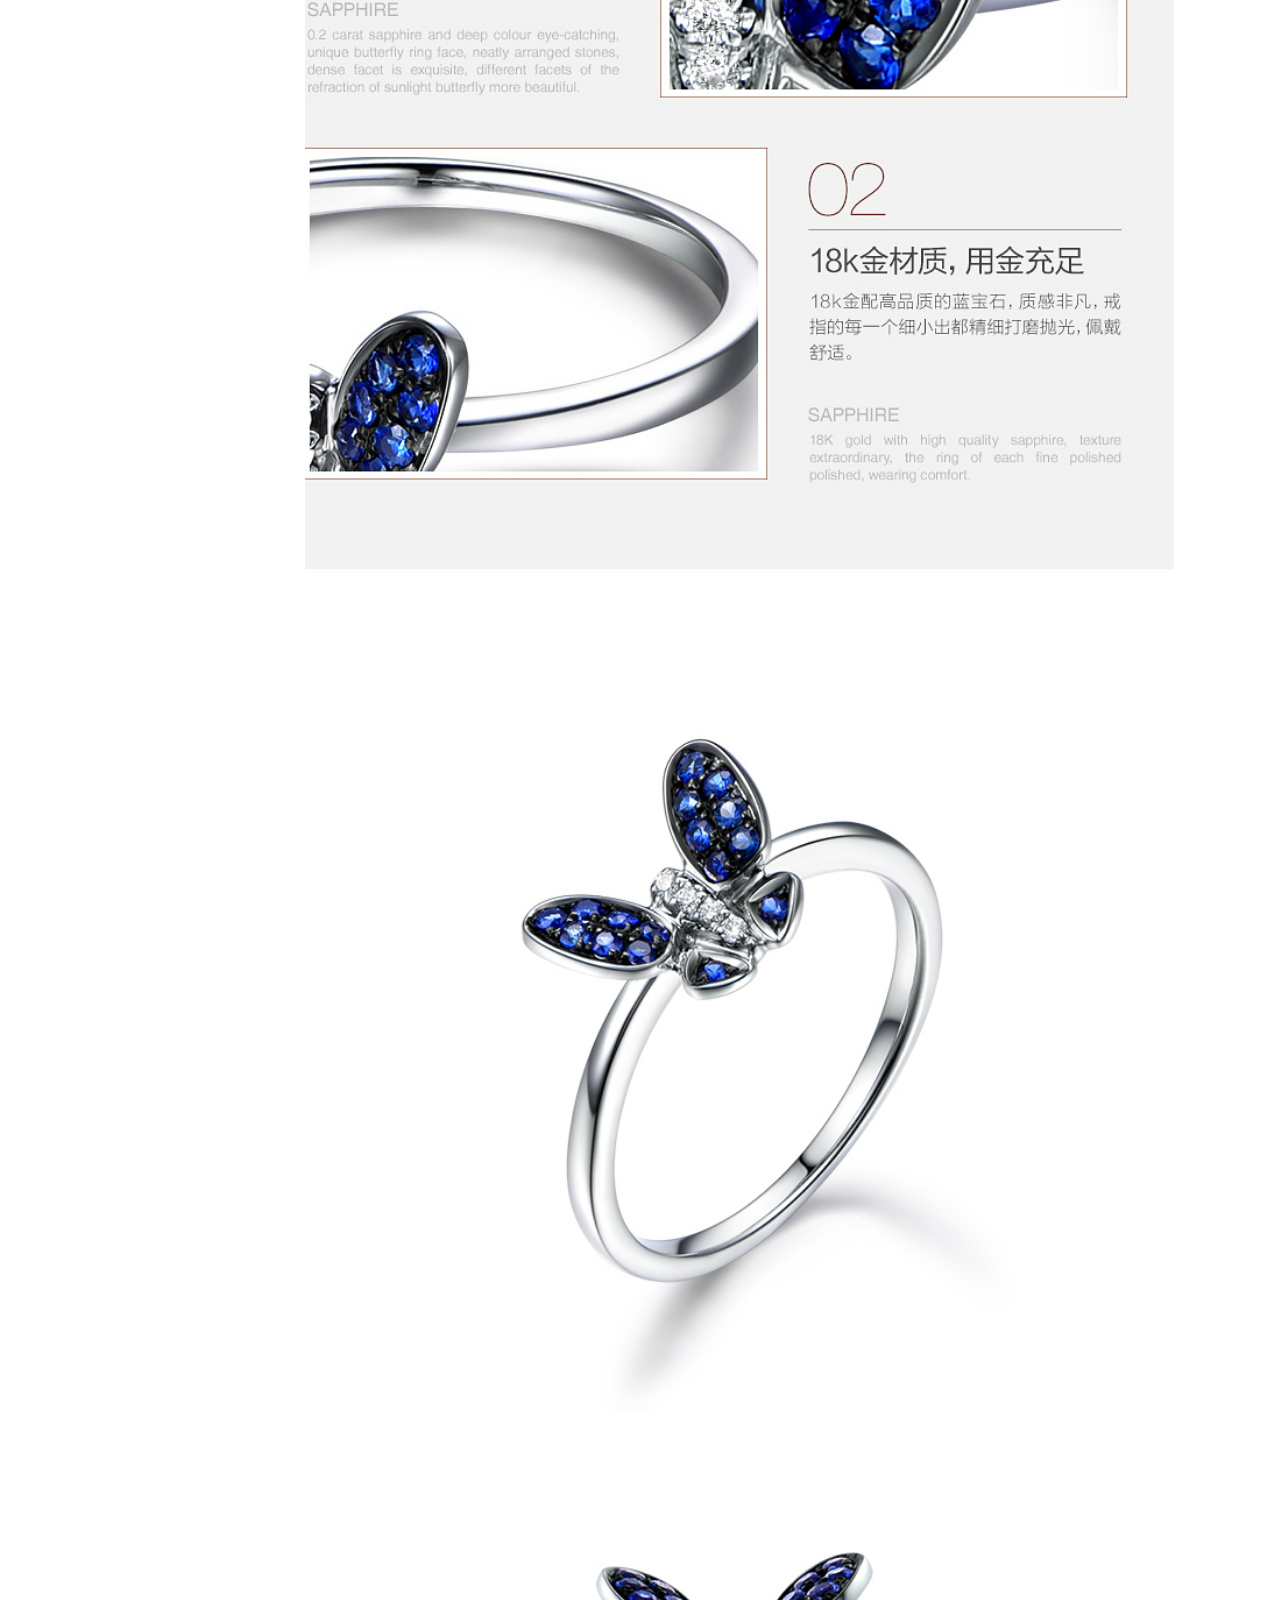
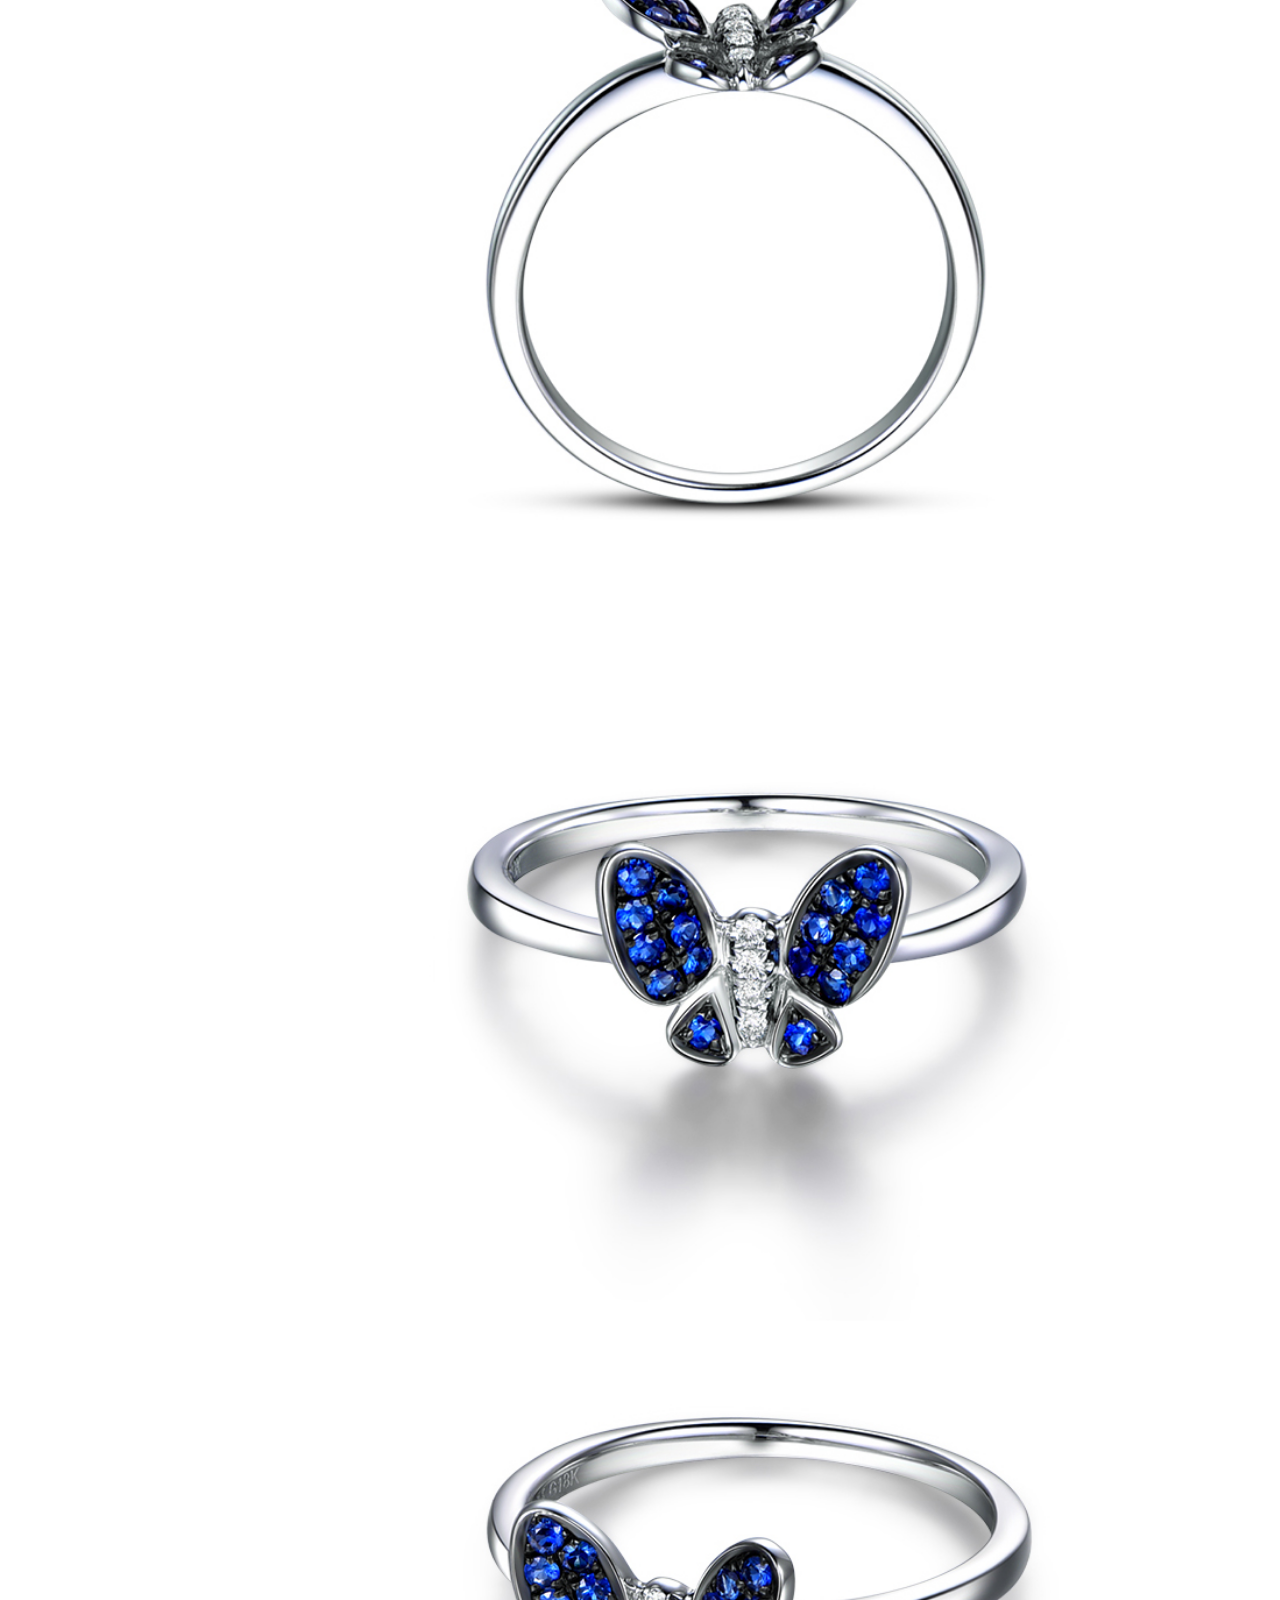
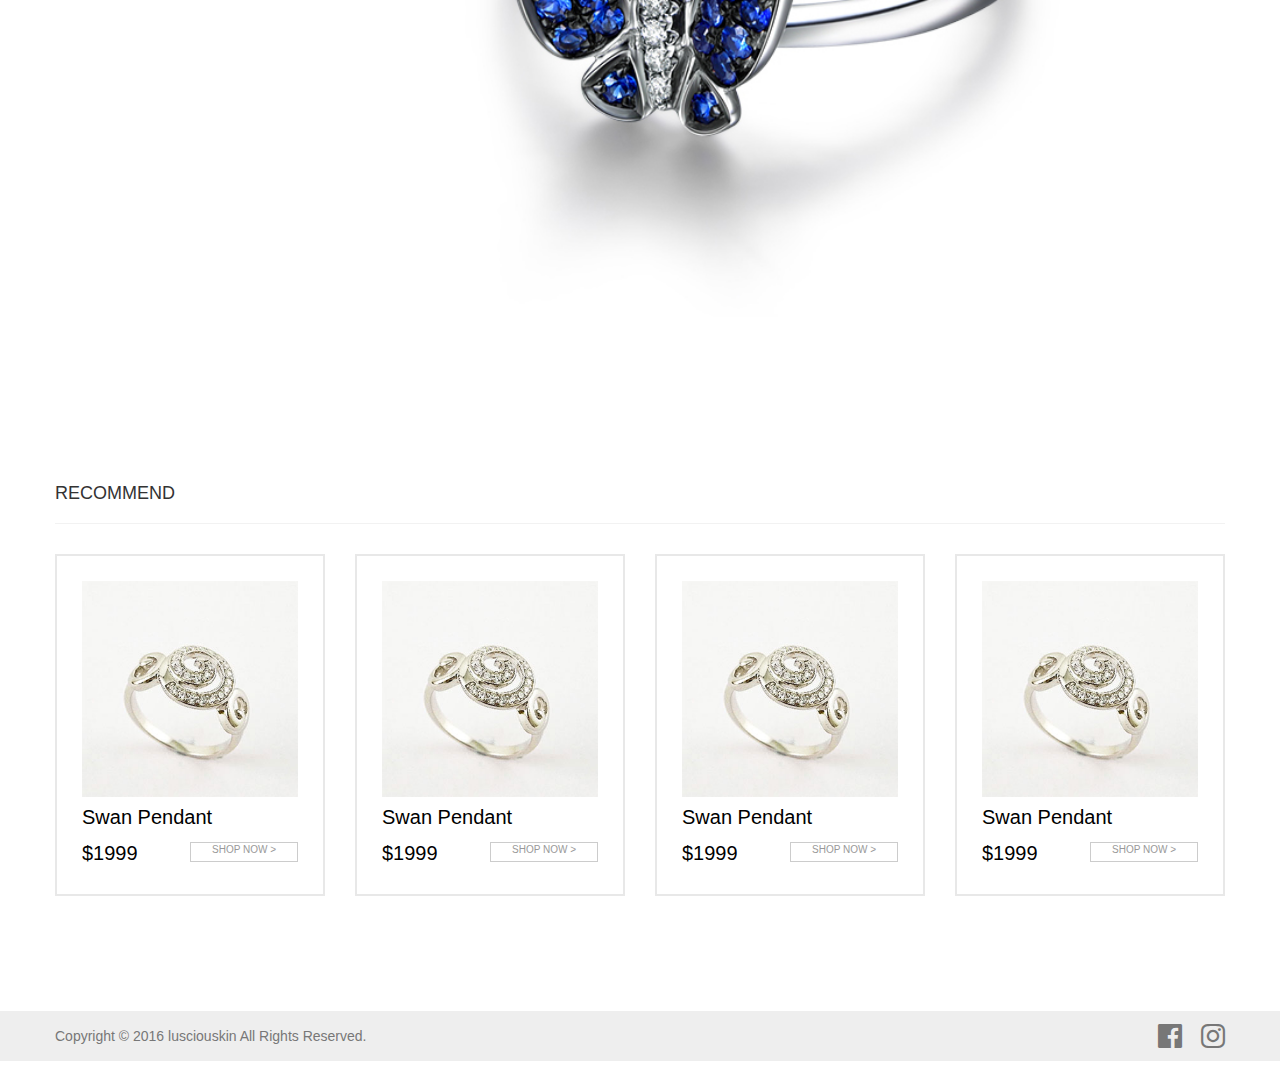
<file: proView.html>
<!doctype html>
<html>
<head>
<meta charset="utf-8">
<meta http-equiv="X-UA-Compatible" content="IE=edge,chrome=1" />
<title>Kiwicraft</title>

<link rel="stylesheet" type="text/css" href="css/animate.css">
<link rel="stylesheet" type="text/css" href="font-awesome/css/font-awesome.min.css">
<link rel="stylesheet" type="text/css" href="css/bootstrap.min.css">
<link rel="stylesheet" type="text/css" href="css/main.css">

<link rel="stylesheet/less" type="text/css" href="css/style.less">
<script type="text/javascript" src="js/less.min.js"></script>
<!--[if lt IE 9]>
  <script src="js/html5shiv.js"></script>
  <script src="js/respond.min.js"></script>
<![endif]-->
</head>

<body>

<div class="top">
	<div class="container">
        <div class="topLogin">
            <a href="#" class="topLogin__link">Sign In</a>
            <i class="topLogin__i">|</i>
            <a href="#" class="topLogin__link">Register</a>
            <div class="searchBox">
                <input class="searchBox__keyword" type="text" placeholder="Keyword">
                <input class="searchBox__submit" type="submit" value=" ">
            </div>
        </div>
        <div class="nav">
            <ul class="nav__body">
                <li class="nav__item">
                    <a class="nav__link" href="products.html">products</a>
                </li>
                <li class="nav__item">
                    <a class="nav__link" href="about.html">about</a>
                </li>
                <li class="nav__logo">
                    <a class="nav__link--logo" href="index.html"><img src="images/logo.png"></a></a>
                </li>
                <li class="nav__item">
                    <a class="nav__link" href="news.html">news</a>
                </li>
                <li class="nav__item">
                    <a class="nav__link" href="contact.html">contact us</a>
                </li>
            </ul>
        </div>
    </div>
</div>
<div class="clearfix"></div>

<div class="proViewInfo">
	<div class="container">
		<div class="box pull-left">
			<div class="tb-booth tb-pic tb-310px">
				<a href="images/proImgBig.jpg">
					<img src="images/pro__img310.jpg" rel="images/pro__img800.jpg" class="jqzoom" />
				</a>
			</div>
			<ul class="tb-thumb" id="thumblist">
				<li class="tb-selected">
					<div class="tb-pic tb-s110">
						<a href="javascript:void(0);">
							<img src="images/pro__img310.jpg" mid="images/pro__img310.jpg" big="images/pro__img800.jpg"/>
						</a>
					</div>
				</li>
				<li>
					<div class="tb-pic tb-s110">
						<a href="javascript:void(0);">
							<img src="images/pro__img310.jpg" mid="images/pro__img310.jpg" big="images/pro__img800.jpg"/>
						</a>
					</div>
				</li>
				<li>
					<div class="tb-pic tb-s110">
						<a href="javascript:void(0);">
							<img src="images/pro__img310.jpg" mid="images/pro__img310.jpg" big="images/pro__img800.jpg"/>
						</a>
					</div>
				</li>
			</ul>
		</div>
		<div class="proViewcontent pull-right">
			<h4 class="proViewcontent__title">GOLD BRANCH PENDANT</h4>
			<p class="proViewcontent__info" style=" line-height:24px;">PRODUCT&nbsp;&nbsp;&nbsp;&nbsp;&nbsp;ID：<span class="red">mpn0291</span></p>
			<p class="proViewcontent__info" style=" line-height:24px;">PRODUCT&nbsp;&nbsp;SIZE：<span>30*50cm</span></p>
            <h1 class="proViewcontent__price">$197.00</h1>
            <ul class="proViewcontent__stock">
                <li class="proViewcontent__item">
                    <span class="proViewcontent__span">Cumulative sales：<i>9999</i></span>
                </li>
                <li class="proViewcontent__item">
                    <span class="proViewcontent__span">Stock：<i>9999</i></span>
                </li>
            </ul>
			<p class="proViewcontent__info proViewcontent__info--DESC" style=" line-height:24px;">DESC：<span>natural nautilus shell </span></p>
            <div class="proNum pull-left">
                <p class="proNum__title">QTY</p>
                <input class="proNum__input" id="proNum__input" data-maxNum="99" data-minNum="1" value="1">
                <div class="proNum__btnBox">
                    <a class="proNum__btn" id="proNum__btn--add" href="javascript:void(0);">&lt;</a>
                    <a class="proNum__btn" id="proNum__btn--reduce" href="javascript:void(0);">&gt;</a>
                </div>
            </div>
            <div class="proBtn pull-left">
                <a href="#" class="btn btn-buyNow pull-left">buy now</a>
                <a href="#" class="btn btn-danger pull-left">Shopping cart</a>
            </div>
            <div class="clearfix"></div>
			<p class="proViewcontent__info payment" style=" line-height:24px;">PAYMENT METHOD:<span></span><i class="fa fa-money money-orange payment__fa"></i><a href="#" class="payment__link">CASH ON DELIVERY</a><i class="fa fa-credit-card-alt card-yellow payment__fa"></i><a href="#" class="payment__link">CREDIT</a></p>
			<p class="proViewcontent__info share" style=" line-height:24px;">SHARE:<a href="#" class="fa fa-facebook-official share__fa"></a><a href="#" class="fa fa-instagram share__fa"></a></p>
		</div>
    </div>
</div>
<div class="clearfix"></div>

<div class="content">
    <div class="container">
        <div class="contentNav pull-left">
            
            <div class="searchBox searchBox--contentNav">
                <input class="searchBox__keyword" type="text" placeholder="Keyword">
                <input class="searchBox__submit fa fa-search" type="submit" value=" ">
            </div>

            <div class="contentNav__hd">
                <h4 class="contentNav__title">Categories</h4>
            </div>
            <div class="contentNav__bd">
                <ul class="contentNav__List">
                    <li class="contentNav__Item active">
                        <a href="#" class="contentNav__link">Kiwiana Jewellery</a>
                        <dl class="flowNav">
                            <dd class="flowNav__Item">
                                <a href="#" class="flowNav__link">
                                    <span class="flowNav__num">(76)</span>
                                    Paua Shell n MOP
                                </a>
                            </dd>
                            <dd class="flowNav__Item">
                                <a href="#" class="flowNav__link">
                                    <span class="flowNav__num">(76)</span>
                                    Paua Shell n MOP
                                </a>
                            </dd>
                            <dd class="flowNav__Item">
                                <a href="#" class="flowNav__link">
                                    <span class="flowNav__num">(76)</span>
                                    Paua Shell n MOP
                                </a>
                            </dd>
                            <dd class="flowNav__Item">
                                <a href="#" class="flowNav__link">
                                    <span class="flowNav__num">(76)</span>
                                    Paua Shell n MOP
                                </a>
                            </dd>
                        </dl>
                    </li>
                    <li class="contentNav__Item">
                        <a href="#" class="contentNav__link">Kiwiana Jewellery</a>
                        <dl class="flowNav">
                            <dd class="flowNav__Item">
                                <a href="#" class="flowNav__link">
                                    <span class="flowNav__num">(76)</span>
                                    Paua Shell n MOP
                                </a>
                            </dd>
                            <dd class="flowNav__Item">
                                <a href="#" class="flowNav__link">
                                    <span class="flowNav__num">(76)</span>
                                    Paua Shell n MOP
                                </a>
                            </dd>
                            <dd class="flowNav__Item">
                                <a href="#" class="flowNav__link">
                                    <span class="flowNav__num">(76)</span>
                                    Paua Shell n MOP
                                </a>
                            </dd>
                            <dd class="flowNav__Item">
                                <a href="#" class="flowNav__link">
                                    <span class="flowNav__num">(76)</span>
                                    Paua Shell n MOP
                                </a>
                            </dd>
                        </dl>
                    </li>
                    <li class="contentNav__Item">
                        <a href="#" class="contentNav__link">Kiwiana Jewellery</a>
                        <dl class="flowNav">
                            <dd class="flowNav__Item">
                                <a href="#" class="flowNav__link">
                                    <span class="flowNav__num">(76)</span>
                                    Paua Shell n MOP
                                </a>
                            </dd>
                            <dd class="flowNav__Item">
                                <a href="#" class="flowNav__link">
                                    <span class="flowNav__num">(76)</span>
                                    Paua Shell n MOP
                                </a>
                            </dd>
                            <dd class="flowNav__Item">
                                <a href="#" class="flowNav__link">
                                    <span class="flowNav__num">(76)</span>
                                    Paua Shell n MOP
                                </a>
                            </dd>
                            <dd class="flowNav__Item">
                                <a href="#" class="flowNav__link">
                                    <span class="flowNav__num">(76)</span>
                                    Paua Shell n MOP
                                </a>
                            </dd>
                        </dl>
                    </li>
                </ul>
            </div>
        </div>
        <div class="content__bd pull-right">
            <div class="content__title">
                <h1 class="content__h1">PRODUCT DETAILS</h1>
            </div>
            
            <div class="content__info">
                <img src="images/pro__details.jpg" width="100%">
            </div>

        </div>

        <div class="clearfix"></div>
    </div>
</div>

<div class="clearfix"></div>

<div class="recommend">
    <div class="container">
        <div class="recommend__title">
            <h4>RECOMMEND</h4>
        </div>
        
        <ul class="recommend__bd">
            <li class="recommend__item">
                <a href="proView.html" class="recommend__link">
                    <img src="images/proImg.jpg">
                    <h3 class="recommend__h3">Swan Pendant</h3>
                    <p class="recommend__p">$1999</p>
                    <b class="recommend__b">shop now &gt;</b>
                </a>
            </li>
            <li class="recommend__item">
                <a href="proView.html" class="recommend__link">
                    <img src="images/proImg.jpg">
                    <h3 class="recommend__h3">Swan Pendant</h3>
                    <p class="recommend__p">$1999</p>
                    <b class="recommend__b">shop now &gt;</b>
                </a>
            </li>
            <li class="recommend__item">
                <a href="proView.html" class="recommend__link">
                    <img src="images/proImg.jpg">
                    <h3 class="recommend__h3">Swan Pendant</h3>
                    <p class="recommend__p">$1999</p>
                    <b class="recommend__b">shop now &gt;</b>
                </a>
            </li>
            <li class="recommend__item">
                <a href="proView.html" class="recommend__link">
                    <img src="images/proImg.jpg">
                    <h3 class="recommend__h3">Swan Pendant</h3>
                    <p class="recommend__p">$1999</p>
                    <b class="recommend__b">shop now &gt;</b>
                </a>
            </li>
        </ul>
    </div>
</div>

<div class="clearfix"></div>

<div class="foot">
    <div class="container">
        <p class="foot__left">Copyright © 2016 lusciouskin  All Rights Reserved. </p>
        <ul class="foot__right">
            <li class="foot__li">
                <a href="#"><i class="foot__i fa fa-facebook-official"></i></a>
            </li>
            <li class="foot__li">
                <a href="#"><i class="foot__i fa fa-instagram"></i></a>
            </li>
        </ul>
        
    </div>
</div>




<script src="js/jquery.min.js"></script>
<script src="js/bootstrap.min.js"></script>


<script src="js/wow.min.js"></script>
<script>
	new WOW().init();
</script>


<script type="text/javascript" src="js/jquery.imagezoom.min.js"></script>
<script type="text/javascript">
	$(function() {
		$(".jqzoom").imagezoom();
		$("#thumblist li a").click(function() {
			$(this).parents("li").addClass("tb-selected").siblings().removeClass("tb-selected");
			$(".jqzoom").attr('src', $(this).find("img").attr("mid"));
			$(".jqzoom").attr('rel', $(this).find("img").attr("big"));
		});
	});
</script>

<script type="text/javascript">
	$(function() {
        $("#proNum__btn--add").click(function(){
            if(parseFloat($("#proNum__input").val()) < parseFloat($("#proNum__input").attr("data-maxNum"))){
                $("#proNum__input").val(parseFloat($("#proNum__input").val())+1);
            }
        });
        $("#proNum__btn--reduce").click(function(){
            if(parseFloat($("#proNum__input").val()) > parseFloat($("#proNum__input").attr("data-minNum"))){
                $("#proNum__input").val(parseFloat($("#proNum__input").val())-1);
            }
        });
        $("#proNum__input").change(function(){
            if(parseFloat($("#proNum__input").val()) > parseFloat($("#proNum__input").attr("data-maxNum"))){
                $("#proNum__input").val(parseFloat($("#proNum__input").attr("data-maxNum")));
            }
            if(parseFloat($("#proNum__input").val()) < parseFloat($("#proNum__input").attr("data-minNum"))){
                $("#proNum__input").val(parseFloat($("#proNum__input").attr("data-minNum")));
            }
        });
	});
</script>


</body>
</html>
</file>
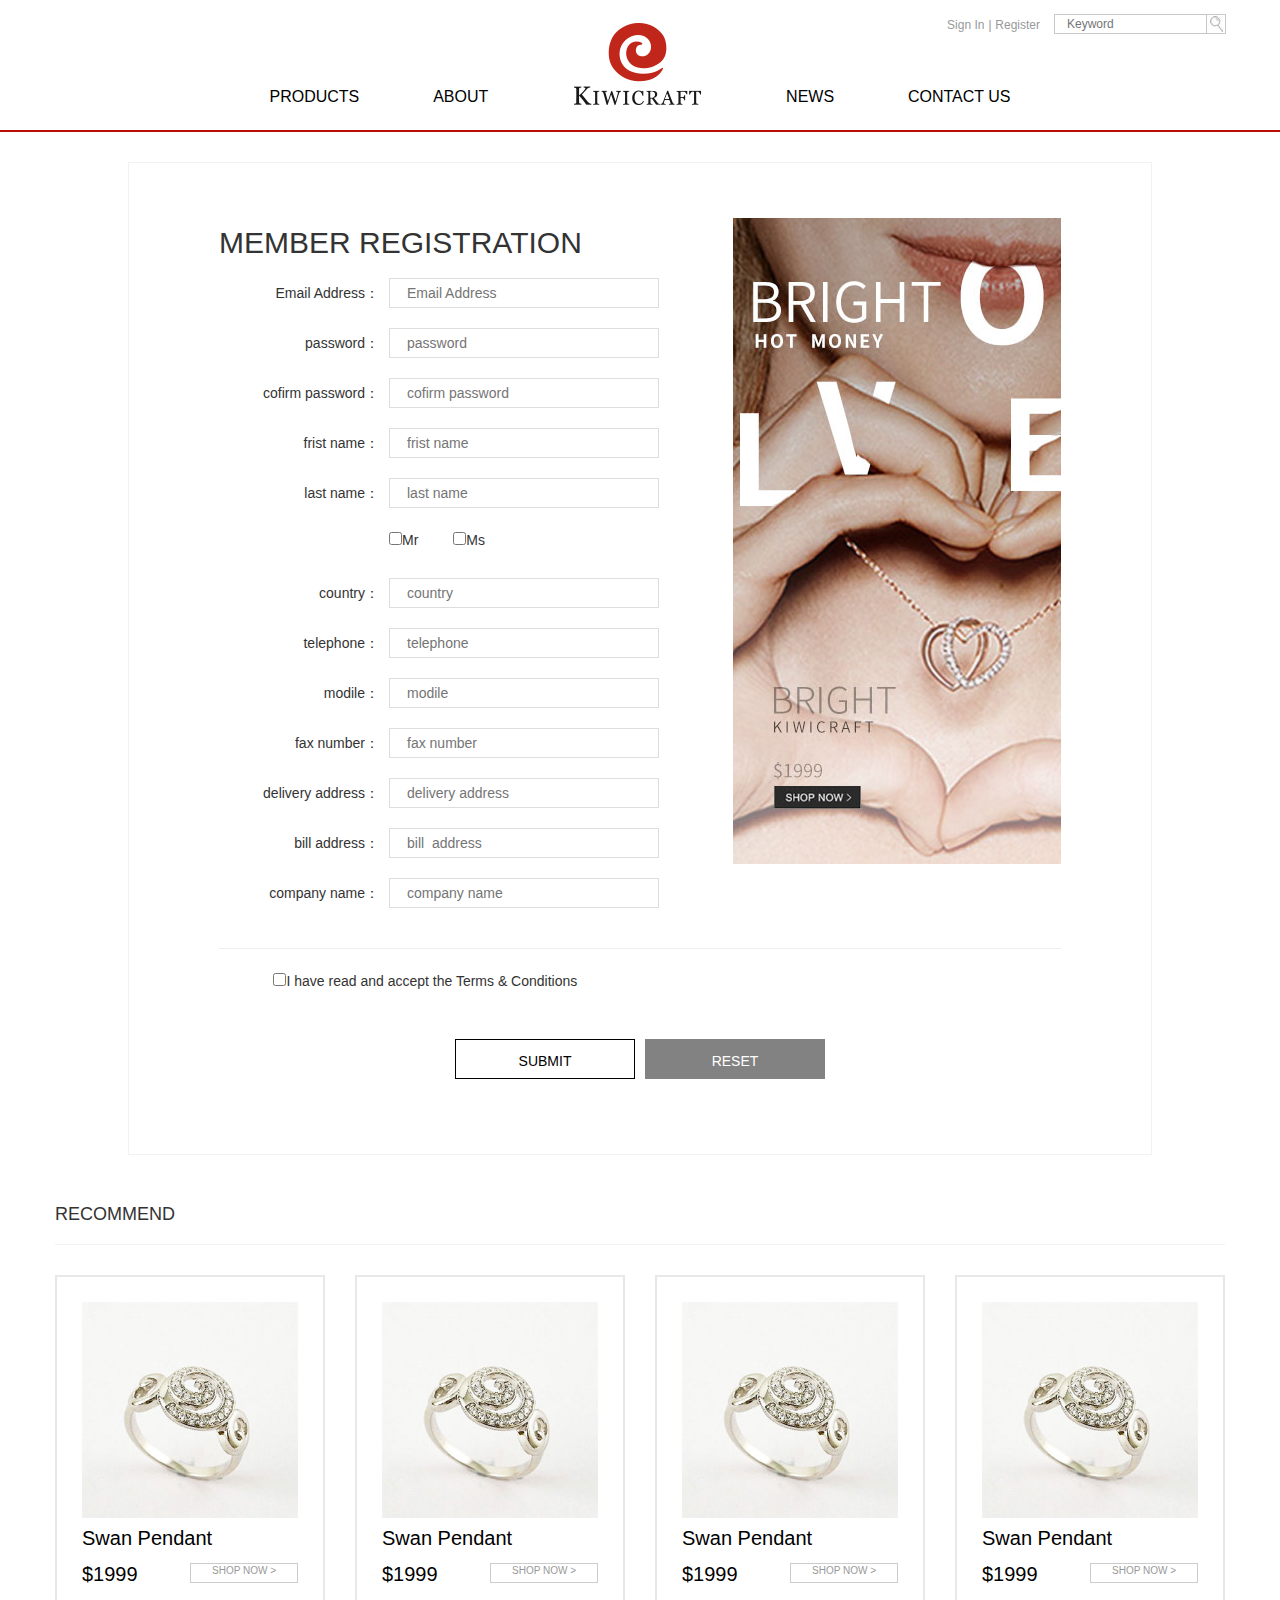
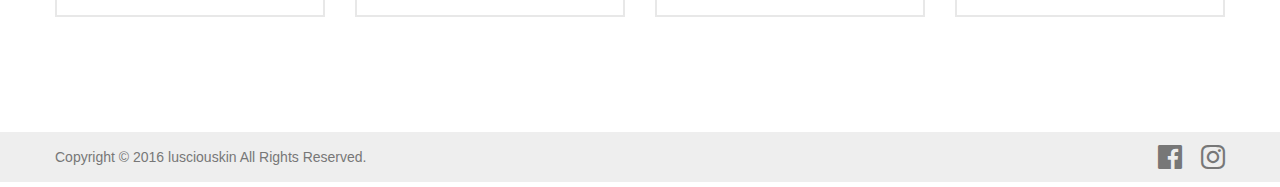
<file: register.html>
<!doctype html>
<html>
<head>
<meta charset="utf-8">
<meta http-equiv="X-UA-Compatible" content="IE=edge,chrome=1" />
<title>Kiwicraft</title>

<link rel="stylesheet" type="text/css" href="css/animate.css">
<link rel="stylesheet" type="text/css" href="font-awesome/css/font-awesome.min.css">
<link rel="stylesheet" type="text/css" href="css/bootstrap.min.css">
<link rel="stylesheet" type="text/css" href="css/main.css">

<link rel="stylesheet/less" type="text/css" href="css/style.less">
<script type="text/javascript" src="js/less.min.js"></script>
<!--[if lt IE 9]>
  <script src="js/html5shiv.js"></script>
  <script src="js/respond.min.js"></script>
<![endif]-->
</head>

<body>

<div class="top">
	<div class="container">
        <div class="topLogin">
            <a href="#" class="topLogin__link">Sign In</a>
            <i class="topLogin__i">|</i>
            <a href="#" class="topLogin__link">Register</a>
            <div class="searchBox">
                <input class="searchBox__keyword" type="text" placeholder="Keyword">
                <input class="searchBox__submit" type="submit" value=" ">
            </div>
        </div>
        <div class="nav">
            <ul class="nav__body">
                <li class="nav__item">
                    <a class="nav__link" href="products.html">products</a>
                </li>
                <li class="nav__item">
                    <a class="nav__link" href="about.html">about</a>
                </li>
                <li class="nav__logo">
                    <a class="nav__link--logo" href="index.html"><img src="images/logo.png"></a></a>
                </li>
                <li class="nav__item">
                    <a class="nav__link" href="news.html">news</a>
                </li>
                <li class="nav__item">
                    <a class="nav__link" href="contact.html">contact us</a>
                </li>
            </ul>
        </div>
    </div>
</div>
<div class="clearfix"></div>

<div class="clearfix"></div>

<div class="content content--register">
    <div class="container">

        <div class="poster pull-right">
            <img src="images/registerPoster.jpg">
        </div>
        <div class="loginBox">
            <h2 class="loginBox__title">MEMBER REGISTRATION</h2>
            <p class="registerBox__item"><span class="registerBox__tips">Email Address：</span><input type="text" class="registerBox__input" placeholder="Email Address"></p>
            <p class="registerBox__item"><span class="registerBox__tips">password：</span><input type="password：" class="registerBox__input" placeholder="password"></p>
            <p class="registerBox__item"><span class="registerBox__tips">cofirm password：</span><input type="password：" class="registerBox__input" placeholder="cofirm password"></p>
            <p class="registerBox__item"><span class="registerBox__tips">frist name：</span><input type="text" class="registerBox__input" placeholder="frist name"></p>
            <p class="registerBox__item"><span class="registerBox__tips">last name：</span><input type="text" class="registerBox__input" placeholder="last name"></p>
            <p class="registerBox__item"><span class="registerBox__tips"></span><input type="checkbox" class="registerBox__checkbox">Mr &nbsp; &nbsp; &nbsp; &nbsp; <input type="checkbox" class="registerBox__checkbox">Ms</p>
            <p class="registerBox__item"><span class="registerBox__tips">country：</span><input type="text" class="registerBox__input" placeholder="country"></p>
            <p class="registerBox__item"><span class="registerBox__tips">telephone：</span><input type="text" class="registerBox__input" placeholder="telephone"></p>
            <p class="registerBox__item"><span class="registerBox__tips">modile：</span><input type="text" class="registerBox__input" placeholder="modile"></p>
            <p class="registerBox__item"><span class="registerBox__tips">fax number：</span><input type="text" class="registerBox__input" placeholder="fax number"></p>
            <p class="registerBox__item"><span class="registerBox__tips">delivery address：</span><input type="text" class="registerBox__input" placeholder="delivery address"></p>
            <p class="registerBox__item"><span class="registerBox__tips">bill  address：</span><input type="text" class="registerBox__input" placeholder="bill  address"></p>
            <p class="registerBox__item"><span class="registerBox__tips">company name：</span><input type="text" class="registerBox__input" placeholder="company name"></p>
            <hr>
            <p class="registerBox__item">&nbsp; &nbsp; &nbsp; &nbsp;&nbsp; &nbsp; &nbsp; &nbsp;<input type="checkbox" class="registerBox__checkbox">I  have read and accept the Terms & Conditions</p>
            <p class="registerBtn"><input type="submit" class="registerBox__submit" value="SUBMIT"><input type="reset" class="registerBox__reset" value="RESET"></p>
        </div>

        <div class="clearfix"></div>
    </div>
</div>

<div class="clearfix"></div>

<div class="recommend">
    <div class="container">
        <div class="recommend__title">
            <h4>RECOMMEND</h4>
        </div>
        
        <ul class="recommend__bd">
            <li class="recommend__item">
                <a href="proView.html" class="recommend__link">
                    <img src="images/proImg.jpg">
                    <h3 class="recommend__h3">Swan Pendant</h3>
                    <p class="recommend__p">$1999</p>
                    <b class="recommend__b">shop now &gt;</b>
                </a>
            </li>
            <li class="recommend__item">
                <a href="proView.html" class="recommend__link">
                    <img src="images/proImg.jpg">
                    <h3 class="recommend__h3">Swan Pendant</h3>
                    <p class="recommend__p">$1999</p>
                    <b class="recommend__b">shop now &gt;</b>
                </a>
            </li>
            <li class="recommend__item">
                <a href="proView.html" class="recommend__link">
                    <img src="images/proImg.jpg">
                    <h3 class="recommend__h3">Swan Pendant</h3>
                    <p class="recommend__p">$1999</p>
                    <b class="recommend__b">shop now &gt;</b>
                </a>
            </li>
            <li class="recommend__item">
                <a href="proView.html" class="recommend__link">
                    <img src="images/proImg.jpg">
                    <h3 class="recommend__h3">Swan Pendant</h3>
                    <p class="recommend__p">$1999</p>
                    <b class="recommend__b">shop now &gt;</b>
                </a>
            </li>
        </ul>
    </div>
</div>

<div class="clearfix"></div>

<div class="foot">
    <div class="container">
        <p class="foot__left">Copyright © 2016 lusciouskin  All Rights Reserved. </p>
        <ul class="foot__right">
            <li class="foot__li">
                <a href="#"><i class="foot__i fa fa-facebook-official"></i></a>
            </li>
            <li class="foot__li">
                <a href="#"><i class="foot__i fa fa-instagram"></i></a>
            </li>
        </ul>
        
    </div>
</div>




<script src="js/jquery.min.js"></script>
<script src="js/bootstrap.min.js"></script>


<script src="js/wow.min.js"></script>
<script>
	new WOW().init();
</script>


<script type="text/javascript" src="js/jquery.imagezoom.min.js"></script>
<script type="text/javascript">
	$(function() {
		$(".jqzoom").imagezoom();
		$("#thumblist li a").click(function() {
			$(this).parents("li").addClass("tb-selected").siblings().removeClass("tb-selected");
			$(".jqzoom").attr('src', $(this).find("img").attr("mid"));
			$(".jqzoom").attr('rel', $(this).find("img").attr("big"));
		});
	});
</script>

<script type="text/javascript">
	$(function() {
        $("#proNum__btn--add").click(function(){
            if(parseFloat($("#proNum__input").val()) < parseFloat($("#proNum__input").attr("data-maxNum"))){
                $("#proNum__input").val(parseFloat($("#proNum__input").val())+1);
            }
        });
        $("#proNum__btn--reduce").click(function(){
            if(parseFloat($("#proNum__input").val()) > parseFloat($("#proNum__input").attr("data-minNum"))){
                $("#proNum__input").val(parseFloat($("#proNum__input").val())-1);
            }
        });
        $("#proNum__input").change(function(){
            if(parseFloat($("#proNum__input").val()) > parseFloat($("#proNum__input").attr("data-maxNum"))){
                $("#proNum__input").val(parseFloat($("#proNum__input").attr("data-maxNum")));
            }
            if(parseFloat($("#proNum__input").val()) < parseFloat($("#proNum__input").attr("data-minNum"))){
                $("#proNum__input").val(parseFloat($("#proNum__input").attr("data-minNum")));
            }
        });
	});
</script>


</body>
</html>
</file>
<file: css/main.css>
body{
    margin: 0;
    padding: 0;
    font-family: "微软雅黑","宋体",Arial, Helvetica, sans-serif;
}

.top{
    height: 132px;
    overflow: hidden;
    background: #FFF;
    border-bottom: 2px solid #ba0e02;
    position: relative;
}
</file>
